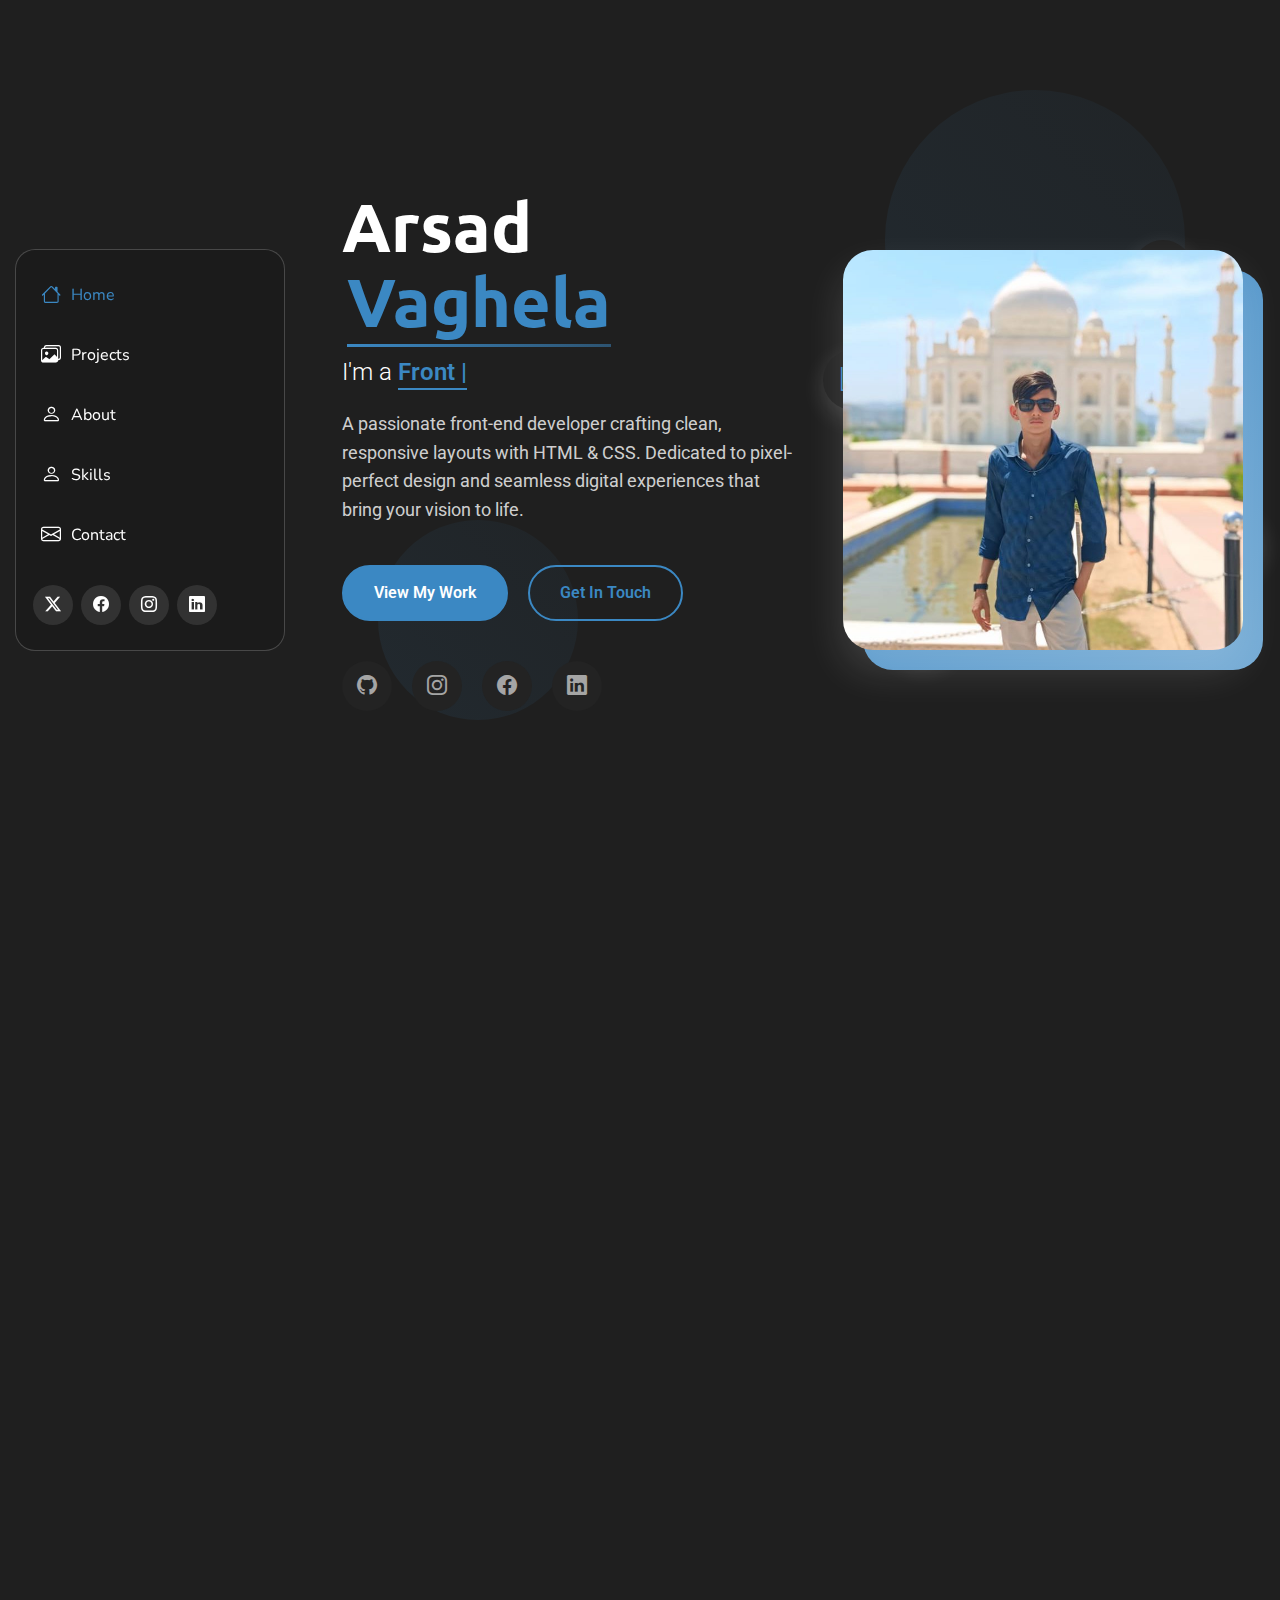
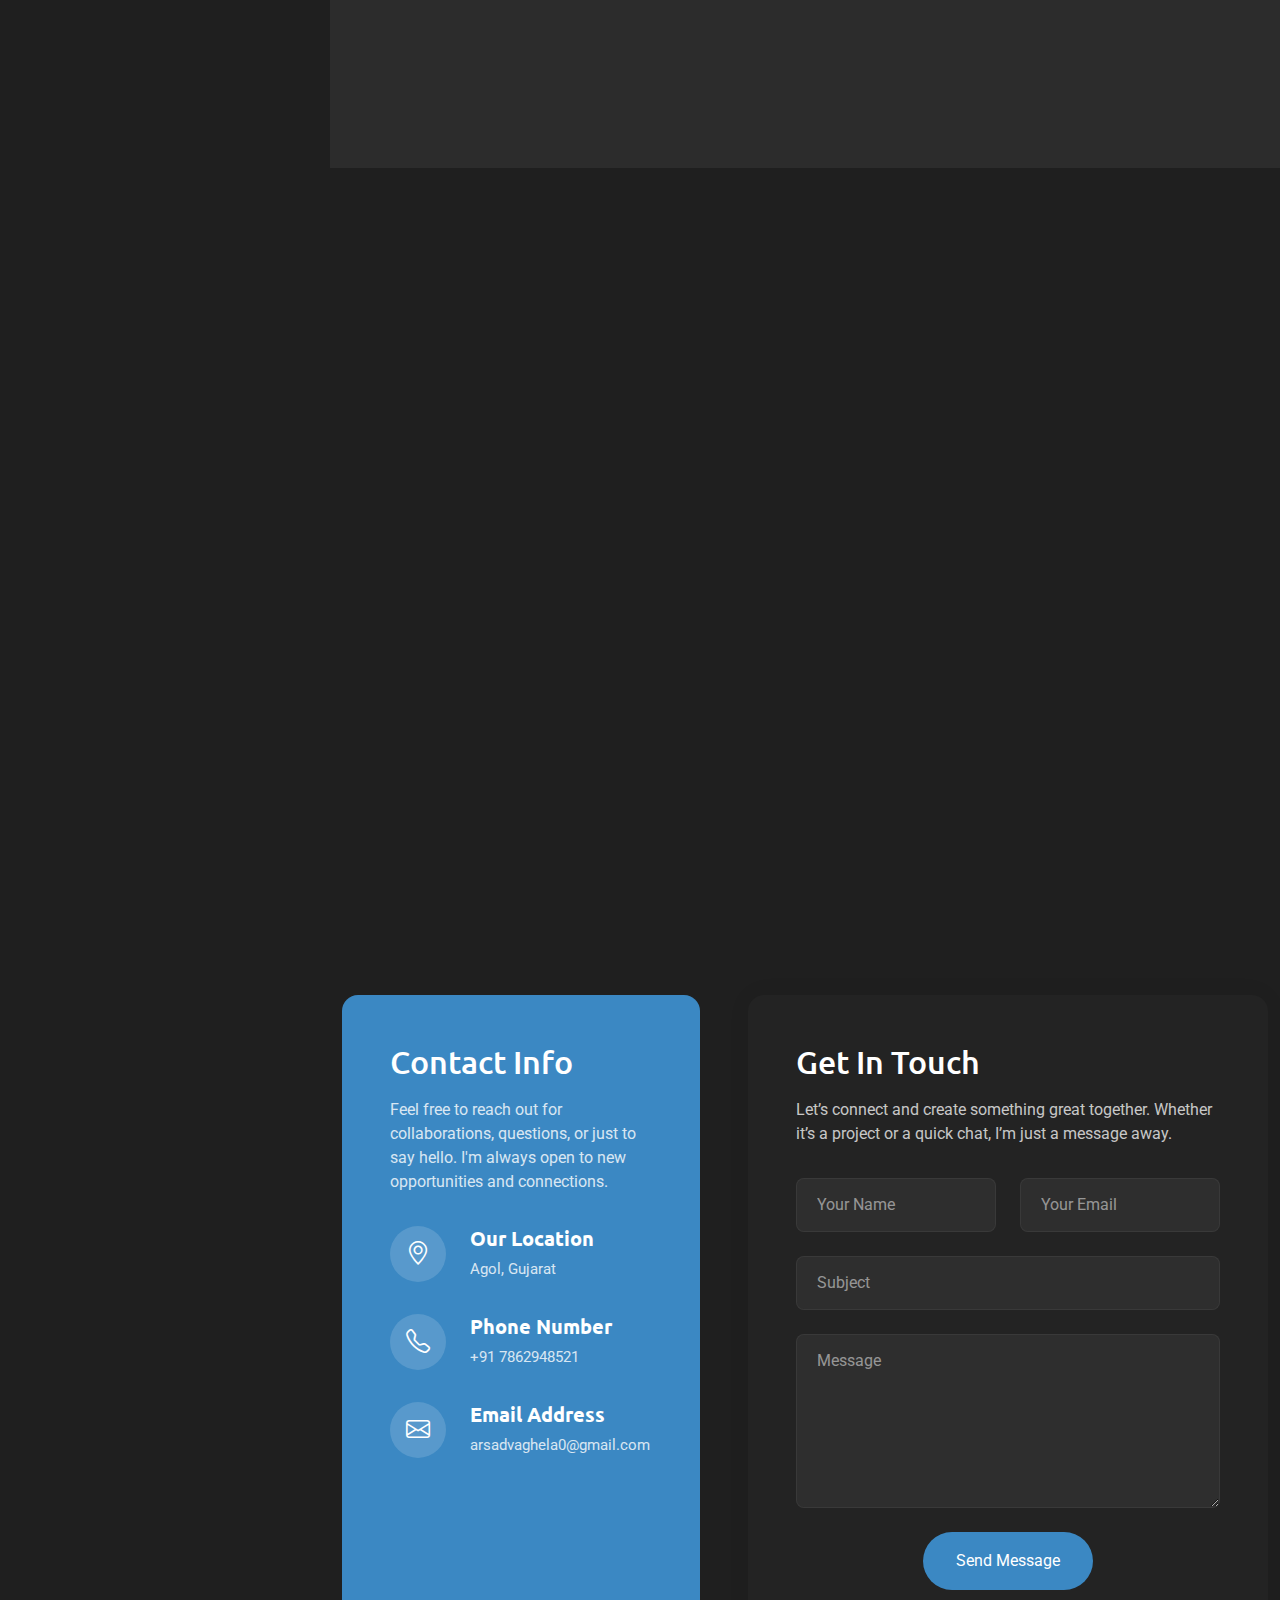
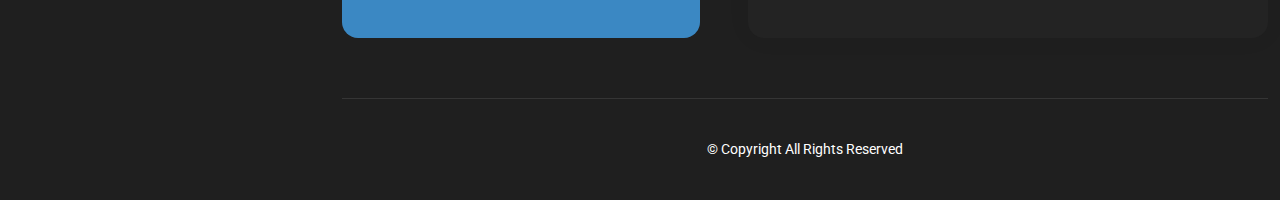
<file: index.html>
<!DOCTYPE html>
<html lang="en">

<head>
  <meta charset="utf-8">
  <meta content="width=device-width, initial-scale=1.0" name="viewport">
  <title>Arsad | Portfolio</title>
  <meta name="description" content="">
  <meta name="keywords" content="">

  <link href="assets/img/favicon.png" rel="icon" />

  <link href="https://fonts.googleapis.com" rel="preconnect">
  <link href="https://fonts.gstatic.com" rel="preconnect" crossorigin>
  <link
    href="https://fonts.googleapis.com/css2?family=Roboto:ital,wght@0,100;0,300;0,400;0,500;0,700;0,900;1,100;1,300;1,400;1,500;1,700;1,900&family=Ubuntu:ital,wght@0,300;0,400;0,500;0,700;1,300;1,400;1,500;1,700&family=Nunito:ital,wght@0,200;0,300;0,400;0,500;0,600;0,700;0,800;0,900;1,200;1,300;1,400;1,500;1,600;1,700;1,800;1,900&display=swap"
    rel="stylesheet">

  <link href="assets/vendor/bootstrap/css/bootstrap.min.css" rel="stylesheet">
  <link href="assets/vendor/bootstrap-icons/bootstrap-icons.css" rel="stylesheet">
  <link href="assets/vendor/aos/aos.css" rel="stylesheet">
  <link href="assets/vendor/glightbox/css/glightbox.min.css" rel="stylesheet">
  <link href="assets/vendor/swiper/swiper-bundle.min.css" rel="stylesheet">

  <link href="assets/css/main.css" rel="stylesheet">

</head>

<body class="index-page">

  <header id="header" class="header dark-background d-flex flex-column justify-content-center">
    <i class="header-toggle d-xl-none bi bi-list"></i>

    <div class="header-container d-flex flex-column align-items-start">
      <nav id="navmenu" class="navmenu">
        <ul>
          <li><a href="#hero" class="active"><i class="bi bi-house navicon"></i>Home</a></li>
          <li><a href="#projects"><i class="bi bi-images navicon"></i> Projects</a></li>
          <li><a href="#about"><i class="bi bi-person navicon"></i> About</a></li>
          <li><a href="#skills"><i class="bi bi-person navicon"></i> Skills</a></li>
          <li><a href="#contact"><i class="bi bi-envelope navicon"></i> Contact</a></li>
        </ul>
      </nav>

      <div class="social-links text-center">
        <a target="_blank" href="#" class="twitter"><i class="bi bi-twitter-x"></i></a>
        <a target="_blank" href="https://www.facebook.com/arsad.vaghela" class="facebook"><i
            class="bi bi-facebook"></i></a>
        <a target="_blank" href="https://www.instagram.com/arsad_vaghela_" class="instagram"><i
            class="bi bi-instagram"></i></a>
        <a target="_blank" href="#" class="linkedin"><i class="bi bi-linkedin"></i></a>
      </div>

    </div>

  </header>

  <main class="main">
    <section id="hero" class="hero section">

      <div class="background-elements">
        <div class="bg-circle circle-1"></div>
        <div class="bg-circle circle-2"></div>
      </div>

      <div class="hero-content">

        <div class="container">
          <div class="row align-items-center">

            <div class="col-lg-6" data-aos="fade-right" data-aos-delay="100">
              <div class="hero-text">
                <h1>Arsad <span class="accent-text">Vaghela</span></h1>
                <p class="lead">I'm a <span class="typed" data-typed-items="Front End Developer,UI Developer"></span>
                </p>
                <p class="description">A passionate front-end developer crafting clean, responsive layouts with HTML &
                  CSS. Dedicated to pixel-perfect design and seamless digital experiences that bring your vision to
                  life.</p>

                <div class="hero-actions">
                  <a href="#portfolio" class="btn btn-primary">View My Work</a>
                  <a href="#contact" class="btn btn-outline">Get In Touch</a>
                </div>

                <div class="social-links">
                  <a target="_blank" href="https://github.com/arsadvaghela"><i class="bi bi-github"></i></a>
                  <a target="_blank" href="https://www.instagram.com/arsad_vaghela_"><i class="bi bi-instagram"></i></a>
                  <a target="_blank" href="https://www.facebook.com/arsad.vaghela"><i class="bi bi-facebook"></i></a>
                  <a target="_blank" href="#"><i class="bi bi-linkedin"></i></a>
                </div>
              </div>
            </div>

            <div class="col-lg-6" data-aos="fade-left" data-aos-delay="200">
              <div class="hero-visual">
                <div class="profile-container">
                  <div class="profile-background"></div>
                  <img src="assets/img/profile/profile.jpeg" alt="Arsad Vaghela" class="profile-image">
                  <div class="floating-elements">
                    <div class="floating-icon icon-1"><i class="bi bi-palette"></i></div>
                    <div class="floating-icon icon-2"><i class="bi bi-code-slash"></i></div>
                    <div class="floating-icon icon-3"><i class="bi bi-lightbulb"></i></div>
                    <div class="floating-icon icon-4"><i class="bi bi-graph-up"></i></div>
                  </div>
                </div>
              </div>
            </div>

          </div>
        </div>
      </div>

    </section>
    <section id="projects" class="portfolio section">
      <div class="container section-title" data-aos="fade-up">
        <h2>Projects</h2>
      </div>
      <div class="container" data-aos="fade-up" data-aos-delay="100">
        <div class="isotope-layout" data-default-filter="*" data-layout="masonry" data-sort="original-order">
          <div class="row gy-4 portfolio-container isotope-container" data-aos="fade-up" data-aos-delay="200">
            <div class="col-lg-6 col-md-6 portfolio-item isotope-item filter-photography">
              <div class="portfolio-wrap">
                <img src="assets/img/portfolio/avengers.png" class="img-fluid" alt="Portfolio Image" loading="lazy">
                <div class="portfolio-info">
                  <div class="content">
                    <span class="category">HTML/CSS</span>
                    <h4>Avengers</h4>
                    <div class="portfolio-links">
                      <a target="_blank" href="http://avengers-eight.vercel.app/" title="More Details"><i
                          class="bi bi-arrow-right"></i></a>
                    </div>
                  </div>
                </div>
              </div>
            </div>
            <div class="col-lg-6 col-md-6 portfolio-item isotope-item filter-design">
              <div class="portfolio-wrap">
                <img src="image.png" class="img-fluid" alt="Portfolio Image" loading="lazy">
                <div class="portfolio-info">
                  <div class="content">
                    <span class="category">Gym</span>
                    <h4>Sk Fitness Gym</h4>
                    <div class="portfolio-links">

                      <a href="https://sk-fitness-gym.vercel.app/" target="_blank" title="More Details"><i
                          class="bi bi-arrow-right"></i></a>
                    </div>
                  </div>
                </div>
              </div>
            </div>
            <div class="col-lg-6 col-md-6 portfolio-item isotope-item filter-automotive">
              <div class="portfolio-wrap">
                <img src="assets/img/portfolio/portfolio-portrait-2.webp" class="img-fluid" alt="Portfolio Image"
                  loading="lazy">
                <div class="portfolio-info">
                  <div class="content">
                    <span class="category">Automotive</span>
                    <h4>Classic Beauty</h4>
                    <div class="portfolio-links">
                      <a href="assets/img/portfolio/portfolio-portrait-2.webp" class="glightbox"
                        title="Classic Beauty"><i class="bi bi-plus-lg"></i></a>
                      <a href="portfolio-details.html" title="More Details"><i class="bi bi-arrow-right"></i></a>
                    </div>
                  </div>
                </div>
              </div>
            </div>
            <div class="col-lg-6 col-md-6 portfolio-item isotope-item filter-nature">
              <div class="portfolio-wrap">
                <img src="assets/img/portfolio/portfolio-portrait-4.webp" class="img-fluid" alt="Portfolio Image"
                  loading="lazy">
                <div class="portfolio-info">
                  <div class="content">
                    <span class="category">Nature</span>
                    <h4>Natural Growth</h4>
                    <div class="portfolio-links">
                      <a href="assets/img/portfolio/portfolio-portrait-4.webp" class="glightbox"
                        title="Natural Growth"><i class="bi bi-plus-lg"></i></a>
                      <a href="portfolio-details.html" title="More Details"><i class="bi bi-arrow-right"></i></a>
                    </div>
                  </div>
                </div>
              </div>
            </div>
            <div class="col-lg-6 col-md-6 portfolio-item isotope-item filter-photography">
              <div class="portfolio-wrap">
                <img src="assets/img/portfolio/portfolio-5.webp" class="img-fluid" alt="Portfolio Image" loading="lazy">
                <div class="portfolio-info">
                  <div class="content">
                    <span class="category">Photography</span>
                    <h4>Urban Stories</h4>
                    <div class="portfolio-links">
                      <a href="assets/img/portfolio/portfolio-5.webp" class="glightbox" title="Urban Stories"><i
                          class="bi bi-plus-lg"></i></a>
                      <a href="portfolio-details.html" title="More Details"><i class="bi bi-arrow-right"></i></a>
                    </div>
                  </div>
                </div>
              </div>
            </div>
            <div class="col-lg-6 col-md-6 portfolio-item isotope-item filter-design">
              <div class="portfolio-wrap">
                <img src="assets/img/portfolio/portfolio-6.webp" class="img-fluid" alt="Portfolio Image" loading="lazy">
                <div class="portfolio-info">
                  <div class="content">
                    <span class="category">Web Design</span>
                    <h4>Digital Experience</h4>
                    <div class="portfolio-links">
                      <a href="assets/img/portfolio/portfolio-6.webp" class="glightbox" title="Digital Experience"><i
                          class="bi bi-plus-lg"></i></a>
                      <a href="portfolio-details.html" title="More Details"><i class="bi bi-arrow-right"></i></a>
                    </div>
                  </div>
                </div>
              </div>
            </div>
          </div>
        </div>
      </div>
    </section>
    <section id="about" class="about section">

      <div class="container" data-aos="fade-up" data-aos-delay="100">

        <div class="row">
          <div class="col-lg-5" data-aos="zoom-in" data-aos-delay="200">
            <div class="profile-card">
              <div class="profile-header">
                <div class="profile-image">
                  <img src="assets/img/profile/profile.jpeg" alt="Profile Image" class="img-fluid">
                </div>
                <div class="profile-badge">
                  <i class="bi bi-check-circle-fill"></i>
                </div>
              </div>

              <div class="profile-content">
                <h3>Arsad Vaghela</h3>
                <p class="profession">Front End &amp; Developer</p>

                <div class="contact-links">
                  <a href="mailto:arsadvaghela0@gmail.com" class="contact-item">
                    <i class="bi bi-envelope"></i>
                    arsadvaghela0@gmail.com
                  </a>
                  <a href="tel:+917862948521" class="contact-item">
                    <i class="bi bi-telephone"></i>
                    +91 786 294 8521
                  </a>
                  <a href="#" class="contact-item">
                    <i class="bi bi-geo-alt"></i>
                    Agol, Gujarat
                  </a>
                </div>
              </div>
            </div>
          </div>

          <div class="col-lg-7" data-aos="fade-left" data-aos-delay="300">
            <div class="about-content">
              <div class="section-header">
                <span class="badge-text">Get to Know Me</span>
                <h2>Passionate About Creating Attractive Website</h2>
              </div>

              <!-- <div class="description">
                <p>A passionate developer who recently mastered HTML & CSS, building clean, responsive layouts. Focused
                  on delivering pixel-perfect designs, ensuring every element aligns flawlessly across all devices and
                  screen sizes.</p>
              </div> -->

              <div class="stats-grid">
                <div class="stat-item">
                  <div class="stat-number">10+</div>
                  <div class="stat-label">Projects Completed</div>
                </div>
                <div class="stat-item">
                  <div class="stat-number">5+</div>
                  <div class="stat-label">Months Experience</div>
                </div>
                <div class="stat-item">
                  <div class="stat-number">98%</div>
                  <div class="stat-label">Pixel Perfect Design</div>
                </div>
              </div>

              <div class="details-grid">
                <div class="detail-row">
                  <div class="detail-item">
                    <span class="detail-label">Specialization</span>
                    <span class="detail-value">Front End &amp; Development</span>
                  </div>
                  <div class="detail-item">
                    <span class="detail-label">Experience Level</span>
                    <span class="detail-value">Entry Level</span>
                  </div>
                </div>
                <div class="detail-row">
                  <div class="detail-item">
                    <span class="detail-label">Education</span>
                    <span class="detail-value">Bachelor of Computer Applications</span>
                  </div>
                  <div class="detail-item">
                    <span class="detail-label">Languages</span>
                    <span class="detail-value">English, Gujarati, Hindi</span>
                  </div>
                </div>
              </div>

              <div class="cta-section">
                <a href="#" class="btn btn-primary">
                  <i class="bi bi-chat-dots"></i>
                  Let's Talk
                </a>
              </div>
            </div>
          </div>
        </div>

      </div>

    </section>
    <section id="stats" class="stats section light-background">

      <div class="container" data-aos="fade-up" data-aos-delay="100">

        <div class="row justify-content-center">
          <div class="col-lg-10">
            <div class="stats-wrapper">
              <div class="stats-item" data-aos="zoom-in" data-aos-delay="150">
                <div class="icon-wrapper">
                  <i class="bi bi-emoji-smile"></i>
                </div>
                <span data-purecounter-start="0" data-purecounter-end="15" data-purecounter-duration="1"
                  class="purecounter"></span>
                <p>Happy Clients</p>
              </div><!-- End Stats Item -->

              <div class="stats-item" data-aos="zoom-in" data-aos-delay="200">
                <div class="icon-wrapper">
                  <i class="bi bi-journal-richtext"></i>
                </div>
                <span data-purecounter-start="0" data-purecounter-end="12" data-purecounter-duration="1"
                  class="purecounter"></span>
                <p>Projects</p>
              </div><!-- End Stats Item -->

              <div class="stats-item" data-aos="zoom-in" data-aos-delay="250">
                <div class="icon-wrapper">
                  <i class="bi bi-headset"></i>
                </div>
                <span data-purecounter-start="0" data-purecounter-end="120" data-purecounter-duration="1"
                  class="purecounter"></span>
                <p>Hours Spent</p>
              </div><!-- End Stats Item -->

              <div class="stats-item" data-aos="zoom-in" data-aos-delay="300">
                <div class="icon-wrapper">
                  <i class="bi bi-people"></i>
                </div>
                <span data-purecounter-start="0" data-purecounter-end="15" data-purecounter-duration="1"
                  class="purecounter"></span>
                <p>Hard Workers</p>
              </div><!-- End Stats Item -->
            </div>
          </div>
        </div>

      </div>

    </section>
    <section id="skills" class="skills section">

      <!-- Section Title -->
      <div class="container section-title" data-aos="fade-up">
        <h2>Skills</h2>
      </div><!-- End Section Title -->

      <div class="container" data-aos="fade-up" data-aos-delay="100">

        <div class="row">
          <div class="col-lg-6">
            <div class="skills-category" data-aos="fade-up" data-aos-delay="200">
              <h3>Front-end Development</h3>
              <div class="skills-animation">
                <div class="skill-item">
                  <div class="d-flex justify-content-between align-items-center">
                    <h4>HTML/CSS</h4>
                    <span class="skill-percentage">95%</span>
                  </div>
                  <div class="progress">
                    <div class="progress-bar" role="progressbar" aria-valuenow="95" aria-valuemin="0"
                      aria-valuemax="100"></div>
                  </div>
                  <div class="skill-tooltip">Expert level knowledge of semantic HTML5 and modern CSS3 techniques</div>
                </div>

                <div class="skill-item">
                  <div class="d-flex justify-content-between align-items-center">
                    <h4>JavaScript</h4>
                    <span class="skill-percentage">85%</span>
                  </div>
                  <div class="progress">
                    <div class="progress-bar" role="progressbar" aria-valuenow="85" aria-valuemin="0"
                      aria-valuemax="100"></div>
                  </div>
                  <div class="skill-tooltip">Strong proficiency in ES6+, DOM manipulation, and modern frameworks</div>
                </div>

                <div class="skill-item">
                  <div class="d-flex justify-content-between align-items-center">
                    <h4>React</h4>
                    <span class="skill-percentage">80%</span>
                  </div>
                  <div class="progress">
                    <div class="progress-bar" role="progressbar" aria-valuenow="80" aria-valuemin="0"
                      aria-valuemax="100"></div>
                  </div>
                  <div class="skill-tooltip">Experience with React hooks, state management, and component architecture
                  </div>
                </div>
              </div>
            </div><!-- End Frontend Skills -->
          </div>

          <div class="col-lg-6">
            <div class="skills-category" data-aos="fade-up" data-aos-delay="300">
              <h3>Back-end Development</h3>
              <div class="skills-animation">
                <div class="skill-item">
                  <div class="d-flex justify-content-between align-items-center">
                    <h4>Node.js</h4>
                    <span class="skill-percentage">75%</span>
                  </div>
                  <div class="progress">
                    <div class="progress-bar" role="progressbar" aria-valuenow="75" aria-valuemin="0"
                      aria-valuemax="100"></div>
                  </div>
                  <div class="skill-tooltip">Server-side JavaScript development with Express and REST APIs</div>
                </div>

                <div class="skill-item">
                  <div class="d-flex justify-content-between align-items-center">
                    <h4>Python</h4>
                    <span class="skill-percentage">70%</span>
                  </div>
                  <div class="progress">
                    <div class="progress-bar" role="progressbar" aria-valuenow="70" aria-valuemin="0"
                      aria-valuemax="100"></div>
                  </div>
                  <div class="skill-tooltip">Python development with Django and data analysis tools</div>
                </div>

                <div class="skill-item">
                  <div class="d-flex justify-content-between align-items-center">
                    <h4>SQL</h4>
                    <span class="skill-percentage">65%</span>
                  </div>
                  <div class="progress">
                    <div class="progress-bar" role="progressbar" aria-valuenow="65" aria-valuemin="0"
                      aria-valuemax="100"></div>
                  </div>
                  <div class="skill-tooltip">Database design, optimization, and complex queries</div>
                </div>
              </div>
            </div>
          </div>
        </div>
      </div>
    </section>
    <section id="contact" class="contact section">

      <!-- Section Title -->
      <div class="container section-title" data-aos="fade-up">
        <h2>Contact</h2>
      </div><!-- End Section Title -->

      <div class="container">

        <div class="row g-4 g-lg-5">
          <div class="col-lg-5">
            <div class="info-box">
              <h3>Contact Info</h3>
              <p>Feel free to reach out for collaborations, questions, or just to say hello. I'm always open to new
                opportunities and connections.</p>

              <div class="info-item">
                <div class="icon-box">
                  <i class="bi bi-geo-alt"></i>
                </div>
                <div class="content">
                  <h4>Our Location</h4>
                  <p>Agol, Gujarat</p>
                </div>
              </div>

              <div class="info-item">
                <div class="icon-box">
                  <i class="bi bi-telephone"></i>
                </div>
                <div class="content">
                  <h4>Phone Number</h4>
                  <p>+91 7862948521</p>
                </div>
              </div>

              <div class="info-item">
                <div class="icon-box">
                  <i class="bi bi-envelope"></i>
                </div>
                <div class="content">
                  <h4>Email Address</h4>
                  <p>arsadvaghela0@gmail.com</p>
                </div>
              </div>
            </div>
          </div>

          <div class="col-lg-7">
            <div class="contact-form">
              <h3>Get In Touch</h3>
              <p>Let’s connect and create something great together. Whether it’s a project or a quick chat, I’m just a
                message away.</p>

              <form action="forms/contact.php" method="post" class="php-email-form">
                <div class="row gy-4">

                  <div class="col-md-6">
                    <input type="text" name="name" class="form-control" placeholder="Your Name" required="">
                  </div>

                  <div class="col-md-6 ">
                    <input type="email" class="form-control" name="email" placeholder="Your Email" required="">
                  </div>

                  <div class="col-12">
                    <input type="text" class="form-control" name="subject" placeholder="Subject" required="">
                  </div>

                  <div class="col-12">
                    <textarea class="form-control" name="message" rows="6" placeholder="Message" required=""></textarea>
                  </div>

                  <div class="col-12 text-center">
                    <div class="loading">Loading</div>
                    <div class="error-message"></div>
                    <div class="sent-message">Your message has been sent. Thank you!</div>

                    <button type="submit" class="btn">Send Message</button>
                  </div>

                </div>
              </form>

            </div>
          </div>

        </div>

      </div>

    </section>
  </main>

  <footer id="footer" class="footer position-relative">

    <div class="container">
      <div class="copyright text-center ">
        <p>© <span>Copyright</span> All Rights Reserved</span>
        </p>
      </div>
    </div>

  </footer>

  <!-- Scroll Top -->
  <a href="#" id="scroll-top" class="scroll-top d-flex align-items-center justify-content-center"><i
      class="bi bi-arrow-up-short"></i></a>

  <!-- Preloader -->
  <div id="preloader"></div>

  <!-- Vendor JS Files -->
  <script src="assets/vendor/bootstrap/js/bootstrap.bundle.min.js"></script>
  <script src="assets/vendor/php-email-form/validate.js"></script>
  <script src="assets/vendor/aos/aos.js"></script>
  <script src="assets/vendor/typed.js/typed.umd.js"></script>
  <script src="assets/vendor/purecounter/purecounter_vanilla.js"></script>
  <script src="assets/vendor/waypoints/noframework.waypoints.js"></script>
  <script src="assets/vendor/isotope-layout/isotope.pkgd.min.js"></script>
  <script src="assets/vendor/imagesloaded/imagesloaded.pkgd.min.js"></script>
  <script src="assets/vendor/glightbox/js/glightbox.min.js"></script>
  <script src="assets/vendor/swiper/swiper-bundle.min.js"></script>

  <!-- Main JS File -->
  <script src="assets/js/main.js"></script>

</body>

</html>
</file>
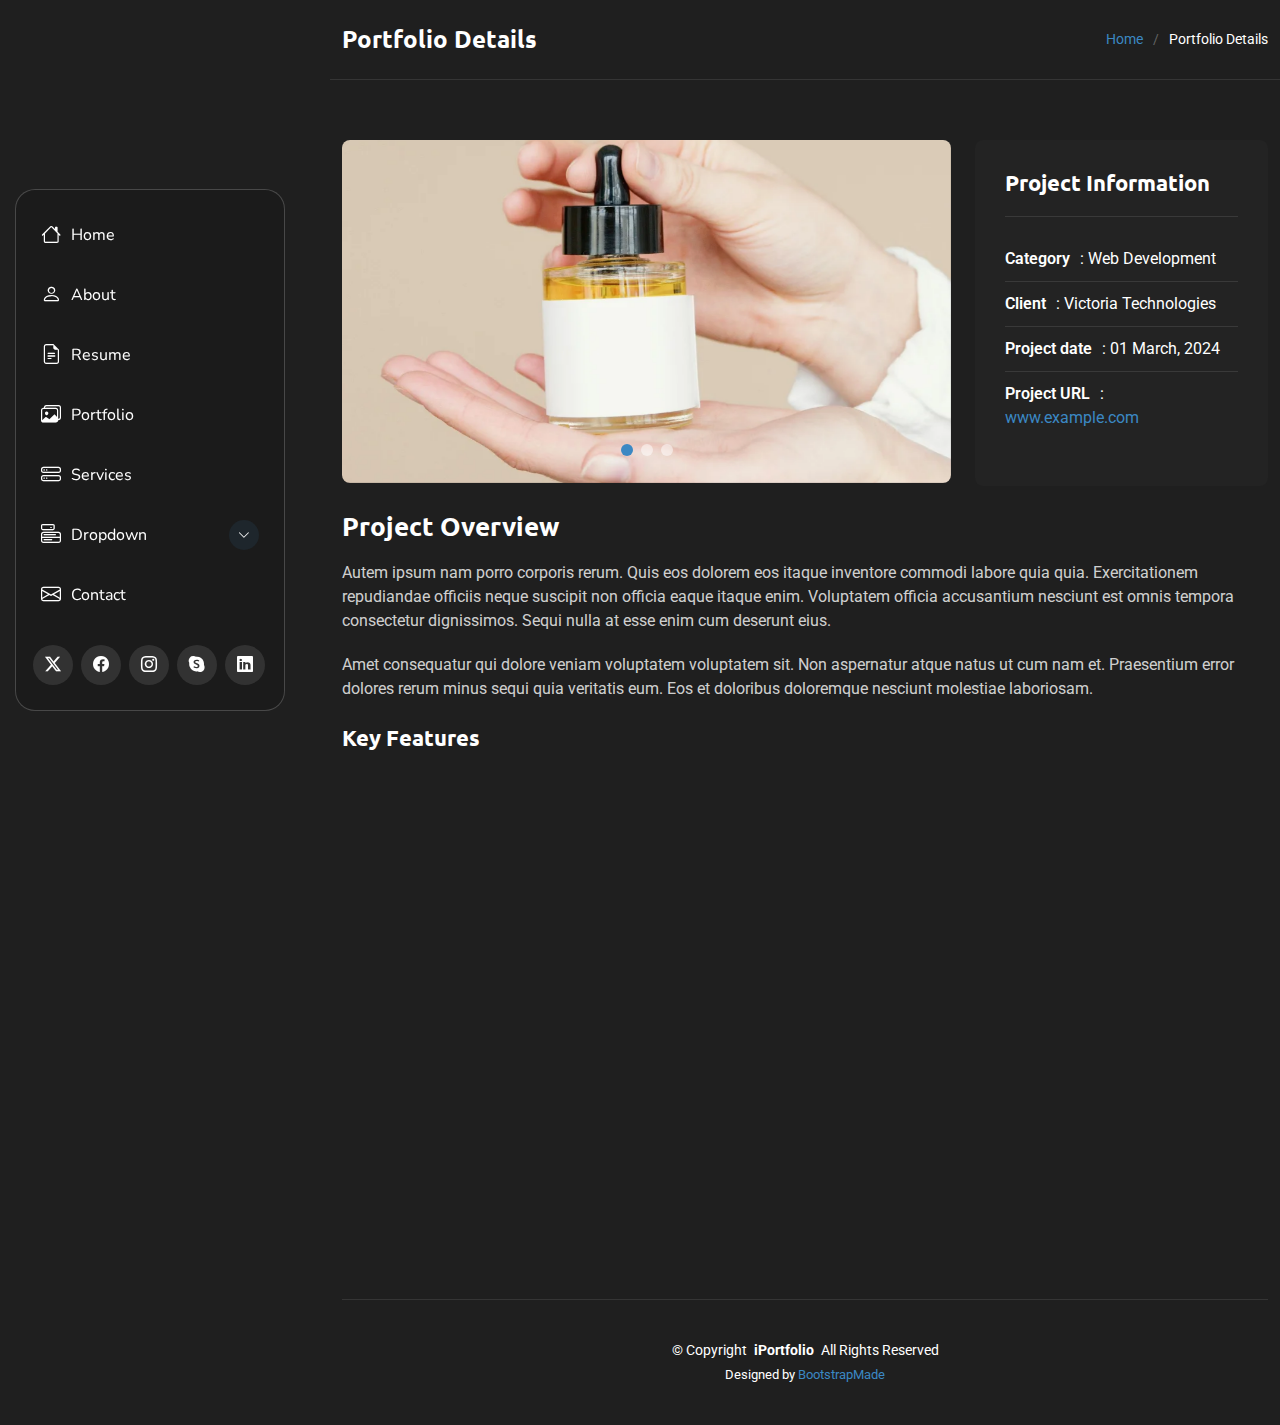
<file: portfolio-details.html>
<!DOCTYPE html>
<html lang="en">

<head>
  <meta charset="utf-8">
  <meta content="width=device-width, initial-scale=1.0" name="viewport">
  <title>Portfolio Details - SnapFolio Bootstrap Template</title>
  <meta name="description" content="">
  <meta name="keywords" content="">

  <!-- Favicons -->
  <link href="assets/img/favicon.png" rel="icon">
  <link href="assets/img/apple-touch-icon.png" rel="apple-touch-icon">

  <!-- Fonts -->
  <link href="https://fonts.googleapis.com" rel="preconnect">
  <link href="https://fonts.gstatic.com" rel="preconnect" crossorigin>
  <link href="https://fonts.googleapis.com/css2?family=Roboto:ital,wght@0,100;0,300;0,400;0,500;0,700;0,900;1,100;1,300;1,400;1,500;1,700;1,900&family=Ubuntu:ital,wght@0,300;0,400;0,500;0,700;1,300;1,400;1,500;1,700&family=Nunito:ital,wght@0,200;0,300;0,400;0,500;0,600;0,700;0,800;0,900;1,200;1,300;1,400;1,500;1,600;1,700;1,800;1,900&display=swap" rel="stylesheet">

  <!-- Vendor CSS Files -->
  <link href="assets/vendor/bootstrap/css/bootstrap.min.css" rel="stylesheet">
  <link href="assets/vendor/bootstrap-icons/bootstrap-icons.css" rel="stylesheet">
  <link href="assets/vendor/aos/aos.css" rel="stylesheet">
  <link href="assets/vendor/glightbox/css/glightbox.min.css" rel="stylesheet">
  <link href="assets/vendor/swiper/swiper-bundle.min.css" rel="stylesheet">

  <!-- Main CSS File -->
  <link href="assets/css/main.css" rel="stylesheet">

  <!-- =======================================================
  * Template Name: SnapFolio
  * Template URL: https://bootstrapmade.com/snapfolio-bootstrap-portfolio-template/
  * Updated: Jun 13 2025 with Bootstrap v5.3.6
  * Author: BootstrapMade.com
  * License: https://bootstrapmade.com/license/
  ======================================================== -->
</head>

<body class="portfolio-details-page">

  <header id="header" class="header dark-background d-flex flex-column justify-content-center">
    <i class="header-toggle d-xl-none bi bi-list"></i>

    <div class="header-container d-flex flex-column align-items-start">
      <nav id="navmenu" class="navmenu">
        <ul>
          <li><a href="#hero"><i class="bi bi-house navicon"></i>Home</a></li>
          <li><a href="#about"><i class="bi bi-person navicon"></i> About</a></li>
          <li><a href="#resume"><i class="bi bi-file-earmark-text navicon"></i> Resume</a></li>
          <li><a href="#portfolio"><i class="bi bi-images navicon"></i> Portfolio</a></li>
          <li><a href="#services"><i class="bi bi-hdd-stack navicon"></i> Services</a></li>
          <li class="dropdown"><a href="#"><i class="bi bi-menu-button navicon"></i> <span>Dropdown</span> <i class="bi bi-chevron-down toggle-dropdown"></i></a>
            <ul>
              <li><a href="#">Dropdown 1</a></li>
              <li class="dropdown"><a href="#"><span>Deep Dropdown</span> <i class="bi bi-chevron-down toggle-dropdown"></i></a>
                <ul>
                  <li><a href="#">Deep Dropdown 1</a></li>
                  <li><a href="#">Deep Dropdown 2</a></li>
                  <li><a href="#">Deep Dropdown 3</a></li>
                  <li><a href="#">Deep Dropdown 4</a></li>
                  <li><a href="#">Deep Dropdown 5</a></li>
                </ul>
              </li>
              <li><a href="#">Dropdown 2</a></li>
              <li><a href="#">Dropdown 3</a></li>
              <li><a href="#">Dropdown 4</a></li>
            </ul>
          </li>
          <li><a href="#contact"><i class="bi bi-envelope navicon"></i> Contact</a></li>
        </ul>
      </nav>

      <div class="social-links text-center">
        <a href="#" class="twitter"><i class="bi bi-twitter-x"></i></a>
        <a href="#" class="facebook"><i class="bi bi-facebook"></i></a>
        <a href="#" class="instagram"><i class="bi bi-instagram"></i></a>
        <a href="#" class="google-plus"><i class="bi bi-skype"></i></a>
        <a href="#" class="linkedin"><i class="bi bi-linkedin"></i></a>
      </div>

    </div>

  </header>

  <main class="main">

    <!-- Page Title -->
    <div class="page-title dark-background">
      <div class="container d-lg-flex justify-content-between align-items-center">
        <h1 class="mb-2 mb-lg-0">Portfolio Details</h1>
        <nav class="breadcrumbs">
          <ol>
            <li><a href="index.html">Home</a></li>
            <li class="current">Portfolio Details</li>
          </ol>
        </nav>
      </div>
    </div><!-- End Page Title -->

    <!-- Portfolio Details Section -->
    <section id="portfolio-details" class="portfolio-details section">

      <div class="container" data-aos="fade-up" data-aos-delay="100">

        <div class="row gy-4">

          <div class="col-lg-8">
            <div class="portfolio-details-slider swiper init-swiper">

              <script type="application/json" class="swiper-config">
                {
                  "loop": true,
                  "speed": 600,
                  "autoplay": {
                    "delay": 5000
                  },
                  "slidesPerView": "auto",
                  "pagination": {
                    "el": ".swiper-pagination",
                    "type": "bullets",
                    "clickable": true
                  }
                }
              </script>

              <div class="swiper-wrapper align-items-center">

                <div class="swiper-slide">
                  <img src="assets/img/portfolio/portfolio-1.webp" alt="Portfolio Image" class="img-fluid" loading="lazy">
                </div>

                <div class="swiper-slide">
                  <img src="assets/img/portfolio/portfolio-10.webp" alt="Portfolio Image" class="img-fluid" loading="lazy">
                </div>

                <div class="swiper-slide">
                  <img src="assets/img/portfolio/portfolio-7.webp" alt="Portfolio Image" class="img-fluid" loading="lazy">
                </div>

              </div>
              <div class="swiper-pagination"></div>
            </div>
          </div>

          <div class="col-lg-4">
            <div class="portfolio-info" data-aos="fade-left" data-aos-delay="200">
              <h3>Project Information</h3>
              <ul>
                <li><strong>Category</strong>: Web Development</li>
                <li><strong>Client</strong>: Victoria Technologies</li>
                <li><strong>Project date</strong>: 01 March, 2024</li>
                <li><strong>Project URL</strong>: <a href="#" target="_blank">www.example.com</a></li>
              </ul>
            </div>
          </div>

          <div class="col-lg-12">
            <div class="portfolio-description" data-aos="fade-up" data-aos-delay="300">
              <h2>Project Overview</h2>
              <p>
                Autem ipsum nam porro corporis rerum. Quis eos dolorem eos itaque inventore commodi labore quia quia. Exercitationem repudiandae officiis neque suscipit non officia eaque itaque enim. Voluptatem officia accusantium nesciunt est omnis tempora consectetur dignissimos. Sequi nulla at esse enim cum deserunt eius.
              </p>
              <p>
                Amet consequatur qui dolore veniam voluptatem voluptatem sit. Non aspernatur atque natus ut cum nam et. Praesentium error dolores rerum minus sequi quia veritatis eum. Eos et doloribus doloremque nesciunt molestiae laboriosam.
              </p>

              <div class="features mt-4">
                <h3>Key Features</h3>
                <div class="row gy-3">
                  <div class="col-md-6">
                    <div class="feature-item" data-aos="fade-up" data-aos-delay="400">
                      <i class="bi bi-check-circle-fill"></i>
                      <h4>Responsive Design</h4>
                      <p>Voluptatum deleniti atque corrupti quos dolores et quas molestias excepturi sint occaecati cupiditate non provident</p>
                    </div>
                  </div>

                  <div class="col-md-6">
                    <div class="feature-item" data-aos="fade-up" data-aos-delay="500">
                      <i class="bi bi-shield-check"></i>
                      <h4>Advanced Security</h4>
                      <p>Minim veniam, quis nostrud exercitation ullamco laboris nisi ut aliquip ex ea commodo consequat tarad limino ata</p>
                    </div>
                  </div>

                  <div class="col-md-6">
                    <div class="feature-item" data-aos="fade-up" data-aos-delay="600">
                      <i class="bi bi-graph-up"></i>
                      <h4>Performance Optimization</h4>
                      <p>Duis aute irure dolor in reprehenderit in voluptate velit esse cillum dolore eu fugiat nulla pariatur</p>
                    </div>
                  </div>

                  <div class="col-md-6">
                    <div class="feature-item" data-aos="fade-up" data-aos-delay="700">
                      <i class="bi bi-gear"></i>
                      <h4>Easy Integration</h4>
                      <p>Excepteur sint occaecat cupidatat non proident, sunt in culpa qui officia deserunt mollit anim id est laborum</p>
                    </div>
                  </div>
                </div>
              </div>
            </div>
          </div>

        </div>

      </div>

    </section><!-- /Portfolio Details Section -->

  </main>

  <footer id="footer" class="footer position-relative">

    <div class="container">
      <div class="copyright text-center ">
        <p>© <span>Copyright</span> <strong class="px-1 sitename">iPortfolio</strong> <span>All Rights Reserved</span></p>
      </div>
      <div class="credits">
        <!-- All the links in the footer should remain intact. -->
        <!-- You can delete the links only if you've purchased the pro version. -->
        <!-- Licensing information: https://bootstrapmade.com/license/ -->
        <!-- Purchase the pro version with working PHP/AJAX contact form: [buy-url] -->
        Designed by <a href="https://bootstrapmade.com/">BootstrapMade</a>
      </div>
    </div>

  </footer>

  <!-- Scroll Top -->
  <a href="#" id="scroll-top" class="scroll-top d-flex align-items-center justify-content-center"><i class="bi bi-arrow-up-short"></i></a>

  <!-- Preloader -->
  <div id="preloader"></div>

  <!-- Vendor JS Files -->
  <script src="assets/vendor/bootstrap/js/bootstrap.bundle.min.js"></script>
  <script src="assets/vendor/php-email-form/validate.js"></script>
  <script src="assets/vendor/aos/aos.js"></script>
  <script src="assets/vendor/typed.js/typed.umd.js"></script>
  <script src="assets/vendor/purecounter/purecounter_vanilla.js"></script>
  <script src="assets/vendor/waypoints/noframework.waypoints.js"></script>
  <script src="assets/vendor/isotope-layout/isotope.pkgd.min.js"></script>
  <script src="assets/vendor/imagesloaded/imagesloaded.pkgd.min.js"></script>
  <script src="assets/vendor/glightbox/js/glightbox.min.js"></script>
  <script src="assets/vendor/swiper/swiper-bundle.min.js"></script>

  <!-- Main JS File -->
  <script src="assets/js/main.js"></script>

</body>

</html>
</file>
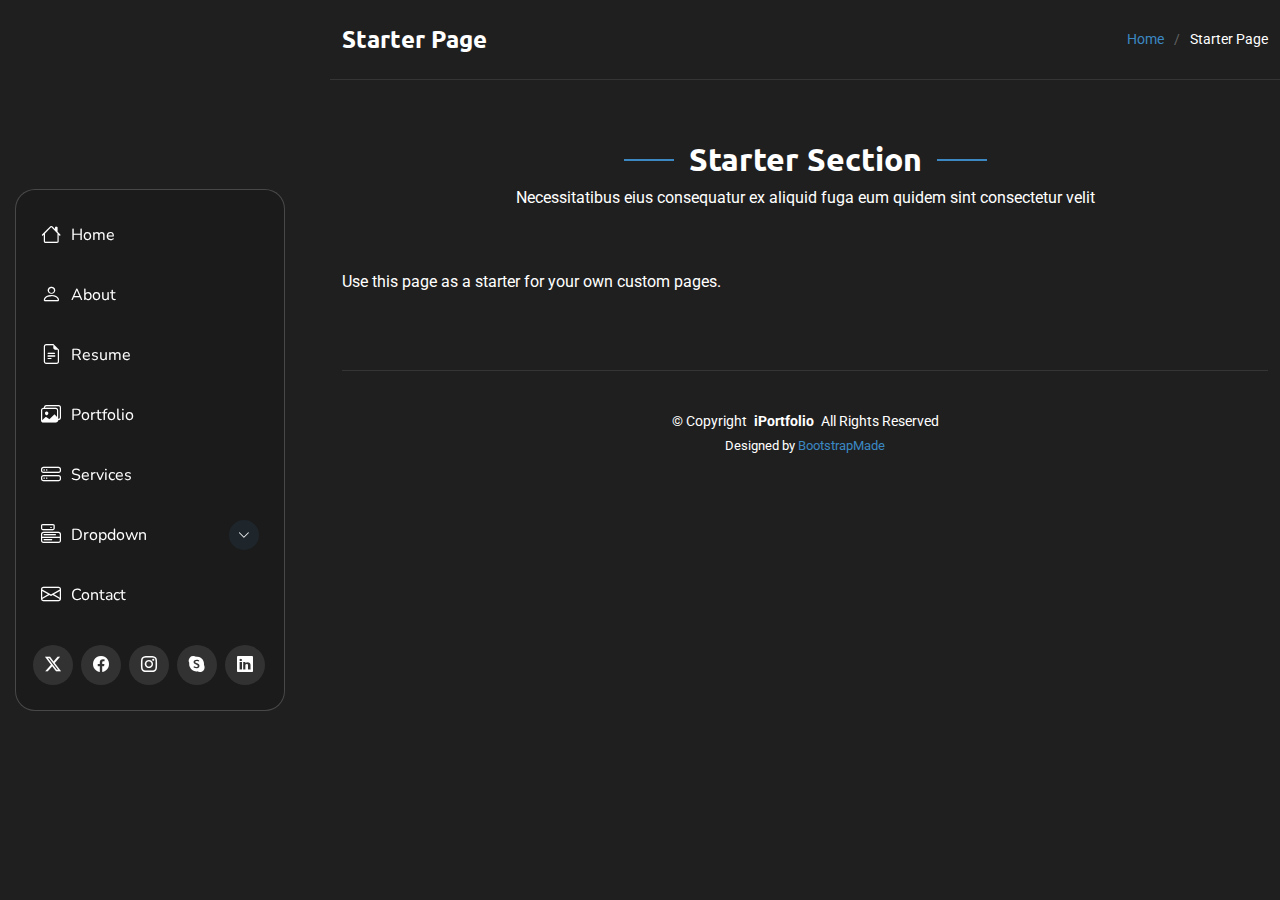
<file: starter-page.html>
<!DOCTYPE html>
<html lang="en">

<head>
  <meta charset="utf-8">
  <meta content="width=device-width, initial-scale=1.0" name="viewport">
  <title>Starter Page - SnapFolio Bootstrap Template</title>
  <meta name="description" content="">
  <meta name="keywords" content="">

  <!-- Favicons -->
  <link href="assets/img/favicon.png" rel="icon">
  <link href="assets/img/apple-touch-icon.png" rel="apple-touch-icon">

  <!-- Fonts -->
  <link href="https://fonts.googleapis.com" rel="preconnect">
  <link href="https://fonts.gstatic.com" rel="preconnect" crossorigin>
  <link href="https://fonts.googleapis.com/css2?family=Roboto:ital,wght@0,100;0,300;0,400;0,500;0,700;0,900;1,100;1,300;1,400;1,500;1,700;1,900&family=Ubuntu:ital,wght@0,300;0,400;0,500;0,700;1,300;1,400;1,500;1,700&family=Nunito:ital,wght@0,200;0,300;0,400;0,500;0,600;0,700;0,800;0,900;1,200;1,300;1,400;1,500;1,600;1,700;1,800;1,900&display=swap" rel="stylesheet">

  <!-- Vendor CSS Files -->
  <link href="assets/vendor/bootstrap/css/bootstrap.min.css" rel="stylesheet">
  <link href="assets/vendor/bootstrap-icons/bootstrap-icons.css" rel="stylesheet">
  <link href="assets/vendor/aos/aos.css" rel="stylesheet">
  <link href="assets/vendor/glightbox/css/glightbox.min.css" rel="stylesheet">
  <link href="assets/vendor/swiper/swiper-bundle.min.css" rel="stylesheet">

  <!-- Main CSS File -->
  <link href="assets/css/main.css" rel="stylesheet">

  <!-- =======================================================
  * Template Name: SnapFolio
  * Template URL: https://bootstrapmade.com/snapfolio-bootstrap-portfolio-template/
  * Updated: Jun 13 2025 with Bootstrap v5.3.6
  * Author: BootstrapMade.com
  * License: https://bootstrapmade.com/license/
  ======================================================== -->
</head>

<body class="starter-page-page">

  <header id="header" class="header dark-background d-flex flex-column justify-content-center">
    <i class="header-toggle d-xl-none bi bi-list"></i>

    <div class="header-container d-flex flex-column align-items-start">
      <nav id="navmenu" class="navmenu">
        <ul>
          <li><a href="#hero"><i class="bi bi-house navicon"></i>Home</a></li>
          <li><a href="#about"><i class="bi bi-person navicon"></i> About</a></li>
          <li><a href="#resume"><i class="bi bi-file-earmark-text navicon"></i> Resume</a></li>
          <li><a href="#portfolio"><i class="bi bi-images navicon"></i> Portfolio</a></li>
          <li><a href="#services"><i class="bi bi-hdd-stack navicon"></i> Services</a></li>
          <li class="dropdown"><a href="#"><i class="bi bi-menu-button navicon"></i> <span>Dropdown</span> <i class="bi bi-chevron-down toggle-dropdown"></i></a>
            <ul>
              <li><a href="#">Dropdown 1</a></li>
              <li class="dropdown"><a href="#"><span>Deep Dropdown</span> <i class="bi bi-chevron-down toggle-dropdown"></i></a>
                <ul>
                  <li><a href="#">Deep Dropdown 1</a></li>
                  <li><a href="#">Deep Dropdown 2</a></li>
                  <li><a href="#">Deep Dropdown 3</a></li>
                  <li><a href="#">Deep Dropdown 4</a></li>
                  <li><a href="#">Deep Dropdown 5</a></li>
                </ul>
              </li>
              <li><a href="#">Dropdown 2</a></li>
              <li><a href="#">Dropdown 3</a></li>
              <li><a href="#">Dropdown 4</a></li>
            </ul>
          </li>
          <li><a href="#contact"><i class="bi bi-envelope navicon"></i> Contact</a></li>
        </ul>
      </nav>

      <div class="social-links text-center">
        <a href="#" class="twitter"><i class="bi bi-twitter-x"></i></a>
        <a href="#" class="facebook"><i class="bi bi-facebook"></i></a>
        <a href="#" class="instagram"><i class="bi bi-instagram"></i></a>
        <a href="#" class="google-plus"><i class="bi bi-skype"></i></a>
        <a href="#" class="linkedin"><i class="bi bi-linkedin"></i></a>
      </div>

    </div>

  </header>

  <main class="main">

    <!-- Page Title -->
    <div class="page-title dark-background">
      <div class="container d-lg-flex justify-content-between align-items-center">
        <h1 class="mb-2 mb-lg-0">Starter Page</h1>
        <nav class="breadcrumbs">
          <ol>
            <li><a href="index.html">Home</a></li>
            <li class="current">Starter Page</li>
          </ol>
        </nav>
      </div>
    </div><!-- End Page Title -->

    <!-- Starter Section Section -->
    <section id="starter-section" class="starter-section section">

      <!-- Section Title -->
      <div class="container section-title" data-aos="fade-up">
        <h2>Starter Section</h2>
        <p>Necessitatibus eius consequatur ex aliquid fuga eum quidem sint consectetur velit</p>
      </div><!-- End Section Title -->

      <div class="container" data-aos="fade-up">
        <p>Use this page as a starter for your own custom pages.</p>
      </div>

    </section><!-- /Starter Section Section -->

  </main>

  <footer id="footer" class="footer position-relative">

    <div class="container">
      <div class="copyright text-center ">
        <p>© <span>Copyright</span> <strong class="px-1 sitename">iPortfolio</strong> <span>All Rights Reserved</span></p>
      </div>
      <div class="credits">
        <!-- All the links in the footer should remain intact. -->
        <!-- You can delete the links only if you've purchased the pro version. -->
        <!-- Licensing information: https://bootstrapmade.com/license/ -->
        <!-- Purchase the pro version with working PHP/AJAX contact form: [buy-url] -->
        Designed by <a href="https://bootstrapmade.com/">BootstrapMade</a>
      </div>
    </div>

  </footer>

  <!-- Scroll Top -->
  <a href="#" id="scroll-top" class="scroll-top d-flex align-items-center justify-content-center"><i class="bi bi-arrow-up-short"></i></a>

  <!-- Preloader -->
  <div id="preloader"></div>

  <!-- Vendor JS Files -->
  <script src="assets/vendor/bootstrap/js/bootstrap.bundle.min.js"></script>
  <script src="assets/vendor/php-email-form/validate.js"></script>
  <script src="assets/vendor/aos/aos.js"></script>
  <script src="assets/vendor/typed.js/typed.umd.js"></script>
  <script src="assets/vendor/purecounter/purecounter_vanilla.js"></script>
  <script src="assets/vendor/waypoints/noframework.waypoints.js"></script>
  <script src="assets/vendor/isotope-layout/isotope.pkgd.min.js"></script>
  <script src="assets/vendor/imagesloaded/imagesloaded.pkgd.min.js"></script>
  <script src="assets/vendor/glightbox/js/glightbox.min.js"></script>
  <script src="assets/vendor/swiper/swiper-bundle.min.js"></script>

  <!-- Main JS File -->
  <script src="assets/js/main.js"></script>

</body>

</html>
</file>
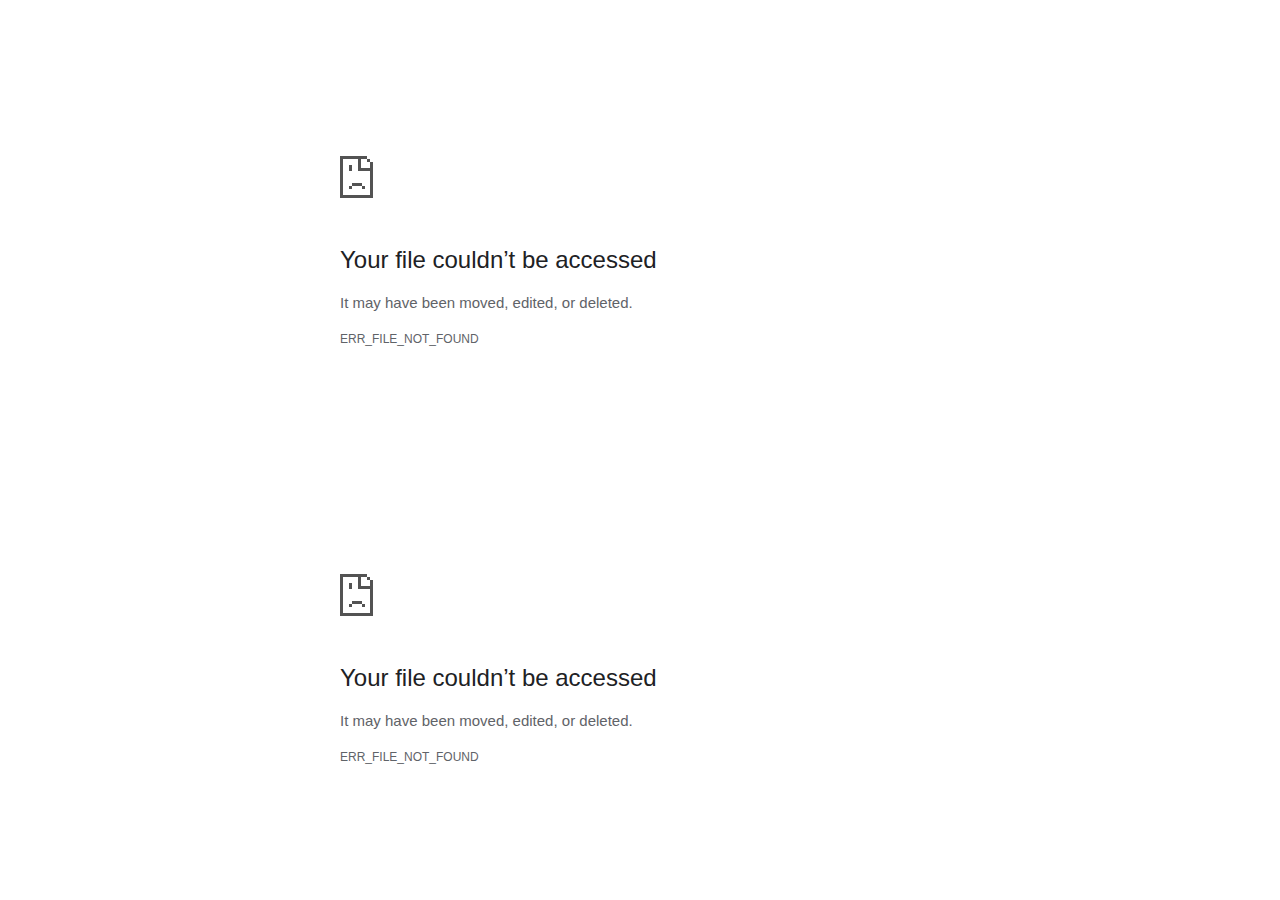
<file: assets/img/Thor-man.html>
<!DOCTYPE html>
<!-- saved from url=(0029)chrome-error://chromewebdata/ -->
<html dir="ltr" lang="en"><head><meta http-equiv="Content-Type" content="text/html; charset=UTF-8">
  
  <meta name="color-scheme" content="light dark">
  <meta name="theme-color" content="#fff">
  <meta name="viewport" content="width=device-width, initial-scale=1.0,
                                 maximum-scale=1.0, user-scalable=no">
  <title>file:///D:/Projects/avengers/Thor-man.html</title>
  <style>/* Copyright 2017 The Chromium Authors
 * Use of this source code is governed by a BSD-style license that can be
 * found in the LICENSE file. */

a {
  color: var(--link-color);
}

body {
  --background-color: #fff;
  --error-code-color: var(--google-gray-700);
  --google-blue-50: rgb(232, 240, 254);
  --google-blue-100: rgb(210, 227, 252);
  --google-blue-300: rgb(138, 180, 248);
  --google-blue-600: rgb(26, 115, 232);
  --google-blue-700: rgb(25, 103, 210);
  --google-gray-100: rgb(241, 243, 244);
  --google-gray-300: rgb(218, 220, 224);
  --google-gray-500: rgb(154, 160, 166);
  --google-gray-50: rgb(248, 249, 250);
  --google-gray-600: rgb(128, 134, 139);
  --google-gray-700: rgb(95, 99, 104);
  --google-gray-800: rgb(60, 64, 67);
  --google-gray-900: rgb(32, 33, 36);
  --heading-color: var(--google-gray-900);
  --link-color: rgb(88, 88, 88);
  --primary-button-fill-color-active: var(--google-blue-700);
  --primary-button-fill-color: var(--google-blue-600);
  --primary-button-text-color: #fff;
  --quiet-background-color: rgb(247, 247, 247);
  --secondary-button-border-color: var(--google-gray-500);
  --secondary-button-fill-color: #fff;
  --secondary-button-hover-border-color: var(--google-gray-600);
  --secondary-button-hover-fill-color: var(--google-gray-50);
  --secondary-button-text-color: var(--google-gray-700);
  --small-link-color: var(--google-gray-700);
  --text-color: var(--google-gray-700);
  background: var(--background-color);
  color: var(--text-color);
  word-wrap: break-word;
}

.nav-wrapper .secondary-button {
  background: var(--secondary-button-fill-color);
  border: 1px solid var(--secondary-button-border-color);
  color: var(--secondary-button-text-color);
  float: none;
  margin: 0;
  padding: 8px 16px;
}

.hidden {
  display: none;
}

html {
  -webkit-text-size-adjust: 100%;
  font-size: 125%;
}

.icon {
  background-repeat: no-repeat;
  background-size: 100%;
}

@media (prefers-color-scheme: dark) {
  body {
    --background-color: var(--google-gray-900);
    --error-code-color: var(--google-gray-500);
    --heading-color: var(--google-gray-500);
    --link-color: var(--google-blue-300);
    --primary-button-fill-color-active: rgb(129, 162, 208);
    --primary-button-fill-color: var(--google-blue-300);
    --primary-button-text-color: var(--google-gray-900);
    --quiet-background-color: var(--background-color);
    --secondary-button-border-color: var(--google-gray-700);
    --secondary-button-fill-color: var(--google-gray-900);
    --secondary-button-hover-fill-color: rgb(48, 51, 57);
    --secondary-button-text-color: var(--google-blue-300);
    --small-link-color: var(--google-blue-300);
    --text-color: var(--google-gray-500);
  }
}
</style>
  <style>/* Copyright 2014 The Chromium Authors
   Use of this source code is governed by a BSD-style license that can be
   found in the LICENSE file. */

button {
  border: 0;
  border-radius: 20px;
  box-sizing: border-box;
  color: var(--primary-button-text-color);
  cursor: pointer;
  float: right;
  font-size: .875em;
  margin: 0;
  padding: 8px 16px;
  transition: box-shadow 150ms cubic-bezier(0.4, 0, 0.2, 1);
  user-select: none;
}

[dir='rtl'] button {
  float: left;
}

.bad-clock button,
.captive-portal button,
.https-only button,
.insecure-form button,
.lookalike-url button,
.main-frame-blocked button,
.neterror button,
.pdf button,
.ssl button,
.enterprise-block button,
.enterprise-warn button,
.managed-profile-required button,
.safe-browsing-billing button,
.supervised-user-verify button,
.supervised-user-verify-subframe button {
  background: var(--primary-button-fill-color);
}

button:active {
  background: var(--primary-button-fill-color-active);
  outline: 0;
}

#debugging {
  display: inline;
  overflow: auto;
}

.debugging-content {
  line-height: 1em;
  margin-bottom: 0;
  margin-top: 1em;
}

.debugging-content-fixed-width {
  display: block;
  font-family: monospace;
  font-size: 1.2em;
  margin-top: 0.5em;
}

.debugging-title {
  font-weight: bold;
}

#details {
  margin: 0 0 50px;
}

#details p:not(:first-of-type) {
  margin-top: 20px;
}

.secondary-button:active {
  border-color: white;
  box-shadow: 0 1px 2px 0 rgba(60, 64, 67, .3),
      0 2px 6px 2px rgba(60, 64, 67, .15);
}

.secondary-button:hover {
  background: var(--secondary-button-hover-fill-color);
  border-color: var(--secondary-button-hover-border-color);
  text-decoration: none;
}

.error-code {
  color: var(--error-code-color);
  font-size: .8em;
  margin-top: 12px;
  text-transform: uppercase;
}

#error-debugging-info {
  font-size: 0.8em;
}

h1 {
  color: var(--heading-color);
  font-size: 1.6em;
  font-weight: normal;
  line-height: 1.25em;
  margin-bottom: 16px;
}

h2 {
  font-size: 1.2em;
  font-weight: normal;
}

.icon {
  height: 72px;
  margin: 0 0 40px;
  width: 72px;
}

input[type=checkbox] {
  opacity: 0;
}

input[type=checkbox]:focus ~ .checkbox::after {
  outline: -webkit-focus-ring-color auto 5px;
}

.interstitial-wrapper {
  box-sizing: border-box;
  font-size: 1em;
  line-height: 1.6em;
  margin: 14vh auto 0;
  max-width: 600px;
  width: 100%;
}

#main-message > p {
  display: inline;
}

#extended-reporting-opt-in {
  font-size: .875em;
  margin-top: 32px;
}

#extended-reporting-opt-in label {
  display: grid;
  grid-template-columns: 1.8em 1fr;
  position: relative;
}

#enhanced-protection-message {
  border-radius: 20px;
  font-size: 1em;
  margin-top: 32px;
  padding: 10px 5px;
}

#enhanced-protection-message a {
  color: var(--google-red-10);
}

#enhanced-protection-message label {
  display: grid;
  grid-template-columns: 2.5em 1fr;
  position: relative;
}

#enhanced-protection-message div {
  margin: 0.5em;
}

#enhanced-protection-message .icon {
  height: 1.5em;
  vertical-align: middle;
  width: 1.5em;
}

.nav-wrapper {
  margin-top: 51px;
}

.nav-wrapper::after {
  clear: both;
  content: '';
  display: table;
  width: 100%;
}

.small-link {
  color: var(--small-link-color);
  font-size: .875em;
}

.checkboxes {
  flex: 0 0 24px;
}

.checkbox {
  --padding: .9em;
  background: transparent;
  display: block;
  height: 1em;
  left: -1em;
  padding-inline-start: var(--padding);
  position: absolute;
  right: 0;
  top: -.5em;
  width: 1em;
}

.checkbox::after {
  border: 1px solid white;
  border-radius: 2px;
  content: '';
  height: 1em;
  left: var(--padding);
  position: absolute;
  top: var(--padding);
  width: 1em;
}

.checkbox::before {
  background: transparent;
  border: 2px solid white;
  border-inline-end-width: 0;
  border-top-width: 0;
  content: '';
  height: .2em;
  left: calc(.3em + var(--padding));
  opacity: 0;
  position: absolute;
  top: calc(.3em  + var(--padding));
  transform: rotate(-45deg);
  width: .5em;
}

input[type=checkbox]:checked ~ .checkbox::before {
  opacity: 1;
}

@media (max-width: 700px) {
  .interstitial-wrapper {
    padding: 0 10%;
  }

  #error-debugging-info {
    overflow: auto;
  }
}

@media (max-width: 420px) {
  button,
  [dir='rtl'] button,
  .small-link {
    float: none;
    font-size: .825em;
    font-weight: 500;
    margin: 0;
    width: 100%;
  }

  button {
    padding: 16px 24px;
  }

  #details {
    margin: 20px 0 20px 0;
  }

  #details p:not(:first-of-type) {
    margin-top: 10px;
  }

  .secondary-button:not(.hidden) {
    display: block;
    margin-top: 20px;
    text-align: center;
    width: 100%;
  }

  .interstitial-wrapper {
    padding: 0 5%;
  }

  #extended-reporting-opt-in {
    margin-top: 24px;
  }

  #enhanced-protection-message {
    margin-top: 24px;
  }

  .nav-wrapper {
    margin-top: 30px;
  }
}

/**
 * Mobile specific styling.
 * Navigation buttons are anchored to the bottom of the screen.
 * Details message replaces the top content in its own scrollable area.
 */

@media (max-width: 420px) {
  .nav-wrapper .secondary-button {
    border: 0;
    margin: 16px 0 0;
    margin-inline-end: 0;
    padding-bottom: 16px;
    padding-top: 16px;
  }
}

/* Fixed nav. */
@media (min-width: 240px) and (max-width: 420px) and
       (min-height: 401px),
       (min-width: 421px) and (min-height: 240px) and
       (max-height: 560px) {
  body .nav-wrapper {
    background: var(--background-color);
    bottom: 0;
    box-shadow: 0 -12px 24px var(--background-color);
    left: 0;
    margin: 0 auto;
    max-width: 736px;
    padding-inline-end: 24px;
    padding-inline-start: 24px;
    position: fixed;
    right: 0;
    width: 100%;
    z-index: 2;
  }

  .interstitial-wrapper {
    max-width: 736px;
  }

  #details,
  #main-content {
    padding-bottom: 40px;
  }

  #details {
    padding-top: 5.5vh;
  }

  button.small-link {
    color: var(--google-blue-600);
  }
}

@media (max-width: 420px) and (orientation: portrait),
       (max-height: 560px) {
  body {
    margin: 0 auto;
  }

  button,
  [dir='rtl'] button,
  button.small-link,
  .nav-wrapper .secondary-button {
    font-family: Roboto-Regular,Helvetica;
    font-size: .933em;
    margin: 6px 0;
    transform: translatez(0);
  }

  .nav-wrapper {
    box-sizing: border-box;
    padding-bottom: 8px;
    width: 100%;
  }

  #details {
    box-sizing: border-box;
    height: auto;
    margin: 0;
    opacity: 1;
    transition: opacity 250ms cubic-bezier(0.4, 0, 0.2, 1);
  }

  #details.hidden,
  #main-content.hidden {
    height: 0;
    opacity: 0;
    overflow: hidden;
    padding-bottom: 0;
    transition: none;
  }

  h1 {
    font-size: 1.5em;
    margin-bottom: 8px;
  }

  .icon {
    margin-bottom: 5.69vh;
  }

  .interstitial-wrapper {
    box-sizing: border-box;
    margin: 7vh auto 12px;
    padding: 0 24px;
    position: relative;
  }

  .interstitial-wrapper p {
    font-size: .95em;
    line-height: 1.61em;
    margin-top: 8px;
  }

  #main-content {
    margin: 0;
    transition: opacity 100ms cubic-bezier(0.4, 0, 0.2, 1);
  }

  .small-link {
    border: 0;
  }

  .suggested-left > #control-buttons,
  .suggested-right > #control-buttons {
    float: none;
    margin: 0;
  }
}

@media (min-width: 421px) and (min-height: 500px) and (max-height: 560px) {
  .interstitial-wrapper {
    margin-top: 10vh;
  }
}

@media (min-height: 400px) and (orientation:portrait) {
  .interstitial-wrapper {
    margin-bottom: 145px;
  }
}

@media (min-height: 299px) {
  .nav-wrapper {
    padding-bottom: 16px;
  }
}

@media (max-height: 560px) and (min-height: 240px) and (orientation:landscape) {
  .extended-reporting-has-checkbox #details {
    padding-bottom: 80px;
  }
}

@media (min-height: 500px) and (max-height: 650px) and (max-width: 414px) and
       (orientation: portrait) {
  .interstitial-wrapper {
    margin-top: 7vh;
  }
}

@media (min-height: 650px) and (max-width: 414px) and (orientation: portrait) {
  .interstitial-wrapper {
    margin-top: 10vh;
  }
}

/* Small mobile screens. No fixed nav. */
@media (max-height: 400px) and (orientation: portrait),
       (max-height: 239px) and (orientation: landscape),
       (max-width: 419px) and (max-height: 399px) {
  .interstitial-wrapper {
    display: flex;
    flex-direction: column;
    margin-bottom: 0;
  }

  #details {
    flex: 1 1 auto;
    order: 0;
  }

  #main-content {
    flex: 1 1 auto;
    order: 0;
  }

  .nav-wrapper {
    flex: 0 1 auto;
    margin-top: 8px;
    order: 1;
    padding-inline-end: 0;
    padding-inline-start: 0;
    position: relative;
    width: 100%;
  }

  button,
  .nav-wrapper .secondary-button {
    padding: 16px 24px;
  }

  button.small-link {
    color: var(--google-blue-600);
  }
}

@media (max-width: 239px) and (orientation: portrait) {
  .nav-wrapper {
    padding-inline-end: 0;
    padding-inline-start: 0;
  }
}
</style>
  <style>/* Copyright 2013 The Chromium Authors
 * Use of this source code is governed by a BSD-style license that can be
 * found in the LICENSE file. */

/* Don't use the main frame div when the error is in a subframe. */
html[subframe] #main-frame-error {
  display: none;
}

/* Don't use the subframe error div when the error is in a main frame. */
html:not([subframe]) #sub-frame-error {
  display: none;
}

h1 {
  margin-top: 0;
  word-wrap: break-word;
}

h1 span {
  font-weight: 500;
}

a {
  text-decoration: none;
}

.icon {
  -webkit-user-select: none;
  display: inline-block;
}

.icon-generic {
  /* Can't access chrome://theme/IDR_ERROR_NETWORK_GENERIC from an untrusted
   * renderer process, so embed the resource manually. */
  content: image-set(
      url([data-uri]) 1x,
      url([data-uri]) 2x);
}

.icon-info {
  content: image-set(
      url([data-uri]) 1x,
      url([data-uri]) 2x);
}

.icon-offline {
  content: image-set(
      url([data-uri]) 1x,
      url([data-uri]) 2x);
  position: relative;
}

.icon-disabled {
  content: image-set(
      url([data-uri]) 1x,
      url([data-uri]) 2x);
  width: 112px;
}

.hidden {
  display: none;
}

#suggestions-list a {
  color: var(--google-blue-600);
}

#suggestions-list p {
  margin-block-end: 0;
}

#suggestions-list ul {
  margin-top: 0;
}

.single-suggestion {
  list-style-type: none;
  padding-inline-start: 0;
}

.link-button {
  color: rgb(66, 133, 244);
  display: inline-block;
  font-weight: bold;
  text-transform: uppercase;
}

#sub-frame-error-details {

  color: #8F8F8F;

  /* Not done on mobile for performance reasons. */
  text-shadow: 0 1px 0 rgba(255,255,255,0.3);

}

.secondary-button {
  background: #d9d9d9;
  color: #696969;
  margin-inline-end: 16px;
}

.snackbar {
  background: #323232;
  border-radius: 2px;
  bottom: 24px;
  box-sizing: border-box;
  color: #fff;
  font-size: .87em;
  left: 24px;
  max-width: 568px;
  min-width: 288px;
  opacity: 0;
  padding: 16px 24px 12px;
  position: fixed;
  transform: translateY(90px);
  will-change: opacity, transform;
  z-index: 999;
}

.snackbar-show {
  -webkit-animation:
    show-snackbar 250ms cubic-bezier(0, 0, 0.2, 1) forwards,
    hide-snackbar 250ms cubic-bezier(0.4, 0, 1, 1) forwards 5s;
}

@-webkit-keyframes show-snackbar {
  100% {
    opacity: 1;
    transform: translateY(0);
  }
}

@-webkit-keyframes hide-snackbar {
  0% {
    opacity: 1;
    transform: translateY(0);
  }
  100% {
    opacity: 0;
    transform: translateY(90px);
  }
}

.suggestions {
  margin-top: 18px;
}

.suggestion-header {
  font-weight: bold;
  margin-bottom: 4px;
}

.suggestion-body {
  color: #777;
}

/* Decrease padding at low sizes. */
@media (max-width: 640px), (max-height: 640px) {
  h1 {
    margin: 0 0 15px;
  }
  .suggestions {
    margin-top: 10px;
  }
  .suggestion-header {
    margin-bottom: 0;
  }
}

#cancel-save-page-button {
  background-image: url([data-uri]);
  background-position: right 27px center;
  background-repeat: no-repeat;
  border: 1px solid var(--google-gray-300);
  border-radius: 5px;
  color: var(--google-gray-700);
  margin-bottom: 26px;
  padding-bottom: 16px;
  padding-inline-end: 88px;
  padding-inline-start: 16px;
  padding-top: 16px;
  text-align: start;
}

html[dir='rtl'] #cancel-save-page-button {
  background-position: left 27px center;
}

#save-page-for-later-button {
  display: flex;
  justify-content: start;
}

#save-page-for-later-button a::before {
  content: url([data-uri]);
  display: inline-block;
  margin-inline-end: 4px;
  vertical-align: -webkit-baseline-middle;
}

.hidden#save-page-for-later-button {
  display: none;
}

/* Don't allow overflow when in a subframe. */
html[subframe] body {
  overflow: hidden;
}

#sub-frame-error {
  -webkit-align-items: center;
  -webkit-flex-flow: column;
  -webkit-justify-content: center;
  background-color: #DDD;
  display: -webkit-flex;
  height: 100%;
  left: 0;
  position: absolute;
  text-align: center;
  top: 0;
  transition: background-color 200ms ease-in-out;
  width: 100%;
}

#sub-frame-error:hover {
  background-color: #EEE;
}

#sub-frame-error .icon-generic {
  margin: 0 0 16px;
}

#sub-frame-error-details {
  margin: 0 10px;
  text-align: center;
  opacity: 0;
}

/* Show details only when hovering. */
#sub-frame-error:hover #sub-frame-error-details {
  opacity: 1;
}

/* If the iframe is too small, always hide the error code. */
/* TODO(mmenke): See if overflow: no-display works better, once supported. */
@media (max-width: 200px), (max-height: 95px) {
  #sub-frame-error-details {
    display: none;
  }
}

/* Adjust icon for small embedded frames in apps. */
@media (max-height: 100px) {
  #sub-frame-error .icon-generic {
    height: auto;
    margin: 0;
    padding-top: 0;
    width: 25px;
  }
}

/* details-button is special; it's a <button> element that looks like a link. */
#details-button {
  box-shadow: none;
  min-width: 0;
}

/* Styles for platform dependent separation of controls and details button. */
.suggested-left > #control-buttons,
.suggested-right > #details-button {
  float: left;
}

.suggested-right > #control-buttons,
.suggested-left > #details-button {
  float: right;
}

.suggested-left .secondary-button {
  margin-inline-end: 0;
  margin-inline-start: 16px;
}

#details-button.singular {
  float: none;
}

/* download-button shows both icon and text. */
#download-button {
  padding-bottom: 4px;
  padding-top: 4px;
  position: relative;
}

#download-button::before {
  background: image-set(
      url([data-uri]) 1x,
      url([data-uri]) 2x)
    no-repeat;
  content: '';
  display: inline-block;
  height: 24px;
  margin-inline-end: 4px;
  margin-inline-start: -4px;
  vertical-align: middle;
  width: 24px;
}

#download-button:disabled {
  background: rgb(180, 206, 249);
  color: rgb(255, 255, 255);
}

#buttons::after {
  clear: both;
  content: '';
  display: block;
  width: 100%;
}

/* Offline page */
html[dir='rtl'] .runner-container,
html[dir='rtl'].offline .icon-offline {
  transform: scaleX(-1);
}

.offline {
  transition: filter 1.5s cubic-bezier(0.65, 0.05, 0.36, 1),
              background-color 1.5s cubic-bezier(0.65, 0.05, 0.36, 1);

  will-change: filter, background-color;

}

.offline body {
  transition: background-color 1.5s cubic-bezier(0.65, 0.05, 0.36, 1);
}

.offline #main-message > p {
  display: none;
}

.offline.inverted {
  background-color: #fff;
  filter: invert(1);
}

.offline.inverted body {
  background-color: #fff;
}

.offline .interstitial-wrapper {
  color: var(--text-color);
  font-size: 1em;
  line-height: 1.55;
  margin: 0 auto;
  max-width: 600px;
  padding-top: 100px;
  position: relative;
  width: 100%;
}

.offline .runner-container {
  direction: ltr;
  height: 150px;
  max-width: 600px;
  overflow: hidden;
  position: absolute;
  top: 35px;
  width: 44px;
}

.offline .runner-container:focus {
  outline: none;
}

.offline .runner-container:focus-visible {
  outline: 3px solid var(--google-blue-300);
}

.offline .runner-canvas {
  height: 150px;
  max-width: 600px;
  opacity: 1;
  overflow: hidden;
  position: absolute;
  top: 0;
  z-index: 10;
}

.offline .controller {
  height: 100vh;
  left: 0;
  position: absolute;
  top: 0;
  width: 100vw;
  z-index: 9;
}

#offline-resources {
  display: none;
}

#offline-instruction {
  image-rendering: pixelated;
  left: 0;
  margin: auto;
  position: absolute;
  right: 0;
  top: 60px;
  width: fit-content;
}

.offline-runner-live-region {
  bottom: 0;
  clip-path: polygon(0 0, 0 0, 0 0);
  color: var(--background-color);
  display: block;
  font-size: xx-small;
  overflow: hidden;
  position: absolute;
  text-align: center;
  transition: color 1.5s cubic-bezier(0.65, 0.05, 0.36, 1);
  user-select: none;
}

/* Custom toggle */
.slow-speed-option {
  align-items: center;
  background: var(--google-gray-50);
  border-radius: 24px/50%;
  bottom: 0;
  color: var(--error-code-color);
  display: inline-flex;
  font-size: 1em;
  left: 0;
  line-height: 1.1em;
  margin: 5px auto;
  padding: 2px 12px 3px 20px;
  position: absolute;
  right: 0;
  width: max-content;
  z-index: 999;
}

.slow-speed-option.hidden {
  display: none;
}

.slow-speed-option [type=checkbox] {
  opacity: 0;
  pointer-events: none;
  position: absolute;
}

.slow-speed-option .slow-speed-toggle {
  cursor: pointer;
  margin-inline-start: 8px;
  padding: 8px 4px;
  position: relative;
}

.slow-speed-option [type=checkbox]:disabled ~ .slow-speed-toggle {
  cursor: default;
}

.slow-speed-option-label [type=checkbox] {
  opacity: 0;
  pointer-events: none;
  position: absolute;
}

.slow-speed-option .slow-speed-toggle::before,
.slow-speed-option .slow-speed-toggle::after {
  content: '';
  display: block;
  margin: 0 3px;
  transition: all 100ms cubic-bezier(0.4, 0, 1, 1);
}

.slow-speed-option .slow-speed-toggle::before {
  background: rgb(189,193,198);
  border-radius: 0.65em;
  height: 0.9em;
  width: 2em;
}

.slow-speed-option .slow-speed-toggle::after {
  background: #fff;
  border-radius: 50%;
  box-shadow: 0 1px 3px 0 rgb(0 0 0 / 40%);
  height: 1.2em;
  position: absolute;
  top: 51%;
  transform: translate(-20%, -50%);
  width: 1.1em;
}

.slow-speed-option [type=checkbox]:focus + .slow-speed-toggle {
  box-shadow: 0 0 8px rgb(94, 158, 214);
  outline: 1px solid rgb(93, 157, 213);
}

.slow-speed-option [type=checkbox]:checked + .slow-speed-toggle::before {
  background: var(--google-blue-600);
  opacity: 0.5;
}

.slow-speed-option [type=checkbox]:checked + .slow-speed-toggle::after {
  background: var(--google-blue-600);
  transform: translate(calc(2em - 90%), -50%);
}

.slow-speed-option [type=checkbox]:checked:disabled +
  .slow-speed-toggle::before {
  background: rgb(189,193,198);
}

.slow-speed-option [type=checkbox]:checked:disabled +
  .slow-speed-toggle::after {
  background: var(--google-gray-50);
}

@media (max-width: 420px) {
  #download-button {
    padding-bottom: 12px;
    padding-top: 12px;
  }

  .suggested-left > #control-buttons,
  .suggested-right > #control-buttons {
    float: none;
  }

  .snackbar {
    border-radius: 0;
    bottom: 0;
    left: 0;
    width: 100%;
  }
}

@media (max-height: 350px) {
  h1 {
    margin: 0 0 15px;
  }

  .icon-offline {
    margin: 0 0 10px;
  }

  .interstitial-wrapper {
    margin-top: 5%;
  }

  .nav-wrapper {
    margin-top: 30px;
  }
}

@media (min-width: 420px) and (max-width: 736px) and
       (min-height: 240px) and (max-height: 420px) and
       (orientation:landscape) {
  .interstitial-wrapper {
    margin-bottom: 100px;
  }
}

@media (max-width: 360px) and (max-height: 480px) {
  .offline .interstitial-wrapper {
    padding-top: 60px;
  }

  .offline .runner-container {
    top: 8px;
  }
}

@media (min-height: 240px) and (orientation: landscape) {
  .offline .interstitial-wrapper {
    margin-bottom: 90px;
  }

  .icon-offline {
    margin-bottom: 20px;
  }
}

@media (max-height: 320px) and (orientation: landscape) {
  .icon-offline {
    margin-bottom: 0;
  }

  .offline .runner-container {
    top: 10px;
  }
}

@media (max-width: 240px) {
  button {
    padding-inline-end: 12px;
    padding-inline-start: 12px;
  }

  .interstitial-wrapper {
    overflow: inherit;
    padding: 0 8px;
  }
}

@media (max-width: 120px) {
  button {
    width: auto;
  }
}

.arcade-mode,
.arcade-mode .runner-container,
.arcade-mode .runner-canvas {
  image-rendering: pixelated;
  max-width: 100%;
  overflow: hidden;
}

.arcade-mode #buttons,
.arcade-mode #main-content {
  opacity: 0;
  overflow: hidden;
}

.arcade-mode .interstitial-wrapper {
  height: 100vh;
  max-width: 100%;
  overflow: hidden;
}

.arcade-mode .runner-container {
  left: 0;
  margin: auto;
  right: 0;
  transform-origin: top center;
  transition: transform 250ms cubic-bezier(0.4, 0, 1, 1) 400ms;
  z-index: 2;
}

@media (prefers-color-scheme: dark) {
  .icon {
    filter: invert(1);
  }

  .offline .runner-canvas {
    filter: invert(1);
  }

  .offline.inverted {
    background-color: var(--background-color);
    filter: invert(0);
  }

  .offline.inverted body {
    background-color: #fff;
  }

  .offline.inverted .offline-runner-live-region {
    color: #fff;
  }

  #suggestions-list a {
    color: var(--link-color);
  }

  .slow-speed-option {
    background: var(--google-gray-800);
    color: var(--google-gray-100);
  }

  .slow-speed-option .slow-speed-toggle::before,
  .slow-speed-option [type=checkbox]:checked:disabled +
    .slow-speed-toggle::before {
     background: rgb(189,193,198);
  }

  .slow-speed-option [type=checkbox]:checked + .slow-speed-toggle::after,
  .slow-speed-option [type=checkbox]:checked + .slow-speed-toggle::before {
    background: var(--google-blue-300);
  }
}

#main-frame-error:not(.showing-details) #details {
  display: none;
}

@media (min-width: 240px) and (max-width: 420px) and (min-height: 401px),
       (min-height: 240px) and (max-height: 560px) and (min-width: 421px) {
  #main-frame-error.showing-details #main-content,
  #main-frame-error.showing-details .runner-container {
    display: none;
  }
}
</style>


  <script>// Copyright 2022 The Chromium Authors
// Use of this source code is governed by a BSD-style license that can be
// found in the LICENSE file.
function assert(value,message){if(value){return}throw new Error("Assertion failed"+(message?`: ${message}`:""))}
// Copyright 2022 The Chromium Authors
// Use of this source code is governed by a BSD-style license that can be
// found in the LICENSE file.
class LoadTimeData{data_=null;set data(value){assert(!this.data_,"Re-setting data.");this.data_=value}valueExists(id){assert(this.data_,"No data. Did you remember to include strings.js?");return id in this.data_}getValue(id){assert(this.data_,"No data. Did you remember to include strings.js?");const value=this.data_[id];assert(typeof value!=="undefined","Could not find value for "+id);return value}getString(id){const value=this.getValue(id);assert(typeof value==="string",`[${value}] (${id}) is not a string`);return value}getStringF(id,...args){const value=this.getString(id);if(!value){return""}return this.substituteString(value,...args)}substituteString(label,...args){return label.replace(/\$(.|$|\n)/g,(function(m){assert(m.match(/\$[$1-9]/),"Unescaped $ found in localized string.");if(m==="$$"){return"$"}const substitute=args[Number(m[1])-1];if(substitute===undefined||substitute===null){return""}return substitute.toString()}))}getSubstitutedStringPieces(label,...args){const pieces=(label.match(/(\$[1-9])|(([^$]|\$([^1-9]|$))+)/g)||[]).map((function(p){if(!p.match(/^\$[1-9]$/)){assert((p.match(/\$/g)||[]).length%2===0,"Unescaped $ found in localized string.");return{value:p.replace(/\$\$/g,"$"),arg:null}}const substitute=args[Number(p[1])-1];if(substitute===undefined||substitute===null){return{value:"",arg:p}}return{value:substitute.toString(),arg:p}}));return pieces}getBoolean(id){const value=this.getValue(id);assert(typeof value==="boolean",`[${value}] (${id}) is not a boolean`);return value}getInteger(id){const value=this.getValue(id);assert(typeof value==="number",`[${value}] (${id}) is not a number`);assert(value===Math.floor(value),"Number isn't integer: "+value);return value}overrideValues(replacements){assert(typeof replacements==="object","Replacements must be a dictionary object.");assert(this.data_,"Data must exist before being overridden");for(const key in replacements){this.data_[key]=replacements[key]}}resetForTesting(newData=null){this.data_=newData}isInitialized(){return this.data_!==null}}const loadTimeData=new LoadTimeData;
// Copyright 2022 The Chromium Authors
// Use of this source code is governed by a BSD-style license that can be
// found in the LICENSE file.
function getRequiredElement(id){const el=document.querySelector(`#${id}`);assert(el);assert(el instanceof HTMLElement);return el}
/**
 * @license
 * Copyright 2019 Google LLC
 * SPDX-License-Identifier: BSD-3-Clause
 */const t$3=globalThis,e$3=t$3.ShadowRoot&&(void 0===t$3.ShadyCSS||t$3.ShadyCSS.nativeShadow)&&"adoptedStyleSheets"in Document.prototype&&"replace"in CSSStyleSheet.prototype,s$3=Symbol(),o$4=new WeakMap;let n$3=class n{constructor(t,e,o){if(this._$cssResult$=!0,o!==s$3)throw Error("CSSResult is not constructable. Use `unsafeCSS` or `css` instead.");this.cssText=t,this.t=e}get styleSheet(){let t=this.o;const s=this.t;if(e$3&&void 0===t){const e=void 0!==s&&1===s.length;e&&(t=o$4.get(s)),void 0===t&&((this.o=t=new CSSStyleSheet).replaceSync(this.cssText),e&&o$4.set(s,t))}return t}toString(){return this.cssText}};const r$3=t=>new n$3("string"==typeof t?t:t+"",void 0,s$3),S$1=(s,o)=>{if(e$3)s.adoptedStyleSheets=o.map((t=>t instanceof CSSStyleSheet?t:t.styleSheet));else for(const e of o){const o=document.createElement("style"),n=t$3.litNonce;void 0!==n&&o.setAttribute("nonce",n),o.textContent=e.cssText,s.appendChild(o)}},c$3=e$3?t=>t:t=>t instanceof CSSStyleSheet?(t=>{let e="";for(const s of t.cssRules)e+=s.cssText;return r$3(e)})(t):t
/**
 * @license
 * Copyright 2017 Google LLC
 * SPDX-License-Identifier: BSD-3-Clause
 */;const{is:i$3,defineProperty:e$2,getOwnPropertyDescriptor:h$2,getOwnPropertyNames:r$2,getOwnPropertySymbols:o$3,getPrototypeOf:n$2}=Object,a$1=globalThis,c$2=a$1.trustedTypes,l$1=c$2?c$2.emptyScript:"",p$1=a$1.reactiveElementPolyfillSupport,d$1=(t,s)=>t,u$1={toAttribute(t,s){switch(s){case Boolean:t=t?l$1:null;break;case Object:case Array:t=null==t?t:JSON.stringify(t)}return t},fromAttribute(t,s){let i=t;switch(s){case Boolean:i=null!==t;break;case Number:i=null===t?null:Number(t);break;case Object:case Array:try{i=JSON.parse(t)}catch(t){i=null}}return i}},f$3=(t,s)=>!i$3(t,s),b={attribute:!0,type:String,converter:u$1,reflect:!1,useDefault:!1,hasChanged:f$3};Symbol.metadata??=Symbol("metadata"),a$1.litPropertyMetadata??=new WeakMap;let y$1=class y extends HTMLElement{static addInitializer(t){this._$Ei(),(this.l??=[]).push(t)}static get observedAttributes(){return this.finalize(),this._$Eh&&[...this._$Eh.keys()]}static createProperty(t,s=b){if(s.state&&(s.attribute=!1),this._$Ei(),this.prototype.hasOwnProperty(t)&&((s=Object.create(s)).wrapped=!0),this.elementProperties.set(t,s),!s.noAccessor){const i=Symbol(),h=this.getPropertyDescriptor(t,i,s);void 0!==h&&e$2(this.prototype,t,h)}}static getPropertyDescriptor(t,s,i){const{get:e,set:r}=h$2(this.prototype,t)??{get(){return this[s]},set(t){this[s]=t}};return{get:e,set(s){const h=e?.call(this);r?.call(this,s),this.requestUpdate(t,h,i)},configurable:!0,enumerable:!0}}static getPropertyOptions(t){return this.elementProperties.get(t)??b}static _$Ei(){if(this.hasOwnProperty(d$1("elementProperties")))return;const t=n$2(this);t.finalize(),void 0!==t.l&&(this.l=[...t.l]),this.elementProperties=new Map(t.elementProperties)}static finalize(){if(this.hasOwnProperty(d$1("finalized")))return;if(this.finalized=!0,this._$Ei(),this.hasOwnProperty(d$1("properties"))){const t=this.properties,s=[...r$2(t),...o$3(t)];for(const i of s)this.createProperty(i,t[i])}const t=this[Symbol.metadata];if(null!==t){const s=litPropertyMetadata.get(t);if(void 0!==s)for(const[t,i]of s)this.elementProperties.set(t,i)}this._$Eh=new Map;for(const[t,s]of this.elementProperties){const i=this._$Eu(t,s);void 0!==i&&this._$Eh.set(i,t)}this.elementStyles=this.finalizeStyles(this.styles)}static finalizeStyles(s){const i=[];if(Array.isArray(s)){const e=new Set(s.flat(1/0).reverse());for(const s of e)i.unshift(c$3(s))}else void 0!==s&&i.push(c$3(s));return i}static _$Eu(t,s){const i=s.attribute;return!1===i?void 0:"string"==typeof i?i:"string"==typeof t?t.toLowerCase():void 0}constructor(){super(),this._$Ep=void 0,this.isUpdatePending=!1,this.hasUpdated=!1,this._$Em=null,this._$Ev()}_$Ev(){this._$ES=new Promise((t=>this.enableUpdating=t)),this._$AL=new Map,this._$E_(),this.requestUpdate(),this.constructor.l?.forEach((t=>t(this)))}addController(t){(this._$EO??=new Set).add(t),void 0!==this.renderRoot&&this.isConnected&&t.hostConnected?.()}removeController(t){this._$EO?.delete(t)}_$E_(){const t=new Map,s=this.constructor.elementProperties;for(const i of s.keys())this.hasOwnProperty(i)&&(t.set(i,this[i]),delete this[i]);t.size>0&&(this._$Ep=t)}createRenderRoot(){const t=this.shadowRoot??this.attachShadow(this.constructor.shadowRootOptions);return S$1(t,this.constructor.elementStyles),t}connectedCallback(){this.renderRoot??=this.createRenderRoot(),this.enableUpdating(!0),this._$EO?.forEach((t=>t.hostConnected?.()))}enableUpdating(t){}disconnectedCallback(){this._$EO?.forEach((t=>t.hostDisconnected?.()))}attributeChangedCallback(t,s,i){this._$AK(t,i)}_$ET(t,s){const i=this.constructor.elementProperties.get(t),e=this.constructor._$Eu(t,i);if(void 0!==e&&!0===i.reflect){const h=(void 0!==i.converter?.toAttribute?i.converter:u$1).toAttribute(s,i.type);this._$Em=t,null==h?this.removeAttribute(e):this.setAttribute(e,h),this._$Em=null}}_$AK(t,s){const i=this.constructor,e=i._$Eh.get(t);if(void 0!==e&&this._$Em!==e){const t=i.getPropertyOptions(e),h="function"==typeof t.converter?{fromAttribute:t.converter}:void 0!==t.converter?.fromAttribute?t.converter:u$1;this._$Em=e,this[e]=h.fromAttribute(s,t.type)??this._$Ej?.get(e)??null,this._$Em=null}}requestUpdate(t,s,i){if(void 0!==t){const e=this.constructor,h=this[t];if(i??=e.getPropertyOptions(t),!((i.hasChanged??f$3)(h,s)||i.useDefault&&i.reflect&&h===this._$Ej?.get(t)&&!this.hasAttribute(e._$Eu(t,i))))return;this.C(t,s,i)}!1===this.isUpdatePending&&(this._$ES=this._$EP())}C(t,s,{useDefault:i,reflect:e,wrapped:h},r){i&&!(this._$Ej??=new Map).has(t)&&(this._$Ej.set(t,r??s??this[t]),!0!==h||void 0!==r)||(this._$AL.has(t)||(this.hasUpdated||i||(s=void 0),this._$AL.set(t,s)),!0===e&&this._$Em!==t&&(this._$Eq??=new Set).add(t))}async _$EP(){this.isUpdatePending=!0;try{await this._$ES}catch(t){Promise.reject(t)}const t=this.scheduleUpdate();return null!=t&&await t,!this.isUpdatePending}scheduleUpdate(){return this.performUpdate()}performUpdate(){if(!this.isUpdatePending)return;if(!this.hasUpdated){if(this.renderRoot??=this.createRenderRoot(),this._$Ep){for(const[t,s]of this._$Ep)this[t]=s;this._$Ep=void 0}const t=this.constructor.elementProperties;if(t.size>0)for(const[s,i]of t){const{wrapped:t}=i,e=this[s];!0!==t||this._$AL.has(s)||void 0===e||this.C(s,void 0,i,e)}}let t=!1;const s=this._$AL;try{t=this.shouldUpdate(s),t?(this.willUpdate(s),this._$EO?.forEach((t=>t.hostUpdate?.())),this.update(s)):this._$EM()}catch(s){throw t=!1,this._$EM(),s}t&&this._$AE(s)}willUpdate(t){}_$AE(t){this._$EO?.forEach((t=>t.hostUpdated?.())),this.hasUpdated||(this.hasUpdated=!0,this.firstUpdated(t)),this.updated(t)}_$EM(){this._$AL=new Map,this.isUpdatePending=!1}get updateComplete(){return this.getUpdateComplete()}getUpdateComplete(){return this._$ES}shouldUpdate(t){return!0}update(t){this._$Eq&&=this._$Eq.forEach((t=>this._$ET(t,this[t]))),this._$EM()}updated(t){}firstUpdated(t){}};y$1.elementStyles=[],y$1.shadowRootOptions={mode:"open"},y$1[d$1("elementProperties")]=new Map,y$1[d$1("finalized")]=new Map,p$1?.({ReactiveElement:y$1}),(a$1.reactiveElementVersions??=[]).push("2.1.0");
/**
 * @license
 * Copyright 2017 Google LLC
 * SPDX-License-Identifier: BSD-3-Clause
 */const t$2=globalThis,i$2=t$2.trustedTypes,s$2=i$2?i$2.createPolicy("lit-html-desktop",{createHTML:t=>t}):void 0,e$1="$lit$",h$1=`lit$${Math.random().toFixed(9).slice(2)}$`,o$2="?"+h$1,n$1=`<${o$2}>`,r$1=document,l=()=>r$1.createComment(""),c$1=t=>null===t||"object"!=typeof t&&"function"!=typeof t,a=Array.isArray,u=t=>a(t)||"function"==typeof t?.[Symbol.iterator],d="[ \t\n\f\r]",f$2=/<(?:(!--|\/[^a-zA-Z])|(\/?[a-zA-Z][^>\s]*)|(\/?$))/g,v=/-->/g,_=/>/g,m=RegExp(`>|${d}(?:([^\\s"'>=/]+)(${d}*=${d}*(?:[^ \t\n\f\r"'\`<>=]|("|')|))|$)`,"g"),p=/'/g,g=/"/g,$=/^(?:script|style|textarea|title)$/i,y=t=>(i,...s)=>({_$litType$:t,strings:i,values:s}),x=y(1),T=Symbol.for("lit-noChange"),E=Symbol.for("lit-nothing"),A=new WeakMap,C=r$1.createTreeWalker(r$1,129);function P(t,i){if(!a(t)||!t.hasOwnProperty("raw"))throw Error("invalid template strings array");return void 0!==s$2?s$2.createHTML(i):i}const V=(t,i)=>{const s=t.length-1,o=[];let r,l=2===i?"<svg>":3===i?"<math>":"",c=f$2;for(let i=0;i<s;i++){const s=t[i];let a,u,d=-1,y=0;for(;y<s.length&&(c.lastIndex=y,u=c.exec(s),null!==u);)y=c.lastIndex,c===f$2?"!--"===u[1]?c=v:void 0!==u[1]?c=_:void 0!==u[2]?($.test(u[2])&&(r=RegExp("</"+u[2],"g")),c=m):void 0!==u[3]&&(c=m):c===m?">"===u[0]?(c=r??f$2,d=-1):void 0===u[1]?d=-2:(d=c.lastIndex-u[2].length,a=u[1],c=void 0===u[3]?m:'"'===u[3]?g:p):c===g||c===p?c=m:c===v||c===_?c=f$2:(c=m,r=void 0);const x=c===m&&t[i+1].startsWith("/>")?" ":"";l+=c===f$2?s+n$1:d>=0?(o.push(a),s.slice(0,d)+e$1+s.slice(d)+h$1+x):s+h$1+(-2===d?i:x)}return[P(t,l+(t[s]||"<?>")+(2===i?"</svg>":3===i?"</math>":"")),o]};class N{constructor({strings:t,_$litType$:s},n){let r;this.parts=[];let c=0,a=0;const u=t.length-1,d=this.parts,[f,v]=V(t,s);if(this.el=N.createElement(f,n),C.currentNode=this.el.content,2===s||3===s){const t=this.el.content.firstChild;t.replaceWith(...t.childNodes)}for(;null!==(r=C.nextNode())&&d.length<u;){if(1===r.nodeType){if(r.hasAttributes())for(const t of r.getAttributeNames())if(t.endsWith(e$1)){const i=v[a++],s=r.getAttribute(t).split(h$1),e=/([.?@])?(.*)/.exec(i);d.push({type:1,index:c,name:e[2],strings:s,ctor:"."===e[1]?H:"?"===e[1]?I:"@"===e[1]?L:k}),r.removeAttribute(t)}else t.startsWith(h$1)&&(d.push({type:6,index:c}),r.removeAttribute(t));if($.test(r.tagName)){const t=r.textContent.split(h$1),s=t.length-1;if(s>0){r.textContent=i$2?i$2.emptyScript:"";for(let i=0;i<s;i++)r.append(t[i],l()),C.nextNode(),d.push({type:2,index:++c});r.append(t[s],l())}}}else if(8===r.nodeType)if(r.data===o$2)d.push({type:2,index:c});else{let t=-1;for(;-1!==(t=r.data.indexOf(h$1,t+1));)d.push({type:7,index:c}),t+=h$1.length-1}c++}}static createElement(t,i){const s=r$1.createElement("template");return s.innerHTML=t,s}}function S(t,i,s=t,e){if(i===T)return i;let h=void 0!==e?s._$Co?.[e]:s._$Cl;const o=c$1(i)?void 0:i._$litDirective$;return h?.constructor!==o&&(h?._$AO?.(!1),void 0===o?h=void 0:(h=new o(t),h._$AT(t,s,e)),void 0!==e?(s._$Co??=[])[e]=h:s._$Cl=h),void 0!==h&&(i=S(t,h._$AS(t,i.values),h,e)),i}class M{constructor(t,i){this._$AV=[],this._$AN=void 0,this._$AD=t,this._$AM=i}get parentNode(){return this._$AM.parentNode}get _$AU(){return this._$AM._$AU}u(t){const{el:{content:i},parts:s}=this._$AD,e=(t?.creationScope??r$1).importNode(i,!0);C.currentNode=e;let h=C.nextNode(),o=0,n=0,l=s[0];for(;void 0!==l;){if(o===l.index){let i;2===l.type?i=new R(h,h.nextSibling,this,t):1===l.type?i=new l.ctor(h,l.name,l.strings,this,t):6===l.type&&(i=new z(h,this,t)),this._$AV.push(i),l=s[++n]}o!==l?.index&&(h=C.nextNode(),o++)}return C.currentNode=r$1,e}p(t){let i=0;for(const s of this._$AV)void 0!==s&&(void 0!==s.strings?(s._$AI(t,s,i),i+=s.strings.length-2):s._$AI(t[i])),i++}}class R{get _$AU(){return this._$AM?._$AU??this._$Cv}constructor(t,i,s,e){this.type=2,this._$AH=E,this._$AN=void 0,this._$AA=t,this._$AB=i,this._$AM=s,this.options=e,this._$Cv=e?.isConnected??!0}get parentNode(){let t=this._$AA.parentNode;const i=this._$AM;return void 0!==i&&11===t?.nodeType&&(t=i.parentNode),t}get startNode(){return this._$AA}get endNode(){return this._$AB}_$AI(t,i=this){t=S(this,t,i),c$1(t)?t===E||null==t||""===t?(this._$AH!==E&&this._$AR(),this._$AH=E):t!==this._$AH&&t!==T&&this._(t):void 0!==t._$litType$?this.$(t):void 0!==t.nodeType?this.T(t):u(t)?this.k(t):this._(t)}O(t){return this._$AA.parentNode.insertBefore(t,this._$AB)}T(t){this._$AH!==t&&(this._$AR(),this._$AH=this.O(t))}_(t){this._$AH!==E&&c$1(this._$AH)?this._$AA.nextSibling.data=t:this.T(r$1.createTextNode(t)),this._$AH=t}$(t){const{values:i,_$litType$:s}=t,e="number"==typeof s?this._$AC(t):(void 0===s.el&&(s.el=N.createElement(P(s.h,s.h[0]),this.options)),s);if(this._$AH?._$AD===e)this._$AH.p(i);else{const t=new M(e,this),s=t.u(this.options);t.p(i),this.T(s),this._$AH=t}}_$AC(t){let i=A.get(t.strings);return void 0===i&&A.set(t.strings,i=new N(t)),i}k(t){a(this._$AH)||(this._$AH=[],this._$AR());const i=this._$AH;let s,e=0;for(const h of t)e===i.length?i.push(s=new R(this.O(l()),this.O(l()),this,this.options)):s=i[e],s._$AI(h),e++;e<i.length&&(this._$AR(s&&s._$AB.nextSibling,e),i.length=e)}_$AR(t=this._$AA.nextSibling,i){for(this._$AP?.(!1,!0,i);t&&t!==this._$AB;){const i=t.nextSibling;t.remove(),t=i}}setConnected(t){void 0===this._$AM&&(this._$Cv=t,this._$AP?.(t))}}class k{get tagName(){return this.element.tagName}get _$AU(){return this._$AM._$AU}constructor(t,i,s,e,h){this.type=1,this._$AH=E,this._$AN=void 0,this.element=t,this.name=i,this._$AM=e,this.options=h,s.length>2||""!==s[0]||""!==s[1]?(this._$AH=Array(s.length-1).fill(new String),this.strings=s):this._$AH=E}_$AI(t,i=this,s,e){const h=this.strings;let o=!1;if(void 0===h)t=S(this,t,i,0),o=!c$1(t)||t!==this._$AH&&t!==T,o&&(this._$AH=t);else{const e=t;let n,r;for(t=h[0],n=0;n<h.length-1;n++)r=S(this,e[s+n],i,n),r===T&&(r=this._$AH[n]),o||=!c$1(r)||r!==this._$AH[n],r===E?t=E:t!==E&&(t+=(r??"")+h[n+1]),this._$AH[n]=r}o&&!e&&this.j(t)}j(t){t===E?this.element.removeAttribute(this.name):this.element.setAttribute(this.name,t??"")}}class H extends k{constructor(){super(...arguments),this.type=3}j(t){this.element[this.name]=t===E?void 0:t}}class I extends k{constructor(){super(...arguments),this.type=4}j(t){this.element.toggleAttribute(this.name,!!t&&t!==E)}}class L extends k{constructor(t,i,s,e,h){super(t,i,s,e,h),this.type=5}_$AI(t,i=this){if((t=S(this,t,i,0)??E)===T)return;const s=this._$AH,e=t===E&&s!==E||t.capture!==s.capture||t.once!==s.once||t.passive!==s.passive,h=t!==E&&(s===E||e);e&&this.element.removeEventListener(this.name,this,s),h&&this.element.addEventListener(this.name,this,t),this._$AH=t}handleEvent(t){"function"==typeof this._$AH?this._$AH.call(this.options?.host??this.element,t):this._$AH.handleEvent(t)}}class z{constructor(t,i,s){this.element=t,this.type=6,this._$AN=void 0,this._$AM=i,this.options=s}get _$AU(){return this._$AM._$AU}_$AI(t){S(this,t)}}const j=t$2.litHtmlPolyfillSupport;j?.(N,R),(t$2.litHtmlVersions??=[]).push("3.3.0");const B=(t,i,s)=>{const e=s?.renderBefore??i;let h=e._$litPart$;if(void 0===h){const t=s?.renderBefore??null;e._$litPart$=h=new R(i.insertBefore(l(),t),t,void 0,s??{})}return h._$AI(t),h
/**
 * @license
 * Copyright 2017 Google LLC
 * SPDX-License-Identifier: BSD-3-Clause
 */};const s$1=globalThis;let i$1=class i extends y$1{constructor(){super(...arguments),this.renderOptions={host:this},this._$Do=void 0}createRenderRoot(){const t=super.createRenderRoot();return this.renderOptions.renderBefore??=t.firstChild,t}update(t){const r=this.render();this.hasUpdated||(this.renderOptions.isConnected=this.isConnected),super.update(t),this._$Do=B(r,this.renderRoot,this.renderOptions)}connectedCallback(){super.connectedCallback(),this._$Do?.setConnected(!0)}disconnectedCallback(){super.disconnectedCallback(),this._$Do?.setConnected(!1)}render(){return T}};i$1._$litElement$=!0,i$1["finalized"]=!0,s$1.litElementHydrateSupport?.({LitElement:i$1});const o$1=s$1.litElementPolyfillSupport;o$1?.({LitElement:i$1});(s$1.litElementVersions??=[]).push("4.2.0");
// Copyright 2023 The Chromium Authors
// Use of this source code is governed by a BSD-style license that can be
// found in the LICENSE file.
const HIDDEN_CLASS="hidden";
// Copyright 2024 The Chromium Authors
// Use of this source code is governed by a BSD-style license that can be
// found in the LICENSE file.
const IS_IOS=/CriOS/.test(window.navigator.userAgent);const IS_HIDPI=window.devicePixelRatio>1;const IS_MOBILE=/Android/.test(window.navigator.userAgent)||IS_IOS;const IS_RTL=document.documentElement.dir==="rtl";const FPS=60;
// Copyright 2025 The Chromium Authors
// Use of this source code is governed by a BSD-style license that can be
// found in the LICENSE file.
function getRandomNum(min,max){return Math.floor(Math.random()*(max-min+1))+min}function getTimeStamp(){return IS_IOS?(new Date).getTime():performance.now()}function getRunnerImageSprite(){if("imageSprite"in Runner){return Runner.imageSprite}return null}function getRunnerAltGameImageSprite(){if("altGameImageSprite"in Runner){return Runner.altGameImageSprite}return null}function getRunnerAltCommonImageSprite(){if("altCommonImageSprite"in Runner){return Runner.altCommonImageSprite}return null}function getRunnerOrigImageSprite(){if("origImageSprite"in Runner){return Runner.origImageSprite}return null}function getRunnerSlowdown(){if("slowDown"in Runner&&typeof Runner.slowDown==="boolean"){return Runner.slowDown}return null}function getRunnerAudioCues(){if("audioCues"in Runner&&typeof Runner.audioCues==="boolean"){return Runner.audioCues}return null}
// Copyright 2024 The Chromium Authors
// Use of this source code is governed by a BSD-style license that can be
// found in the LICENSE file.
class DistanceMeter{constructor(canvas,spritePos,canvasWidth){this.canvas=canvas;this.canvasCtx=canvas.getContext("2d");this.image=Runner.imageSprite;this.spritePos=spritePos;this.x=0;this.y=5;this.currentDistance=0;this.maxScore=0;this.highScore="0";this.container=null;this.digits=[];this.achievement=false;this.defaultString="";this.flashTimer=0;this.flashIterations=0;this.invertTrigger=false;this.flashingRafId=null;this.highScoreBounds={};this.highScoreFlashing=false;this.config=DistanceMeter.config;this.maxScoreUnits=this.config.MAX_DISTANCE_UNITS;this.canvasWidth=canvasWidth;this.init(canvasWidth)}init(width){let maxDistanceStr="";this.calcXPos(width);this.maxScore=this.maxScoreUnits;for(let i=0;i<this.maxScoreUnits;i++){this.draw(i,0);this.defaultString+="0";maxDistanceStr+="9"}this.maxScore=parseInt(maxDistanceStr,10)}calcXPos(canvasWidth){this.x=canvasWidth-DistanceMeter.dimensions.DEST_WIDTH*(this.maxScoreUnits+1)}draw(digitPos,value,opt_highScore){let sourceWidth=DistanceMeter.dimensions.WIDTH;let sourceHeight=DistanceMeter.dimensions.HEIGHT;let sourceX=DistanceMeter.dimensions.WIDTH*value;let sourceY=0;const targetX=digitPos*DistanceMeter.dimensions.DEST_WIDTH;const targetY=this.y;const targetWidth=DistanceMeter.dimensions.WIDTH;const targetHeight=DistanceMeter.dimensions.HEIGHT;if(IS_HIDPI){sourceWidth*=2;sourceHeight*=2;sourceX*=2}sourceX+=this.spritePos.x;sourceY+=this.spritePos.y;this.canvasCtx.save();if(IS_RTL){if(opt_highScore){this.canvasCtx.translate(this.canvasWidth-DistanceMeter.dimensions.WIDTH*(this.maxScoreUnits+3),this.y)}else{this.canvasCtx.translate(this.canvasWidth-DistanceMeter.dimensions.WIDTH,this.y)}this.canvasCtx.scale(-1,1)}else{const highScoreX=this.x-this.maxScoreUnits*2*DistanceMeter.dimensions.WIDTH;if(opt_highScore){this.canvasCtx.translate(highScoreX,this.y)}else{this.canvasCtx.translate(this.x,this.y)}}this.canvasCtx.drawImage(this.image,sourceX,sourceY,sourceWidth,sourceHeight,targetX,targetY,targetWidth,targetHeight);this.canvasCtx.restore()}getActualDistance(distance){return distance?Math.round(distance*this.config.COEFFICIENT):0}update(deltaTime,distance){let paint=true;let playSound=false;if(!this.achievement){distance=this.getActualDistance(distance);if(distance>this.maxScore&&this.maxScoreUnits===this.config.MAX_DISTANCE_UNITS){this.maxScoreUnits++;this.maxScore=parseInt(this.maxScore+"9",10)}else{this.distance=0}if(distance>0){if(distance%this.config.ACHIEVEMENT_DISTANCE===0){this.achievement=true;this.flashTimer=0;playSound=true}const distanceStr=(this.defaultString+distance).substr(-this.maxScoreUnits);this.digits=distanceStr.split("")}else{this.digits=this.defaultString.split("")}}else{if(this.flashIterations<=this.config.FLASH_ITERATIONS){this.flashTimer+=deltaTime;if(this.flashTimer<this.config.FLASH_DURATION){paint=false}else if(this.flashTimer>this.config.FLASH_DURATION*2){this.flashTimer=0;this.flashIterations++}}else{this.achievement=false;this.flashIterations=0;this.flashTimer=0}}if(paint){for(let i=this.digits.length-1;i>=0;i--){this.draw(i,parseInt(this.digits[i],10))}}this.drawHighScore();return playSound}drawHighScore(){if(parseInt(this.highScore,10)>0){this.canvasCtx.save();this.canvasCtx.globalAlpha=.8;for(let i=this.highScore.length-1;i>=0;i--){this.draw(i,parseInt(this.highScore[i],10),true)}this.canvasCtx.restore()}}setHighScore(distance){distance=this.getActualDistance(distance);const highScoreStr=(this.defaultString+distance).substr(-this.maxScoreUnits);this.highScore=["10","11",""].concat(highScoreStr.split(""))}hasClickedOnHighScore(e){let x=0;let y=0;if(e.touches){const canvasBounds=this.canvas.getBoundingClientRect();x=e.touches[0].clientX-canvasBounds.left;y=e.touches[0].clientY-canvasBounds.top}else{x=e.offsetX;y=e.offsetY}this.highScoreBounds=this.getHighScoreBounds();return x>=this.highScoreBounds.x&&x<=this.highScoreBounds.x+this.highScoreBounds.width&&y>=this.highScoreBounds.y&&y<=this.highScoreBounds.y+this.highScoreBounds.height}getHighScoreBounds(){return{x:this.x-this.maxScoreUnits*2*DistanceMeter.dimensions.WIDTH-DistanceMeter.config.HIGH_SCORE_HIT_AREA_PADDING,y:this.y,width:DistanceMeter.dimensions.WIDTH*(this.highScore.length+1)+DistanceMeter.config.HIGH_SCORE_HIT_AREA_PADDING,height:DistanceMeter.dimensions.HEIGHT+DistanceMeter.config.HIGH_SCORE_HIT_AREA_PADDING*2}}flashHighScore(){const now=getTimeStamp();const deltaTime=now-(this.frameTimeStamp||now);let paint=true;this.frameTimeStamp=now;if(this.flashIterations>this.config.FLASH_ITERATIONS*2){this.cancelHighScoreFlashing();return}this.flashTimer+=deltaTime;if(this.flashTimer<this.config.FLASH_DURATION){paint=false}else if(this.flashTimer>this.config.FLASH_DURATION*2){this.flashTimer=0;this.flashIterations++}if(paint){this.drawHighScore()}else{this.clearHighScoreBounds()}this.flashingRafId=requestAnimationFrame(this.flashHighScore.bind(this))}clearHighScoreBounds(){this.canvasCtx.save();this.canvasCtx.fillStyle="#fff";this.canvasCtx.rect(this.highScoreBounds.x,this.highScoreBounds.y,this.highScoreBounds.width,this.highScoreBounds.height);this.canvasCtx.fill();this.canvasCtx.restore()}startHighScoreFlashing(){this.highScoreFlashing=true;this.flashHighScore()}isHighScoreFlashing(){return this.highScoreFlashing}cancelHighScoreFlashing(){if(this.flashingRafId){cancelAnimationFrame(this.flashingRafId)}this.flashIterations=0;this.flashTimer=0;this.highScoreFlashing=false;this.clearHighScoreBounds();this.drawHighScore()}resetHighScore(){this.setHighScore(0);this.cancelHighScoreFlashing()}reset(){this.update(0,0);this.achievement=false}}DistanceMeter.dimensions={WIDTH:10,HEIGHT:13,DEST_WIDTH:11};DistanceMeter.yPos=[0,13,27,40,53,67,80,93,107,120];DistanceMeter.config={MAX_DISTANCE_UNITS:5,ACHIEVEMENT_DISTANCE:100,COEFFICIENT:.025,FLASH_DURATION:1e3/4,FLASH_ITERATIONS:3,HIGH_SCORE_HIT_AREA_PADDING:4};
// Copyright 2021 The Chromium Authors
// Use of this source code is governed by a BSD-style license that can be
// found in the LICENSE file.
const GAME_TYPE=[];function CollisionBox(x,y,w,h){this.x=x;this.y=y;this.width=w;this.height=h}const spriteDefinitionByType={original:{LDPI:{BACKGROUND_EL:{x:86,y:2},CACTUS_LARGE:{x:332,y:2},CACTUS_SMALL:{x:228,y:2},OBSTACLE_2:{x:332,y:2},OBSTACLE:{x:228,y:2},CLOUD:{x:86,y:2},HORIZON:{x:2,y:54},MOON:{x:484,y:2},PTERODACTYL:{x:134,y:2},RESTART:{x:2,y:68},TEXT_SPRITE:{x:655,y:2},TREX:{x:848,y:2},STAR:{x:645,y:2},COLLECTABLE:{x:0,y:0},ALT_GAME_END:{x:32,y:0}},HDPI:{BACKGROUND_EL:{x:166,y:2},CACTUS_LARGE:{x:652,y:2},CACTUS_SMALL:{x:446,y:2},OBSTACLE_2:{x:652,y:2},OBSTACLE:{x:446,y:2},CLOUD:{x:166,y:2},HORIZON:{x:2,y:104},MOON:{x:954,y:2},PTERODACTYL:{x:260,y:2},RESTART:{x:2,y:130},TEXT_SPRITE:{x:1294,y:2},TREX:{x:1678,y:2},STAR:{x:1276,y:2},COLLECTABLE:{x:0,y:0},ALT_GAME_END:{x:64,y:0}},MAX_GAP_COEFFICIENT:1.5,MAX_OBSTACLE_LENGTH:3,HAS_CLOUDS:1,BOTTOM_PAD:10,TREX:{WAITING_1:{x:44,w:44,h:47,xOffset:0},WAITING_2:{x:0,w:44,h:47,xOffset:0},RUNNING_1:{x:88,w:44,h:47,xOffset:0},RUNNING_2:{x:132,w:44,h:47,xOffset:0},JUMPING:{x:0,w:44,h:47,xOffset:0},CRASHED:{x:220,w:44,h:47,xOffset:0},COLLISION_BOXES:[new CollisionBox(22,0,17,16),new CollisionBox(1,18,30,9),new CollisionBox(10,35,14,8),new CollisionBox(1,24,29,5),new CollisionBox(5,30,21,4),new CollisionBox(9,34,15,4)]},OBSTACLES:[{type:"CACTUS_SMALL",width:17,height:35,yPos:105,multipleSpeed:4,minGap:120,minSpeed:0,collisionBoxes:[new CollisionBox(0,7,5,27),new CollisionBox(4,0,6,34),new CollisionBox(10,4,7,14)]},{type:"CACTUS_LARGE",width:25,height:50,yPos:90,multipleSpeed:7,minGap:120,minSpeed:0,collisionBoxes:[new CollisionBox(0,12,7,38),new CollisionBox(8,0,7,49),new CollisionBox(13,10,10,38)]},{type:"PTERODACTYL",width:46,height:40,yPos:[100,75,50],yPosMobile:[100,50],multipleSpeed:999,minSpeed:8.5,minGap:150,collisionBoxes:[new CollisionBox(15,15,16,5),new CollisionBox(18,21,24,6),new CollisionBox(2,14,4,3),new CollisionBox(6,10,4,7),new CollisionBox(10,8,6,9)],numFrames:2,frameRate:1e3/6,speedOffset:.8},{type:"COLLECTABLE",width:31,height:24,yPos:104,multipleSpeed:1e3,minGap:9999,minSpeed:0,collisionBoxes:[new CollisionBox(0,0,32,25)]}],BACKGROUND_EL:{CLOUD:{height:14,maxCloudGap:400,maxSkyLevel:30,minCloudGap:100,minSkyLevel:71,offset:4,width:46,xPos:1,yPos:120}},BACKGROUND_EL_CONFIG:{maxBgEls:1,maxGap:400,minGap:100,pos:0,speed:.5,yPos:125},LINES:[{sourceX:2,sourceY:52,width:600,height:12,yPos:127}],ALT_GAME_OVER_TEXT_CONFIG:{TEXT_X:32,TEXT_Y:0,TEXT_WIDTH:246,TEXT_HEIGHT:17,FLASH_DURATION:1500,FLASHING:false}}};
// Copyright 2024 The Chromium Authors
// Use of this source code is governed by a BSD-style license that can be
// found in the LICENSE file.
class Trex{constructor(canvas,spritePos){this.canvas=canvas;this.canvasCtx=canvas.getContext("2d");this.spritePos=spritePos;this.xPos=0;this.yPos=0;this.xInitialPos=0;this.groundYPos=0;this.currentFrame=0;this.currentAnimFrames=[];this.blinkDelay=0;this.blinkCount=0;this.animStartTime=0;this.timer=0;this.msPerFrame=1e3/FPS;this.config=Object.assign(Trex.config,Trex.normalJumpConfig);this.status=Trex.status.WAITING;this.jumping=false;this.ducking=false;this.jumpVelocity=0;this.reachedMinHeight=false;this.speedDrop=false;this.jumpCount=0;this.jumpspotX=0;this.altGameModeEnabled=false;this.flashing=false;this.init()}init(){this.groundYPos=Runner.defaultDimensions.height-this.config.HEIGHT-Runner.config.BOTTOM_PAD;this.yPos=this.groundYPos;this.minJumpHeight=this.groundYPos-this.config.MIN_JUMP_HEIGHT;this.draw(0,0);this.update(0,Trex.status.WAITING)}enableSlowConfig(){const jumpConfig=Runner.slowDown?Trex.slowJumpConfig:Trex.normalJumpConfig;Trex.config=Object.assign(Trex.config,jumpConfig);this.adjustAltGameConfigForSlowSpeed()}enableAltGameMode(spritePos){this.altGameModeEnabled=true;this.spritePos=spritePos;const spriteDefinition=Runner.spriteDefinition["TREX"];Trex.animFrames.RUNNING.frames=[spriteDefinition.RUNNING_1.x,spriteDefinition.RUNNING_2.x];Trex.animFrames.CRASHED.frames=[spriteDefinition.CRASHED.x];if(typeof spriteDefinition.JUMPING.x==="object"){Trex.animFrames.JUMPING.frames=spriteDefinition.JUMPING.x}else{Trex.animFrames.JUMPING.frames=[spriteDefinition.JUMPING.x]}Trex.animFrames.DUCKING.frames=[spriteDefinition.DUCKING_1.x,spriteDefinition.DUCKING_2.x];Trex.config.GRAVITY=spriteDefinition.GRAVITY||Trex.config.GRAVITY;Trex.config.HEIGHT=spriteDefinition.RUNNING_1.h,Trex.config.INITIAL_JUMP_VELOCITY=spriteDefinition.INITIAL_JUMP_VELOCITY;Trex.config.MAX_JUMP_HEIGHT=spriteDefinition.MAX_JUMP_HEIGHT;Trex.config.MIN_JUMP_HEIGHT=spriteDefinition.MIN_JUMP_HEIGHT;Trex.config.WIDTH=spriteDefinition.RUNNING_1.w;Trex.config.WIDTH_CRASHED=spriteDefinition.CRASHED.w;Trex.config.WIDTH_JUMP=spriteDefinition.JUMPING.w;Trex.config.INVERT_JUMP=spriteDefinition.INVERT_JUMP;this.adjustAltGameConfigForSlowSpeed(spriteDefinition.GRAVITY);this.config=Trex.config;this.groundYPos=Runner.defaultDimensions.height-this.config.HEIGHT-Runner.spriteDefinition["BOTTOM_PAD"];this.yPos=this.groundYPos;this.reset()}adjustAltGameConfigForSlowSpeed(opt_gravityValue){if(Runner.slowDown){if(opt_gravityValue){Trex.config.GRAVITY=opt_gravityValue/1.5}Trex.config.MIN_JUMP_HEIGHT*=1.5;Trex.config.MAX_JUMP_HEIGHT*=1.5;Trex.config.INITIAL_JUMP_VELOCITY=Trex.config.INITIAL_JUMP_VELOCITY*1.5}}setFlashing(status){this.flashing=status}setJumpVelocity(setting){this.config.INITIAL_JUMP_VELOCITY=-setting;this.config.DROP_VELOCITY=-setting/2}update(deltaTime,opt_status){this.timer+=deltaTime;if(opt_status){this.status=opt_status;this.currentFrame=0;this.msPerFrame=Trex.animFrames[opt_status].msPerFrame;this.currentAnimFrames=Trex.animFrames[opt_status].frames;if(opt_status===Trex.status.WAITING){this.animStartTime=getTimeStamp();this.setBlinkDelay()}}if(this.playingIntro&&this.xPos<this.config.START_X_POS){this.xPos+=Math.round(this.config.START_X_POS/this.config.INTRO_DURATION*deltaTime);this.xInitialPos=this.xPos}if(this.status===Trex.status.WAITING){this.blink(getTimeStamp())}else{this.draw(this.currentAnimFrames[this.currentFrame],0)}if(!this.flashing&&this.timer>=this.msPerFrame){this.currentFrame=this.currentFrame===this.currentAnimFrames.length-1?0:this.currentFrame+1;this.timer=0}if(this.speedDrop&&this.yPos===this.groundYPos){this.speedDrop=false;this.setDuck(true)}}draw(x,y){let sourceX=x;let sourceY=y;let sourceWidth=this.ducking&&this.status!==Trex.status.CRASHED?this.config.WIDTH_DUCK:this.config.WIDTH;let sourceHeight=this.config.HEIGHT;const outputHeight=sourceHeight;const outputWidth=this.altGameModeEnabled&&this.status===Trex.status.CRASHED?this.config.WIDTH_CRASHED:this.config.WIDTH;let jumpOffset=Runner.spriteDefinition.TREX.JUMPING.xOffset;if(this.altGameModeEnabled){if(this.jumping&&this.status!==Trex.status.CRASHED){sourceWidth=this.config.WIDTH_JUMP}else if(this.status===Trex.status.CRASHED){sourceWidth=this.config.WIDTH_CRASHED}}if(IS_HIDPI){sourceX*=2;sourceY*=2;sourceWidth*=2;sourceHeight*=2;jumpOffset*=2}sourceX+=this.spritePos.x;sourceY+=this.spritePos.y;if(this.flashing){if(this.timer<this.config.FLASH_ON){this.canvasCtx.globalAlpha=.5}else if(this.timer>this.config.FLASH_OFF){this.timer=0}}if(this.ducking&&this.status!==Trex.status.CRASHED){this.canvasCtx.drawImage(Runner.imageSprite,sourceX,sourceY,sourceWidth,sourceHeight,this.xPos,this.yPos,this.config.WIDTH_DUCK,outputHeight)}else if(this.altGameModeEnabled&&this.jumping&&this.status!==Trex.status.CRASHED){this.canvasCtx.drawImage(Runner.imageSprite,sourceX,sourceY,sourceWidth,sourceHeight,this.xPos-jumpOffset,this.yPos,this.config.WIDTH_JUMP,outputHeight)}else{if(this.ducking&&this.status===Trex.status.CRASHED){this.xPos++}this.canvasCtx.drawImage(Runner.imageSprite,sourceX,sourceY,sourceWidth,sourceHeight,this.xPos,this.yPos,outputWidth,outputHeight)}this.canvasCtx.globalAlpha=1}setBlinkDelay(){this.blinkDelay=Math.ceil(Math.random()*Trex.BLINK_TIMING)}blink(time){const deltaTime=time-this.animStartTime;if(deltaTime>=this.blinkDelay){this.draw(this.currentAnimFrames[this.currentFrame],0);if(this.currentFrame===1){this.setBlinkDelay();this.animStartTime=time;this.blinkCount++}}}startJump(speed){if(!this.jumping){this.update(0,Trex.status.JUMPING);this.jumpVelocity=this.config.INITIAL_JUMP_VELOCITY-speed/10;this.jumping=true;this.reachedMinHeight=false;this.speedDrop=false;if(this.config.INVERT_JUMP){this.minJumpHeight=this.groundYPos+this.config.MIN_JUMP_HEIGHT}}}endJump(){if(this.reachedMinHeight&&this.jumpVelocity<this.config.DROP_VELOCITY){this.jumpVelocity=this.config.DROP_VELOCITY}}updateJump(deltaTime){const msPerFrame=Trex.animFrames[this.status].msPerFrame;const framesElapsed=deltaTime/msPerFrame;if(this.speedDrop){this.yPos+=Math.round(this.jumpVelocity*this.config.SPEED_DROP_COEFFICIENT*framesElapsed)}else if(this.config.INVERT_JUMP){this.yPos-=Math.round(this.jumpVelocity*framesElapsed)}else{this.yPos+=Math.round(this.jumpVelocity*framesElapsed)}this.jumpVelocity+=this.config.GRAVITY*framesElapsed;if(this.config.INVERT_JUMP&&this.yPos>this.minJumpHeight||!this.config.INVERT_JUMP&&this.yPos<this.minJumpHeight||this.speedDrop){this.reachedMinHeight=true}if(this.config.INVERT_JUMP&&this.yPos>-this.config.MAX_JUMP_HEIGHT||!this.config.INVERT_JUMP&&this.yPos<this.config.MAX_JUMP_HEIGHT||this.speedDrop){this.endJump()}if((this.config.INVERT_JUMP&&this.yPos)<this.groundYPos||(!this.config.INVERT_JUMP&&this.yPos)>this.groundYPos){this.reset();this.jumpCount++;if(Runner.audioCues){Runner.generatedSoundFx.loopFootSteps()}}}setSpeedDrop(){this.speedDrop=true;this.jumpVelocity=1}setDuck(isDucking){if(isDucking&&this.status!==Trex.status.DUCKING){this.update(0,Trex.status.DUCKING);this.ducking=true}else if(this.status===Trex.status.DUCKING){this.update(0,Trex.status.RUNNING);this.ducking=false}}reset(){this.xPos=this.xInitialPos;this.yPos=this.groundYPos;this.jumpVelocity=0;this.jumping=false;this.ducking=false;this.update(0,Trex.status.RUNNING);this.midair=false;this.speedDrop=false;this.jumpCount=0}}Trex.config={DROP_VELOCITY:-5,FLASH_OFF:175,FLASH_ON:100,HEIGHT:47,HEIGHT_DUCK:25,INTRO_DURATION:1500,SPEED_DROP_COEFFICIENT:3,SPRITE_WIDTH:262,START_X_POS:50,WIDTH:44,WIDTH_DUCK:59};Trex.slowJumpConfig={GRAVITY:.25,MAX_JUMP_HEIGHT:50,MIN_JUMP_HEIGHT:45,INITIAL_JUMP_VELOCITY:-20};Trex.normalJumpConfig={GRAVITY:.6,MAX_JUMP_HEIGHT:30,MIN_JUMP_HEIGHT:30,INITIAL_JUMP_VELOCITY:-10};Trex.collisionBoxes={DUCKING:[new CollisionBox(1,18,55,25)],RUNNING:[new CollisionBox(22,0,17,16),new CollisionBox(1,18,30,9),new CollisionBox(10,35,14,8),new CollisionBox(1,24,29,5),new CollisionBox(5,30,21,4),new CollisionBox(9,34,15,4)]};Trex.status={CRASHED:"CRASHED",DUCKING:"DUCKING",JUMPING:"JUMPING",RUNNING:"RUNNING",WAITING:"WAITING"};Trex.BLINK_TIMING=7e3;Trex.animFrames={WAITING:{frames:[44,0],msPerFrame:1e3/3},RUNNING:{frames:[88,132],msPerFrame:1e3/12},CRASHED:{frames:[220],msPerFrame:1e3/60},JUMPING:{frames:[0],msPerFrame:1e3/60},DUCKING:{frames:[264,323],msPerFrame:1e3/8}};
// Copyright 2024 The Chromium Authors
// Use of this source code is governed by a BSD-style license that can be
// found in the LICENSE file.
class GameOverPanel{constructor(canvas,textImgPos,restartImgPos,dimensions,opt_altGameEndImgPos,opt_altGameActive){this.canvas=canvas;this.canvasCtx=canvas.getContext("2d");this.canvasDimensions=dimensions;this.textImgPos=textImgPos;this.restartImgPos=restartImgPos;this.altGameEndImgPos=opt_altGameEndImgPos;this.altGameModeActive=opt_altGameActive;this.frameTimeStamp=0;this.animTimer=0;this.currentFrame=0;this.gameOverRafId=null;this.flashTimer=0;this.flashCounter=0;this.originalText=true}updateDimensions(width,opt_height){this.canvasDimensions.width=width;if(opt_height){this.canvasDimensions.height=opt_height}this.currentFrame=GameOverPanel.animConfig.frames.length-1}drawGameOverText(dimensions,opt_useAltText){const centerX=this.canvasDimensions.width/2;let textSourceX=dimensions.TEXT_X;let textSourceY=dimensions.TEXT_Y;let textSourceWidth=dimensions.TEXT_WIDTH;let textSourceHeight=dimensions.TEXT_HEIGHT;const textTargetX=Math.round(centerX-dimensions.TEXT_WIDTH/2);const textTargetY=Math.round((this.canvasDimensions.height-25)/3);const textTargetWidth=dimensions.TEXT_WIDTH;const textTargetHeight=dimensions.TEXT_HEIGHT;if(IS_HIDPI){textSourceY*=2;textSourceX*=2;textSourceWidth*=2;textSourceHeight*=2}if(!opt_useAltText){textSourceX+=this.textImgPos.x;textSourceY+=this.textImgPos.y}const spriteSource=opt_useAltText?Runner.altCommonImageSprite:Runner.origImageSprite;this.canvasCtx.save();if(IS_RTL){this.canvasCtx.translate(this.canvasDimensions.width,0);this.canvasCtx.scale(-1,1)}this.canvasCtx.drawImage(spriteSource,textSourceX,textSourceY,textSourceWidth,textSourceHeight,textTargetX,textTargetY,textTargetWidth,textTargetHeight);this.canvasCtx.restore()}drawAltGameElements(tRex){if(this.altGameModeActive&&Runner.spriteDefinition.ALT_GAME_END_CONFIG){const altGameEndConfig=Runner.spriteDefinition.ALT_GAME_END_CONFIG;let altGameEndSourceWidth=altGameEndConfig.WIDTH;let altGameEndSourceHeight=altGameEndConfig.HEIGHT;const altGameEndTargetX=tRex.xPos+altGameEndConfig.X_OFFSET;const altGameEndTargetY=tRex.yPos+altGameEndConfig.Y_OFFSET;if(IS_HIDPI){altGameEndSourceWidth*=2;altGameEndSourceHeight*=2}this.canvasCtx.drawImage(Runner.altCommonImageSprite,this.altGameEndImgPos.x,this.altGameEndImgPos.y,altGameEndSourceWidth,altGameEndSourceHeight,altGameEndTargetX,altGameEndTargetY,altGameEndConfig.WIDTH,altGameEndConfig.HEIGHT)}}drawRestartButton(){const dimensions=GameOverPanel.dimensions;let framePosX=GameOverPanel.animConfig.frames[this.currentFrame];let restartSourceWidth=dimensions.RESTART_WIDTH;let restartSourceHeight=dimensions.RESTART_HEIGHT;const restartTargetX=this.canvasDimensions.width/2-dimensions.RESTART_WIDTH/2;const restartTargetY=this.canvasDimensions.height/2;if(IS_HIDPI){restartSourceWidth*=2;restartSourceHeight*=2;framePosX*=2}this.canvasCtx.save();if(IS_RTL){this.canvasCtx.translate(this.canvasDimensions.width,0);this.canvasCtx.scale(-1,1)}this.canvasCtx.drawImage(Runner.origImageSprite,this.restartImgPos.x+framePosX,this.restartImgPos.y,restartSourceWidth,restartSourceHeight,restartTargetX,restartTargetY,dimensions.RESTART_WIDTH,dimensions.RESTART_HEIGHT);this.canvasCtx.restore()}draw(opt_altGameModeActive,opt_tRex){if(opt_altGameModeActive){this.altGameModeActive=opt_altGameModeActive}this.drawGameOverText(GameOverPanel.dimensions,false);this.drawRestartButton();this.drawAltGameElements(opt_tRex);this.update()}update(){const now=getTimeStamp();const deltaTime=now-(this.frameTimeStamp||now);this.frameTimeStamp=now;this.animTimer+=deltaTime;this.flashTimer+=deltaTime;if(this.currentFrame===0&&this.animTimer>GameOverPanel.LOGO_PAUSE_DURATION){this.animTimer=0;this.currentFrame++;this.drawRestartButton()}else if(this.currentFrame>0&&this.currentFrame<GameOverPanel.animConfig.frames.length){if(this.animTimer>=GameOverPanel.animConfig.msPerFrame){this.currentFrame++;this.drawRestartButton()}}else if(!this.altGameModeActive&&this.currentFrame===GameOverPanel.animConfig.frames.length){this.reset();return}if(this.altGameModeActive&&spriteDefinitionByType.original.ALT_GAME_OVER_TEXT_CONFIG){const altTextConfig=spriteDefinitionByType.original.ALT_GAME_OVER_TEXT_CONFIG;if(altTextConfig.FLASHING){if(this.flashCounter<GameOverPanel.FLASH_ITERATIONS&&this.flashTimer>altTextConfig.FLASH_DURATION){this.flashTimer=0;this.originalText=!this.originalText;this.clearGameOverTextBounds();if(this.originalText){this.drawGameOverText(GameOverPanel.dimensions,false);this.flashCounter++}else{this.drawGameOverText(altTextConfig,true)}}else if(this.flashCounter>=GameOverPanel.FLASH_ITERATIONS){this.reset();return}}else{this.clearGameOverTextBounds(altTextConfig);this.drawGameOverText(altTextConfig,true)}}this.gameOverRafId=requestAnimationFrame(this.update.bind(this))}clearGameOverTextBounds(dimensions){this.canvasCtx.save();this.canvasCtx.clearRect(Math.round(this.canvasDimensions.width/2-dimensions.TEXT_WIDTH/2),Math.round((this.canvasDimensions.height-25)/3),dimensions.TEXT_WIDTH,dimensions.TEXT_HEIGHT+4);this.canvasCtx.restore()}reset(){if(this.gameOverRafId){cancelAnimationFrame(this.gameOverRafId);this.gameOverRafId=null}this.animTimer=0;this.frameTimeStamp=0;this.currentFrame=0;this.flashTimer=0;this.flashCounter=0;this.originalText=true}}GameOverPanel.RESTART_ANIM_DURATION=875;GameOverPanel.LOGO_PAUSE_DURATION=875;GameOverPanel.FLASH_ITERATIONS=5;GameOverPanel.animConfig={frames:[0,36,72,108,144,180,216,252],msPerFrame:GameOverPanel.RESTART_ANIM_DURATION/8};GameOverPanel.dimensions={TEXT_X:0,TEXT_Y:13,TEXT_WIDTH:191,TEXT_HEIGHT:11,RESTART_WIDTH:36,RESTART_HEIGHT:32};
// Copyright 2024 The Chromium Authors
// Use of this source code is governed by a BSD-style license that can be
// found in the LICENSE file.
class GeneratedSoundFx{constructor(){this.context=new AudioContext;if(IS_IOS){this.context.onstatechange=()=>{if(this.context.state!=="running"){this.context.resume()}};this.context.resume()}this.panner=this.context.createStereoPanner?this.context.createStereoPanner():null}context;panner=null;bgSoundIntervalId=null;stopAll(){this.cancelFootSteps()}playNote(frequency,startTime,duration,vol=.01,pan=0){const osc1=this.context.createOscillator();const osc2=this.context.createOscillator();const volume=this.context.createGain();osc1.type="triangle";osc2.type="triangle";volume.gain.value=.1;if(this.panner){this.panner.pan.value=pan;osc1.connect(volume).connect(this.panner);osc2.connect(volume).connect(this.panner);this.panner.connect(this.context.destination)}else{osc1.connect(volume);osc2.connect(volume);volume.connect(this.context.destination)}osc1.frequency.value=frequency+1;osc2.frequency.value=frequency-2;volume.gain.setValueAtTime(vol,startTime+duration-.05);volume.gain.linearRampToValueAtTime(1e-5,startTime+duration);osc1.start(startTime);osc2.start(startTime);osc1.stop(startTime+duration);osc2.stop(startTime+duration)}background(){const now=this.context.currentTime;this.playNote(493.883,now,.116);this.playNote(659.255,now+.116,.232);this.loopFootSteps()}loopFootSteps(){if(!this.bgSoundIntervalId){this.bgSoundIntervalId=setInterval((()=>{this.playNote(73.42,this.context.currentTime,.05,.16);this.playNote(69.3,this.context.currentTime+.116,.116,.16)}),280)}}cancelFootSteps(){if(this.bgSoundIntervalId){clearInterval(this.bgSoundIntervalId);this.bgSoundIntervalId=null;this.playNote(103.83,this.context.currentTime,.232,.02);this.playNote(116.54,this.context.currentTime+.116,.232,.02)}}collect(){this.cancelFootSteps();const now=this.context.currentTime;this.playNote(830.61,now,.116);this.playNote(1318.51,now+.116,.232)}jump(){const now=this.context.currentTime;this.playNote(659.25,now,.116,.3,-.6);this.playNote(880,now+.116,.232,.3,-.6)}}
// Copyright 2024 The Chromium Authors
// Use of this source code is governed by a BSD-style license that can be
// found in the LICENSE file.
function getSpriteConfigForType(type){if("spriteDefinition"in Runner){const spriteDefinition=Runner.spriteDefinition;if(spriteDefinition){if(spriteDefinition.BACKGROUND_EL[type]){return spriteDefinition.BACKGROUND_EL[type]}}}return null}let globalConfig={maxBgEls:0,maxGap:0,minGap:0,msPerFrame:0,pos:0,speed:0,yPos:0};function getGlobalConfig(){return globalConfig}function setGlobalConfig(config){globalConfig=config}class BackgroundEl{gap;xPos;canvas;canvasCtx;spritePos;yPos=0;remove=false;type;animTimer=0;spriteConfig;switchFrames=false;constructor(canvas,spritePos,containerWidth,type){this.canvas=canvas;const canvasContext=this.canvas.getContext("2d");assert(canvasContext);this.canvasCtx=canvasContext;this.spritePos=spritePos;this.xPos=containerWidth;this.type=type;this.gap=getRandomNum(getGlobalConfig().minGap,getGlobalConfig().maxGap);const spriteConfig=getSpriteConfigForType(this.type);assert(spriteConfig);this.spriteConfig=spriteConfig;this.init()}init(){if(this.spriteConfig.fixed){this.xPos=this.spriteConfig.fixedXPos}this.yPos=getGlobalConfig().yPos-this.spriteConfig.height+this.spriteConfig.offset;this.draw()}draw(){this.canvasCtx.save();let sourceWidth=this.spriteConfig.width;let sourceHeight=this.spriteConfig.height;let sourceX=this.spriteConfig.xPos;const outputWidth=sourceWidth;const outputHeight=sourceHeight;const imageSprite=getRunnerImageSprite();assert(imageSprite);if(IS_HIDPI){sourceWidth*=2;sourceHeight*=2;sourceX*=2}this.canvasCtx.drawImage(imageSprite,sourceX,this.spritePos.y,sourceWidth,sourceHeight,this.xPos,this.yPos,outputWidth,outputHeight);this.canvasCtx.restore()}update(speed){if(!this.remove){if(this.spriteConfig.fixed){const globalConfig=getGlobalConfig();assert(globalConfig.msPerFrame);this.animTimer+=speed;if(this.animTimer>globalConfig.msPerFrame){this.animTimer=0;this.switchFrames=!this.switchFrames}if(this.spriteConfig.fixedYPos1&&this.spriteConfig.fixedYPos2){this.yPos=this.switchFrames?this.spriteConfig.fixedYPos1:this.spriteConfig.fixedYPos2}}else{this.xPos-=getGlobalConfig().speed}this.draw();if(!this.isVisible()){this.remove=true}}}isVisible(){return this.xPos+this.spriteConfig.width>0}}
// Copyright 2025 The Chromium Authors
// Use of this source code is governed by a BSD-style license that can be
// found in the LICENSE file.
class Cloud{xPos;yPos=0;canvasCtx;remove=false;spritePos;constructor(canvas,spritePos,containerWidth){const canvasContext=canvas.getContext("2d");assert(canvasContext);this.canvasCtx=canvasContext;this.xPos=containerWidth;this.spritePos=spritePos;this.init()}init(){this.yPos=getRandomNum(Config$1.MAX_SKY_LEVEL,Config$1.MIN_SKY_LEVEL);this.draw()}draw(){const runnerImageSprite=getRunnerImageSprite();assert(runnerImageSprite);this.canvasCtx.save();let sourceWidth=Config$1.WIDTH;let sourceHeight=Config$1.HEIGHT;const outputWidth=sourceWidth;const outputHeight=sourceHeight;if(IS_HIDPI){sourceWidth=sourceWidth*2;sourceHeight=sourceHeight*2}this.canvasCtx.drawImage(runnerImageSprite,this.spritePos.x,this.spritePos.y,sourceWidth,sourceHeight,this.xPos,this.yPos,outputWidth,outputHeight);this.canvasCtx.restore()}update(speed){if(!this.remove){this.xPos-=Math.ceil(speed);this.draw();if(!this.isVisible()){this.remove=true}}}isVisible(){return this.xPos+Config$1.WIDTH>0}}var Config$1;(function(Config){Config[Config["HEIGHT"]=14]="HEIGHT";Config[Config["MAX_CLOUD_GAP"]=400]="MAX_CLOUD_GAP";Config[Config["MAX_SKY_LEVEL"]=30]="MAX_SKY_LEVEL";Config[Config["MIN_CLOUD_GAP"]=100]="MIN_CLOUD_GAP";Config[Config["MIN_SKY_LEVEL"]=71]="MIN_SKY_LEVEL";Config[Config["WIDTH"]=46]="WIDTH"})(Config$1||(Config$1={}));
// Copyright 2024 The Chromium Authors
// Use of this source code is governed by a BSD-style license that can be
// found in the LICENSE file.
class HorizonLine{canvasCtx;xPos;yPos=0;bumpThreshold=.5;sourceXPos;spritePos;sourceDimensions;dimensions;constructor(canvas,lineConfig){let sourceX=lineConfig.sourceX;let sourceY=lineConfig.sourceY;if(IS_HIDPI){sourceX*=2;sourceY*=2}this.spritePos={x:sourceX,y:sourceY};const canvasContext=canvas.getContext("2d");assert(canvasContext);this.canvasCtx=canvasContext;this.dimensions={width:lineConfig.width,height:lineConfig.height};this.sourceXPos=[this.spritePos.x,this.spritePos.x+this.dimensions.width];this.xPos=[0,this.dimensions.width];this.yPos=lineConfig.yPos;this.sourceDimensions={height:lineConfig.height,width:lineConfig.width};if(IS_HIDPI){this.sourceDimensions.width=lineConfig.width*2;this.sourceDimensions.height=lineConfig.height*2}this.draw()}getRandomType(){return Math.random()>this.bumpThreshold?this.dimensions.width:0}draw(){const runnerImageSprite=getRunnerImageSprite();assert(runnerImageSprite);this.canvasCtx.drawImage(runnerImageSprite,this.sourceXPos[0],this.spritePos.y,this.sourceDimensions.width,this.sourceDimensions.height,this.xPos[0],this.yPos,this.dimensions.width,this.dimensions.height);this.canvasCtx.drawImage(runnerImageSprite,this.sourceXPos[1],this.spritePos.y,this.sourceDimensions.width,this.sourceDimensions.height,this.xPos[1],this.yPos,this.dimensions.width,this.dimensions.height)}updatexPos(pos,increment){const line1=pos;const line2=pos===0?1:0;this.xPos[line1]-=increment;this.xPos[line2]=this.xPos[line1]+this.dimensions.width;if(this.xPos[line1]<=-this.dimensions.width){this.xPos[line1]+=this.dimensions.width*2;this.xPos[line2]=this.xPos[line1]-this.dimensions.width;this.sourceXPos[line1]=this.getRandomType()+this.spritePos.x}}update(deltaTime,speed){const increment=Math.floor(speed*(FPS/1e3)*deltaTime);this.updatexPos(this.xPos[0]<=0?0:1,increment);this.draw()}reset(){this.xPos[0]=0;this.xPos[1]=this.dimensions.width}}
// Copyright 2024 The Chromium Authors
// Use of this source code is governed by a BSD-style license that can be
// found in the LICENSE file.
const PHASES=[140,120,100,60,40,20,0];var Config;(function(Config){Config[Config["FADE_SPEED"]=.035]="FADE_SPEED";Config[Config["HEIGHT"]=40]="HEIGHT";Config[Config["MOON_SPEED"]=.25]="MOON_SPEED";Config[Config["NUM_STARS"]=2]="NUM_STARS";Config[Config["STAR_SIZE"]=9]="STAR_SIZE";Config[Config["STAR_SPEED"]=.3]="STAR_SPEED";Config[Config["STAR_MAX_Y"]=70]="STAR_MAX_Y";Config[Config["WIDTH"]=20]="WIDTH"})(Config||(Config={}));class NightMode{spritePos;canvasCtx;xPos=0;yPos=30;currentPhase=0;opacity=0;containerWidth;stars=new Array(Config.NUM_STARS);drawStars=false;constructor(canvas,spritePos,containerWidth){this.spritePos=spritePos;const canvasContext=canvas.getContext("2d");assert(canvasContext);this.canvasCtx=canvasContext;this.containerWidth=containerWidth;this.placeStars()}update(activated){if(activated&&this.opacity===0){this.currentPhase++;if(this.currentPhase>=PHASES.length){this.currentPhase=0}}if(activated&&(this.opacity<1||this.opacity===0)){this.opacity+=Config.FADE_SPEED}else if(this.opacity>0){this.opacity-=Config.FADE_SPEED}if(this.opacity>0){this.xPos=this.updateXpos(this.xPos,Config.MOON_SPEED);if(this.drawStars){for(let i=0;i<Config.NUM_STARS;i++){const star=this.stars[i];assert(star);star.x=this.updateXpos(star.x,Config.STAR_SPEED)}}this.draw()}else{this.opacity=0;this.placeStars()}this.drawStars=true}updateXpos(currentPos,speed){if(currentPos<-Config.WIDTH){currentPos=this.containerWidth}else{currentPos-=speed}return currentPos}draw(){let moonSourceWidth=this.currentPhase===3?Config.WIDTH*2:Config.WIDTH;let moonSourceHeight=Config.HEIGHT;const currentPhaseSpritePosition=PHASES[this.currentPhase];assert(currentPhaseSpritePosition!==undefined);let moonSourceX=this.spritePos.x+currentPhaseSpritePosition;const moonOutputWidth=moonSourceWidth;let starSize=Config.STAR_SIZE;let starSourceX=spriteDefinitionByType.original.LDPI.STAR.x;const runnerOrigImageSprite=getRunnerOrigImageSprite();assert(runnerOrigImageSprite);if(IS_HIDPI){moonSourceWidth*=2;moonSourceHeight*=2;moonSourceX=this.spritePos.x+currentPhaseSpritePosition*2;starSize*=2;starSourceX=spriteDefinitionByType.original.HDPI.STAR.x}this.canvasCtx.save();this.canvasCtx.globalAlpha=this.opacity;if(this.drawStars){for(const star of this.stars){this.canvasCtx.drawImage(runnerOrigImageSprite,starSourceX,star.sourceY,starSize,starSize,Math.round(star.x),star.y,Config.STAR_SIZE,Config.STAR_SIZE)}}this.canvasCtx.drawImage(runnerOrigImageSprite,moonSourceX,this.spritePos.y,moonSourceWidth,moonSourceHeight,Math.round(this.xPos),this.yPos,moonOutputWidth,Config.HEIGHT);this.canvasCtx.globalAlpha=1;this.canvasCtx.restore()}placeStars(){const segmentSize=Math.round(this.containerWidth/Config.NUM_STARS);for(let i=0;i<Config.NUM_STARS;i++){const starPosition={x:getRandomNum(segmentSize*i,segmentSize*(i+1)),y:getRandomNum(0,Config.STAR_MAX_Y),sourceY:0};if(IS_HIDPI){starPosition.sourceY=spriteDefinitionByType.original.HDPI.STAR.y+Config.STAR_SIZE*2*i}else{starPosition.sourceY=spriteDefinitionByType.original.LDPI.STAR.y+Config.STAR_SIZE*i}this.stars[i]=starPosition}}reset(){this.currentPhase=0;this.opacity=0;this.update(false)}}
// Copyright 2024 The Chromium Authors
// Use of this source code is governed by a BSD-style license that can be
// found in the LICENSE file.
let maxGapCoefficient=1.5;let maxObstacleLength=3;function setMaxGapCoefficient(coefficient){maxGapCoefficient=coefficient}function setMaxObstacleLength(length){maxObstacleLength=length}class Obstacle{collisionBoxes=[];followingObstacleCreated=false;gap=0;jumpAlerted=false;remove=false;size;width=0;xPos;yPos=0;canvasCtx;typeConfig;spritePos;gapCoefficient;speedOffset=0;altGameModeActive;imageSprite;currentFrame=0;timer=0;constructor(canvasCtx,type,spriteImgPos,dimensions,gapCoefficient,speed,xOffset=0,isAltGameMode=false){this.canvasCtx=canvasCtx;this.spritePos=spriteImgPos;this.typeConfig=type;this.gapCoefficient=getRunnerSlowdown()?gapCoefficient*2:gapCoefficient;this.size=getRandomNum(1,maxObstacleLength);this.xPos=dimensions.width+xOffset;this.altGameModeActive=isAltGameMode;const imageSprite=this.typeConfig.type==="COLLECTABLE"?getRunnerAltCommonImageSprite():this.altGameModeActive?getRunnerAltGameImageSprite():getRunnerImageSprite();assert(imageSprite);this.imageSprite=imageSprite;this.init(speed)}init(speed){this.cloneCollisionBoxes();if(this.size>1&&this.typeConfig.multipleSpeed>speed){this.size=1}this.width=this.typeConfig.width*this.size;if(Array.isArray(this.typeConfig.yPos)){assert(Array.isArray(this.typeConfig.yPosMobile));const yPosConfig=IS_MOBILE?this.typeConfig.yPosMobile:this.typeConfig.yPos;const randomYPos=yPosConfig[getRandomNum(0,yPosConfig.length-1)];assert(randomYPos);this.yPos=randomYPos}else{this.yPos=this.typeConfig.yPos}this.draw();if(this.size>1){assert(this.collisionBoxes.length>=3);this.collisionBoxes[1].width=this.width-this.collisionBoxes[0].width-this.collisionBoxes[2].width;this.collisionBoxes[2].x=this.width-this.collisionBoxes[2].width}if(this.typeConfig.speedOffset){this.speedOffset=Math.random()>.5?this.typeConfig.speedOffset:-this.typeConfig.speedOffset}this.gap=this.getGap(this.gapCoefficient,speed);if(getRunnerAudioCues()){this.gap*=2}}draw(){let sourceWidth=this.typeConfig.width;let sourceHeight=this.typeConfig.height;if(IS_HIDPI){sourceWidth=sourceWidth*2;sourceHeight=sourceHeight*2}let sourceX=sourceWidth*this.size*(.5*(this.size-1))+this.spritePos.x;if(this.currentFrame>0){sourceX+=sourceWidth*this.currentFrame}this.canvasCtx.drawImage(this.imageSprite,sourceX,this.spritePos.y,sourceWidth*this.size,sourceHeight,this.xPos,this.yPos,this.typeConfig.width*this.size,this.typeConfig.height)}update(deltaTime,speed){if(!this.remove){if(this.typeConfig.speedOffset){speed+=this.speedOffset}this.xPos-=Math.floor(speed*FPS/1e3*deltaTime);if(this.typeConfig.numFrames){this.timer+=deltaTime;if(this.timer>=this.typeConfig.frameRate){this.currentFrame=this.currentFrame===this.typeConfig.numFrames-1?0:this.currentFrame+1;this.timer=0}}this.draw();if(!this.isVisible()){this.remove=true}}}getGap(gapCoefficient,speed){const minGap=Math.round(this.width*speed+this.typeConfig.minGap*gapCoefficient);const maxGap=Math.round(minGap*maxGapCoefficient);return getRandomNum(minGap,maxGap)}isVisible(){return this.xPos+this.width>0}cloneCollisionBoxes(){const collisionBoxes=this.typeConfig.collisionBoxes;for(let i=collisionBoxes.length-1;i>=0;i--){this.collisionBoxes[i]=new CollisionBox(collisionBoxes[i].x,collisionBoxes[i].y,collisionBoxes[i].width,collisionBoxes[i].height)}}}
// Copyright 2024 The Chromium Authors
// Use of this source code is governed by a BSD-style license that can be
// found in the LICENSE file.
let obstacleTypes=[];class Horizon{constructor(canvas,spritePos,dimensions,gapCoefficient){this.canvas=canvas;this.canvasCtx=this.canvas.getContext("2d");this.config=Horizon.config;this.dimensions=dimensions;this.gapCoefficient=gapCoefficient;this.obstacles=[];this.obstacleHistory=[];this.horizonOffsets=[0,0];this.cloudFrequency=this.config.CLOUD_FREQUENCY;this.spritePos=spritePos;this.nightMode=null;this.altGameModeActive=false;this.clouds=[];this.cloudSpeed=this.config.BG_CLOUD_SPEED;this.backgroundEls=[];this.lastEl=null;this.backgroundSpeed=this.config.BG_CLOUD_SPEED;this.horizonLine=null;this.horizonLines=[];this.init()}init(){obstacleTypes=spriteDefinitionByType.original.OBSTACLES;this.addCloud();for(let i=0;i<Runner.spriteDefinition.LINES.length;i++){this.horizonLines.push(new HorizonLine(this.canvas,Runner.spriteDefinition.LINES[i]))}this.nightMode=new NightMode(this.canvas,this.spritePos.MOON,this.dimensions.WIDTH)}adjustObstacleSpeed(){for(let i=0;i<obstacleTypes.length;i++){if(Runner.slowDown){obstacleTypes[i].multipleSpeed=obstacleTypes[i].multipleSpeed/2;obstacleTypes[i].minGap*=1.5;obstacleTypes[i].minSpeed=obstacleTypes[i].minSpeed/2;if(typeof obstacleTypes[i].yPos==="object"){obstacleTypes[i].yPos=obstacleTypes[i].yPos[0];obstacleTypes[i].yPosMobile=obstacleTypes[i].yPos[0]}}}}enableAltGameMode(spritePos){this.clouds=[];this.backgroundEls=[];this.altGameModeActive=true;this.spritePos=spritePos;obstacleTypes=Runner.spriteDefinition.OBSTACLES;this.adjustObstacleSpeed();setMaxGapCoefficient(Runner.spriteDefinition.MAX_GAP_COEFFICIENT);setMaxObstacleLength(Runner.spriteDefinition.MAX_OBSTACLE_LENGTH);setGlobalConfig(Runner.spriteDefinition.BACKGROUND_EL_CONFIG);this.horizonLines=[];for(let i=0;i<Runner.spriteDefinition.LINES.length;i++){this.horizonLines.push(new HorizonLine(this.canvas,Runner.spriteDefinition.LINES[i]))}this.reset()}update(deltaTime,currentSpeed,updateObstacles,showNightMode){this.runningTime+=deltaTime;if(this.altGameModeActive){this.updateBackgroundEls(deltaTime,currentSpeed)}for(let i=0;i<this.horizonLines.length;i++){this.horizonLines[i].update(deltaTime,currentSpeed)}if(!this.altGameModeActive||Runner.spriteDefinition.HAS_CLOUDS){this.nightMode.update(showNightMode);this.updateClouds(deltaTime,currentSpeed)}if(updateObstacles){this.updateObstacles(deltaTime,currentSpeed)}}updateBackgroundEl(elSpeed,bgElArray,maxBgEl,bgElAddFunction,frequency){const numElements=bgElArray.length;if(numElements){for(let i=numElements-1;i>=0;i--){bgElArray[i].update(elSpeed)}const lastEl=bgElArray[numElements-1];if(numElements<maxBgEl&&this.dimensions.WIDTH-lastEl.xPos>lastEl.gap&&frequency>Math.random()){bgElAddFunction()}}else{bgElAddFunction()}}updateClouds(deltaTime,speed){const elSpeed=this.cloudSpeed/1e3*deltaTime*speed;this.updateBackgroundEl(elSpeed,this.clouds,this.config.MAX_CLOUDS,this.addCloud.bind(this),this.cloudFrequency);this.clouds=this.clouds.filter((obj=>!obj.remove))}updateBackgroundEls(deltaTime,speed){this.updateBackgroundEl(deltaTime,this.backgroundEls,getGlobalConfig().maxBgEls,this.addBackgroundEl.bind(this),this.cloudFrequency);this.backgroundEls=this.backgroundEls.filter((obj=>!obj.remove))}updateObstacles(deltaTime,currentSpeed){const updatedObstacles=this.obstacles.slice(0);for(let i=0;i<this.obstacles.length;i++){const obstacle=this.obstacles[i];obstacle.update(deltaTime,currentSpeed);if(obstacle.remove){updatedObstacles.shift()}}this.obstacles=updatedObstacles;if(this.obstacles.length>0){const lastObstacle=this.obstacles[this.obstacles.length-1];if(lastObstacle&&!lastObstacle.followingObstacleCreated&&lastObstacle.isVisible()&&lastObstacle.xPos+lastObstacle.width+lastObstacle.gap<this.dimensions.WIDTH){this.addNewObstacle(currentSpeed);lastObstacle.followingObstacleCreated=true}}else{this.addNewObstacle(currentSpeed)}}removeFirstObstacle(){this.obstacles.shift()}addNewObstacle(currentSpeed){const obstacleCount=obstacleTypes[obstacleTypes.length-1].type!=="COLLECTABLE"||(Runner.isAltGameModeEnabled()&&!this.altGameModeActive||this.altGameModeActive)?obstacleTypes.length-1:obstacleTypes.length-2;const obstacleTypeIndex=obstacleCount>0?getRandomNum(0,obstacleCount):0;const obstacleType=obstacleTypes[obstacleTypeIndex];if(obstacleCount>0&&this.duplicateObstacleCheck(obstacleType.type)||currentSpeed<obstacleType.minSpeed){this.addNewObstacle(currentSpeed)}else{const obstacleSpritePos=this.spritePos[obstacleType.type];this.obstacles.push(new Obstacle(this.canvasCtx,obstacleType,obstacleSpritePos,this.dimensions,this.gapCoefficient,currentSpeed,obstacleType.width,this.altGameModeActive));this.obstacleHistory.unshift(obstacleType.type);if(this.obstacleHistory.length>1){this.obstacleHistory.splice(Runner.config.MAX_OBSTACLE_DUPLICATION)}}}duplicateObstacleCheck(nextObstacleType){let duplicateCount=0;for(let i=0;i<this.obstacleHistory.length;i++){duplicateCount=this.obstacleHistory[i]===nextObstacleType?duplicateCount+1:0}return duplicateCount>=Runner.config.MAX_OBSTACLE_DUPLICATION}reset(){this.obstacles=[];for(let l=0;l<this.horizonLines.length;l++){this.horizonLines[l].reset()}this.nightMode.reset()}resize(width,height){this.canvas.width=width;this.canvas.height=height}addCloud(){this.clouds.push(new Cloud(this.canvas,this.spritePos.CLOUD,this.dimensions.WIDTH))}addBackgroundEl(){const backgroundElTypes=Object.keys(Runner.spriteDefinition.BACKGROUND_EL);if(backgroundElTypes.length>0){let index=getRandomNum(0,backgroundElTypes.length-1);let type=backgroundElTypes[index];while(type===this.lastEl&&backgroundElTypes.length>1){index=getRandomNum(0,backgroundElTypes.length-1);type=backgroundElTypes[index]}this.lastEl=type;this.backgroundEls.push(new BackgroundEl(this.canvas,this.spritePos.BACKGROUND_EL,this.dimensions.WIDTH,type))}}}Horizon.config={BG_CLOUD_SPEED:.2,BUMPY_THRESHOLD:.3,CLOUD_FREQUENCY:.5,HORIZON_HEIGHT:16,MAX_CLOUDS:6};
// Copyright 2014 The Chromium Authors
// Use of this source code is governed by a BSD-style license that can be
// found in the LICENSE file.
function Runner(outerContainerId,opt_config){if(Runner.instance_){return Runner.instance_}Runner.instance_=this;this.outerContainerEl=document.querySelector(outerContainerId);this.containerEl=null;this.snackbarEl=null;this.touchController=null;this.config=opt_config||Object.assign(Runner.config,Runner.normalConfig);this.dimensions=Runner.defaultDimensions;this.gameType=null;Runner.spriteDefinition=spriteDefinitionByType["original"];this.altGameImageSprite=null;this.altGameModeActive=false;this.altGameModeFlashTimer=null;this.fadeInTimer=0;this.canvas=null;this.canvasCtx=null;this.tRex=null;this.distanceMeter=null;this.distanceRan=0;this.highestScore=0;this.syncHighestScore=false;this.time=0;this.runningTime=0;this.msPerFrame=1e3/FPS;this.currentSpeed=this.config.SPEED;Runner.slowDown=false;this.obstacles=[];this.activated=false;this.playing=false;this.crashed=false;this.paused=false;this.inverted=false;this.invertTimer=0;this.resizeTimerId_=null;this.playCount=0;this.audioBuffer=null;this.soundFx={};this.generatedSoundFx=null;this.audioContext=null;this.images={};this.imagesLoaded=0;this.pollingGamepads=false;this.gamepadIndex=undefined;this.previousGamepad=null;if(this.isDisabled()){this.setupDisabledRunner()}else{if(Runner.isAltGameModeEnabled()){this.initAltGameType();Runner.gameType=this.gameType}this.loadImages();window["initializeEasterEggHighScore"]=this.initializeHighScore.bind(this)}}const DEFAULT_WIDTH=600;const ARCADE_MODE_URL="chrome://dino/";const RESOURCE_POSTFIX="offline-resources-";const A11Y_STRINGS={ariaLabel:"dinoGameA11yAriaLabel",description:"dinoGameA11yDescription",gameOver:"dinoGameA11yGameOver",highScore:"dinoGameA11yHighScore",jump:"dinoGameA11yJump",started:"dinoGameA11yStartGame",speedLabel:"dinoGameA11ySpeedToggle"};Runner.config={AUDIOCUE_PROXIMITY_THRESHOLD:190,AUDIOCUE_PROXIMITY_THRESHOLD_MOBILE_A11Y:250,BG_CLOUD_SPEED:.2,BOTTOM_PAD:10,CANVAS_IN_VIEW_OFFSET:-10,CLEAR_TIME:3e3,CLOUD_FREQUENCY:.5,FADE_DURATION:1,FLASH_DURATION:1e3,GAMEOVER_CLEAR_TIME:1200,INITIAL_JUMP_VELOCITY:12,INVERT_FADE_DURATION:12e3,MAX_BLINK_COUNT:3,MAX_CLOUDS:6,MAX_OBSTACLE_LENGTH:3,MAX_OBSTACLE_DUPLICATION:2,RESOURCE_TEMPLATE_ID:"audio-resources",SPEED:6,SPEED_DROP_COEFFICIENT:3,ARCADE_MODE_INITIAL_TOP_POSITION:35,ARCADE_MODE_TOP_POSITION_PERCENT:.1};Runner.normalConfig={ACCELERATION:.001,AUDIOCUE_PROXIMITY_THRESHOLD:190,AUDIOCUE_PROXIMITY_THRESHOLD_MOBILE_A11Y:250,GAP_COEFFICIENT:.6,INVERT_DISTANCE:700,MAX_SPEED:13,MOBILE_SPEED_COEFFICIENT:1.2,SPEED:6};Runner.slowConfig={ACCELERATION:5e-4,AUDIOCUE_PROXIMITY_THRESHOLD:170,AUDIOCUE_PROXIMITY_THRESHOLD_MOBILE_A11Y:220,GAP_COEFFICIENT:.3,INVERT_DISTANCE:350,MAX_SPEED:9,MOBILE_SPEED_COEFFICIENT:1.5,SPEED:4.2};Runner.defaultDimensions={width:DEFAULT_WIDTH,height:150};Runner.classes={ARCADE_MODE:"arcade-mode",CANVAS:"runner-canvas",CONTAINER:"runner-container",CRASHED:"crashed",ICON:"icon-offline",INVERTED:"inverted",SNACKBAR:"snackbar",SNACKBAR_SHOW:"snackbar-show",TOUCH_CONTROLLER:"controller"};Runner.sounds={BUTTON_PRESS:"offline-sound-press",HIT:"offline-sound-hit",SCORE:"offline-sound-reached"};Runner.keycodes={JUMP:{38:1,32:1},DUCK:{40:1},RESTART:{13:1}};Runner.events={ANIM_END:"webkitAnimationEnd",CLICK:"click",KEYDOWN:"keydown",KEYUP:"keyup",POINTERDOWN:"pointerdown",POINTERUP:"pointerup",RESIZE:"resize",TOUCHEND:"touchend",TOUCHSTART:"touchstart",VISIBILITY:"visibilitychange",BLUR:"blur",FOCUS:"focus",LOAD:"load",GAMEPADCONNECTED:"gamepadconnected"};Runner.prototype={initAltGameType(){if(GAME_TYPE.length>0){this.gameType=loadTimeData&&loadTimeData.valueExists("altGameType")?GAME_TYPE[parseInt(loadTimeData.getValue("altGameType"),10)-1]:""}},isDisabled(){return loadTimeData&&loadTimeData.valueExists("disabledEasterEgg")},setupDisabledRunner(){this.containerEl=document.createElement("div");this.containerEl.className=Runner.classes.SNACKBAR;this.containerEl.textContent=loadTimeData.getValue("disabledEasterEgg");this.outerContainerEl.appendChild(this.containerEl);document.addEventListener(Runner.events.KEYDOWN,function(e){if(Runner.keycodes.JUMP[e.keyCode]){this.containerEl.classList.add(Runner.classes.SNACKBAR_SHOW);document.querySelector(".icon").classList.add("icon-disabled")}}.bind(this))},updateConfigSetting(setting,value){if(setting in this.config&&value!==undefined){this.config[setting]=value;switch(setting){case"GRAVITY":case"MIN_JUMP_HEIGHT":case"SPEED_DROP_COEFFICIENT":this.tRex.config[setting]=value;break;case"INITIAL_JUMP_VELOCITY":this.tRex.setJumpVelocity(value);break;case"SPEED":this.setSpeed(value);break}}},createImageElement(resourceName){const imgSrc=loadTimeData&&loadTimeData.valueExists(resourceName)?loadTimeData.getString(resourceName):null;if(imgSrc){const el=document.createElement("img");el.id=resourceName;el.src=imgSrc;document.getElementById("offline-resources").appendChild(el);return el}return null},loadImages(){let scale="1x";this.spriteDef=Runner.spriteDefinition.LDPI;if(IS_HIDPI){scale="2x";this.spriteDef=Runner.spriteDefinition.HDPI}Runner.imageSprite=document.getElementById(RESOURCE_POSTFIX+scale);if(this.gameType){Runner.altGameImageSprite=this.createImageElement("altGameSpecificImage"+scale);Runner.altCommonImageSprite=this.createImageElement("altGameCommonImage"+scale)}Runner.origImageSprite=Runner.imageSprite;if(!Runner.altGameImageSprite||!Runner.altCommonImageSprite){Runner.isAltGameModeEnabled=()=>false;this.altGameModeActive=false}if(Runner.imageSprite.complete){this.init()}else{Runner.imageSprite.addEventListener(Runner.events.LOAD,this.init.bind(this))}},loadSounds(){if(!IS_IOS){this.audioContext=new AudioContext;const resourceTemplate=document.getElementById(this.config.RESOURCE_TEMPLATE_ID).content;for(const sound in Runner.sounds){let soundSrc=resourceTemplate.getElementById(Runner.sounds[sound]).src;soundSrc=soundSrc.substr(soundSrc.indexOf(",")+1);const buffer=decodeBase64ToArrayBuffer(soundSrc);this.audioContext.decodeAudioData(buffer,function(index,audioData){this.soundFx[index]=audioData}.bind(this,sound))}}},setSpeed(opt_speed){const speed=opt_speed||this.currentSpeed;if(this.dimensions.width<DEFAULT_WIDTH){const mobileSpeed=Runner.slowDown?speed:speed*this.dimensions.width/DEFAULT_WIDTH*this.config.MOBILE_SPEED_COEFFICIENT;this.currentSpeed=mobileSpeed>speed?speed:mobileSpeed}else if(opt_speed){this.currentSpeed=opt_speed}},init(){document.querySelector("."+Runner.classes.ICON).style.visibility="hidden";if(this.isArcadeMode()){document.title=document.title+" - "+getA11yString(A11Y_STRINGS.ariaLabel)}this.adjustDimensions();this.setSpeed();const ariaLabel=getA11yString(A11Y_STRINGS.ariaLabel);this.containerEl=document.createElement("div");this.containerEl.setAttribute("role",IS_MOBILE?"button":"application");this.containerEl.setAttribute("tabindex","0");this.containerEl.setAttribute("title",getA11yString(A11Y_STRINGS.description));this.containerEl.setAttribute("aria-label",ariaLabel);this.containerEl.className=Runner.classes.CONTAINER;this.canvas=createCanvas(this.containerEl,this.dimensions.width,this.dimensions.height);this.a11yStatusEl=document.createElement("span");this.a11yStatusEl.className="offline-runner-live-region";this.a11yStatusEl.setAttribute("aria-live","assertive");this.a11yStatusEl.textContent="";Runner.a11yStatusEl=this.a11yStatusEl;this.slowSpeedCheckboxLabel=document.createElement("label");this.slowSpeedCheckboxLabel.className="slow-speed-option hidden";this.slowSpeedCheckboxLabel.textContent=getA11yString(A11Y_STRINGS.speedLabel);this.slowSpeedCheckbox=document.createElement("input");this.slowSpeedCheckbox.setAttribute("type","checkbox");this.slowSpeedCheckbox.setAttribute("title",getA11yString(A11Y_STRINGS.speedLabel));this.slowSpeedCheckbox.setAttribute("tabindex","0");this.slowSpeedCheckbox.setAttribute("checked","checked");this.slowSpeedToggleEl=document.createElement("span");this.slowSpeedToggleEl.className="slow-speed-toggle";this.slowSpeedCheckboxLabel.appendChild(this.slowSpeedCheckbox);this.slowSpeedCheckboxLabel.appendChild(this.slowSpeedToggleEl);if(IS_IOS){this.outerContainerEl.appendChild(this.a11yStatusEl)}else{this.containerEl.appendChild(this.a11yStatusEl)}this.canvasCtx=this.canvas.getContext("2d");this.canvasCtx.fillStyle="#f7f7f7";this.canvasCtx.fill();Runner.updateCanvasScaling(this.canvas);this.horizon=new Horizon(this.canvas,this.spriteDef,this.dimensions,this.config.GAP_COEFFICIENT);this.distanceMeter=new DistanceMeter(this.canvas,this.spriteDef.TEXT_SPRITE,this.dimensions.width);this.tRex=new Trex(this.canvas,this.spriteDef.TREX);this.outerContainerEl.appendChild(this.containerEl);this.outerContainerEl.appendChild(this.slowSpeedCheckboxLabel);this.startListening();this.update();window.addEventListener(Runner.events.RESIZE,this.debounceResize.bind(this));const darkModeMediaQuery=window.matchMedia("(prefers-color-scheme: dark)");this.isDarkMode=darkModeMediaQuery&&darkModeMediaQuery.matches;darkModeMediaQuery.addListener((e=>{this.isDarkMode=e.matches}))},createTouchController(){this.touchController=document.createElement("div");this.touchController.className=Runner.classes.TOUCH_CONTROLLER;this.touchController.addEventListener(Runner.events.TOUCHSTART,this);this.touchController.addEventListener(Runner.events.TOUCHEND,this);this.outerContainerEl.appendChild(this.touchController)},debounceResize(){if(!this.resizeTimerId_){this.resizeTimerId_=setInterval(this.adjustDimensions.bind(this),250)}},adjustDimensions(){clearInterval(this.resizeTimerId_);this.resizeTimerId_=null;const boxStyles=window.getComputedStyle(this.outerContainerEl);const padding=Number(boxStyles.paddingLeft.substr(0,boxStyles.paddingLeft.length-2));this.dimensions.width=this.outerContainerEl.offsetWidth-padding*2;if(this.isArcadeMode()){this.dimensions.width=Math.min(DEFAULT_WIDTH,this.dimensions.width);if(this.activated){this.setArcadeModeContainerScale()}}if(this.canvas){this.canvas.width=this.dimensions.width;this.canvas.height=this.dimensions.height;Runner.updateCanvasScaling(this.canvas);this.distanceMeter.calcXPos(this.dimensions.width);this.clearCanvas();this.horizon.update(0,0,true);this.tRex.update(0);if(this.playing||this.crashed||this.paused){this.containerEl.style.width=this.dimensions.width+"px";this.containerEl.style.height=this.dimensions.height+"px";this.distanceMeter.update(0,Math.ceil(this.distanceRan));this.stop()}else{this.tRex.draw(0,0)}if(this.crashed&&this.gameOverPanel){this.gameOverPanel.updateDimensions(this.dimensions.width);this.gameOverPanel.draw(this.altGameModeActive,this.tRex)}}},playIntro(){if(!this.activated&&!this.crashed){this.playingIntro=true;this.tRex.playingIntro=true;const keyframes="@-webkit-keyframes intro { "+"from { width:"+Trex.config.WIDTH+"px }"+"to { width: "+this.dimensions.width+"px }"+"}";document.styleSheets[0].insertRule(keyframes,0);this.containerEl.addEventListener(Runner.events.ANIM_END,this.startGame.bind(this));this.containerEl.style.webkitAnimation="intro .4s ease-out 1 both";this.containerEl.style.width=this.dimensions.width+"px";this.setPlayStatus(true);this.activated=true}else if(this.crashed){this.restart()}},startGame(){if(this.isArcadeMode()){this.setArcadeMode()}this.toggleSpeed();this.runningTime=0;this.playingIntro=false;this.tRex.playingIntro=false;this.containerEl.style.webkitAnimation="";this.playCount++;if(Runner.audioCues){this.generatedSoundFx.background();this.containerEl.setAttribute("title",getA11yString(A11Y_STRINGS.jump))}document.addEventListener(Runner.events.VISIBILITY,this.onVisibilityChange.bind(this));window.addEventListener(Runner.events.BLUR,this.onVisibilityChange.bind(this));window.addEventListener(Runner.events.FOCUS,this.onVisibilityChange.bind(this))},clearCanvas(){this.canvasCtx.clearRect(0,0,this.dimensions.width,this.dimensions.height)},isCanvasInView(){return this.containerEl.getBoundingClientRect().top>Runner.config.CANVAS_IN_VIEW_OFFSET},enableAltGameMode(){Runner.imageSprite=Runner.altGameImageSprite;Runner.spriteDefinition=spriteDefinitionByType[Runner.gameType];if(IS_HIDPI){this.spriteDef=Runner.spriteDefinition.HDPI}else{this.spriteDef=Runner.spriteDefinition.LDPI}this.altGameModeActive=true;this.tRex.enableAltGameMode(this.spriteDef.TREX);this.horizon.enableAltGameMode(this.spriteDef);if(Runner.audioCues){this.generatedSoundFx.background()}},update(){this.updatePending=false;const now=getTimeStamp();let deltaTime=now-(this.time||now);if(this.altGameModeFlashTimer<0||this.altGameModeFlashTimer===0){this.altGameModeFlashTimer=null;this.tRex.setFlashing(false);this.enableAltGameMode()}else if(this.altGameModeFlashTimer>0){this.altGameModeFlashTimer-=deltaTime;this.tRex.update(deltaTime);deltaTime=0}this.time=now;if(this.playing){this.clearCanvas();if(this.altGameModeActive&&this.fadeInTimer<=this.config.FADE_DURATION){this.fadeInTimer+=deltaTime/1e3;this.canvasCtx.globalAlpha=this.fadeInTimer}else{this.canvasCtx.globalAlpha=1}if(this.tRex.jumping){this.tRex.updateJump(deltaTime)}this.runningTime+=deltaTime;const hasObstacles=this.runningTime>this.config.CLEAR_TIME;if(this.tRex.jumpCount===1&&!this.playingIntro){this.playIntro()}if(this.playingIntro){this.horizon.update(0,this.currentSpeed,hasObstacles)}else if(!this.crashed){const showNightMode=this.isDarkMode^this.inverted;deltaTime=!this.activated?0:deltaTime;this.horizon.update(deltaTime,this.currentSpeed,hasObstacles,showNightMode)}let collision=hasObstacles&&checkForCollision(this.horizon.obstacles[0],this.tRex);if(Runner.audioCues&&hasObstacles){const jumpObstacle=this.horizon.obstacles[0].typeConfig.type!=="COLLECTABLE";if(!this.horizon.obstacles[0].jumpAlerted){const threshold=Runner.isMobileMouseInput?Runner.config.AUDIOCUE_PROXIMITY_THRESHOLD_MOBILE_A11Y:Runner.config.AUDIOCUE_PROXIMITY_THRESHOLD;const adjProximityThreshold=threshold+threshold*Math.log10(this.currentSpeed/Runner.config.SPEED);if(this.horizon.obstacles[0].xPos<adjProximityThreshold){if(jumpObstacle){this.generatedSoundFx.jump()}this.horizon.obstacles[0].jumpAlerted=true}}}if(Runner.isAltGameModeEnabled()&&collision&&this.horizon.obstacles[0].typeConfig.type==="COLLECTABLE"){this.horizon.removeFirstObstacle();this.tRex.setFlashing(true);collision=false;this.altGameModeFlashTimer=this.config.FLASH_DURATION;this.runningTime=0;if(Runner.audioCues){this.generatedSoundFx.collect()}}if(!collision){this.distanceRan+=this.currentSpeed*deltaTime/this.msPerFrame;if(this.currentSpeed<this.config.MAX_SPEED){this.currentSpeed+=this.config.ACCELERATION}}else{this.gameOver()}const playAchievementSound=this.distanceMeter.update(deltaTime,Math.ceil(this.distanceRan));if(!Runner.audioCues&&playAchievementSound){this.playSound(this.soundFx.SCORE)}if(!Runner.isAltGameModeEnabled()){if(this.invertTimer>this.config.INVERT_FADE_DURATION){this.invertTimer=0;this.invertTrigger=false;this.invert(false)}else if(this.invertTimer){this.invertTimer+=deltaTime}else{const actualDistance=this.distanceMeter.getActualDistance(Math.ceil(this.distanceRan));if(actualDistance>0){this.invertTrigger=!(actualDistance%this.config.INVERT_DISTANCE);if(this.invertTrigger&&this.invertTimer===0){this.invertTimer+=deltaTime;this.invert(false)}}}}}if(this.playing||!this.activated&&this.tRex.blinkCount<Runner.config.MAX_BLINK_COUNT){this.tRex.update(deltaTime);this.scheduleNextUpdate()}},handleEvent(e){return function(evtType,events){switch(evtType){case events.KEYDOWN:case events.TOUCHSTART:case events.POINTERDOWN:this.onKeyDown(e);break;case events.KEYUP:case events.TOUCHEND:case events.POINTERUP:this.onKeyUp(e);break;case events.GAMEPADCONNECTED:this.onGamepadConnected(e);break}}.bind(this)(e.type,Runner.events)},handleCanvasKeyPress(e){if(!this.activated&&!Runner.audioCues){this.toggleSpeed();this.generatedSoundFx=new GeneratedSoundFx;Runner.audioCues=true;Runner.generatedSoundFx=this.generatedSoundFx;Runner.config.CLEAR_TIME*=1.2}else if(e.keyCode&&Runner.keycodes.JUMP[e.keyCode]){this.onKeyDown(e)}},preventScrolling(e){if(e.keyCode===32){e.preventDefault()}},toggleSpeed(){if(Runner.audioCues){const speedChange=Runner.slowDown!==this.slowSpeedCheckbox.checked;if(speedChange){Runner.slowDown=this.slowSpeedCheckbox.checked;const updatedConfig=Runner.slowDown?Runner.slowConfig:Runner.normalConfig;Runner.config=Object.assign(Runner.config,updatedConfig);this.currentSpeed=updatedConfig.SPEED;this.tRex.enableSlowConfig();this.horizon.adjustObstacleSpeed()}if(this.playing){this.disableSpeedToggle(true)}}},showSpeedToggle(e){const isFocusEvent=e&&e.type==="focus";if(Runner.audioCues||isFocusEvent){this.slowSpeedCheckboxLabel.classList.toggle(HIDDEN_CLASS,isFocusEvent?false:!this.crashed)}},disableSpeedToggle(disable){if(disable){this.slowSpeedCheckbox.setAttribute("disabled","disabled")}else{this.slowSpeedCheckbox.removeAttribute("disabled")}},startListening(){this.containerEl.addEventListener(Runner.events.KEYDOWN,this.handleCanvasKeyPress.bind(this));if(!IS_MOBILE){this.containerEl.addEventListener(Runner.events.FOCUS,this.showSpeedToggle.bind(this))}this.canvas.addEventListener(Runner.events.KEYDOWN,this.preventScrolling.bind(this));this.canvas.addEventListener(Runner.events.KEYUP,this.preventScrolling.bind(this));document.addEventListener(Runner.events.KEYDOWN,this);document.addEventListener(Runner.events.KEYUP,this);this.containerEl.addEventListener(Runner.events.TOUCHSTART,this);document.addEventListener(Runner.events.POINTERDOWN,this);document.addEventListener(Runner.events.POINTERUP,this);if(this.isArcadeMode()){window.addEventListener(Runner.events.GAMEPADCONNECTED,this)}},stopListening(){document.removeEventListener(Runner.events.KEYDOWN,this);document.removeEventListener(Runner.events.KEYUP,this);if(this.touchController){this.touchController.removeEventListener(Runner.events.TOUCHSTART,this);this.touchController.removeEventListener(Runner.events.TOUCHEND,this)}this.containerEl.removeEventListener(Runner.events.TOUCHSTART,this);document.removeEventListener(Runner.events.POINTERDOWN,this);document.removeEventListener(Runner.events.POINTERUP,this);if(this.isArcadeMode()){window.removeEventListener(Runner.events.GAMEPADCONNECTED,this)}},onKeyDown(e){if(IS_MOBILE&&this.playing){e.preventDefault()}if(this.isCanvasInView()){if(Runner.keycodes.JUMP[e.keyCode]&&e.target===this.slowSpeedCheckbox){return}if(!this.crashed&&!this.paused){const isMobileMouseInput=IS_MOBILE&&e.type===Runner.events.POINTERDOWN&&e.pointerType==="mouse"&&(e.target===this.containerEl||IS_IOS&&(e.target===this.touchController||e.target===this.canvas));if(Runner.keycodes.JUMP[e.keyCode]||e.type===Runner.events.TOUCHSTART||isMobileMouseInput){e.preventDefault();if(!this.playing){if(!this.touchController&&e.type===Runner.events.TOUCHSTART){this.createTouchController()}if(isMobileMouseInput){this.handleCanvasKeyPress(e)}this.loadSounds();this.setPlayStatus(true);this.update();if(window.errorPageController){errorPageController.trackEasterEgg()}}if(!this.tRex.jumping&&!this.tRex.ducking){if(Runner.audioCues){this.generatedSoundFx.cancelFootSteps()}else{this.playSound(this.soundFx.BUTTON_PRESS)}this.tRex.startJump(this.currentSpeed)}}else if(this.playing&&Runner.keycodes.DUCK[e.keyCode]){e.preventDefault();if(this.tRex.jumping){this.tRex.setSpeedDrop()}else if(!this.tRex.jumping&&!this.tRex.ducking){this.tRex.setDuck(true)}}}}},onKeyUp(e){const keyCode=String(e.keyCode);const isjumpKey=Runner.keycodes.JUMP[keyCode]||e.type===Runner.events.TOUCHEND||e.type===Runner.events.POINTERUP;if(this.isRunning()&&isjumpKey){this.tRex.endJump()}else if(Runner.keycodes.DUCK[keyCode]){this.tRex.speedDrop=false;this.tRex.setDuck(false)}else if(this.crashed){const deltaTime=getTimeStamp()-this.time;if(this.isCanvasInView()&&(Runner.keycodes.RESTART[keyCode]||this.isLeftClickOnCanvas(e)||deltaTime>=this.config.GAMEOVER_CLEAR_TIME&&Runner.keycodes.JUMP[keyCode])){this.handleGameOverClicks(e)}}else if(this.paused&&isjumpKey){this.tRex.reset();this.play()}},onGamepadConnected(e){if(!this.pollingGamepads){this.pollGamepadState()}},pollGamepadState(){const gamepads=navigator.getGamepads();this.pollActiveGamepad(gamepads);this.pollingGamepads=true;requestAnimationFrame(this.pollGamepadState.bind(this))},pollForActiveGamepad(gamepads){for(let i=0;i<gamepads.length;++i){if(gamepads[i]&&gamepads[i].buttons.length>0&&gamepads[i].buttons[0].pressed){this.gamepadIndex=i;this.pollActiveGamepad(gamepads);return}}},pollActiveGamepad(gamepads){if(this.gamepadIndex===undefined){this.pollForActiveGamepad(gamepads);return}const gamepad=gamepads[this.gamepadIndex];if(!gamepad){this.gamepadIndex=undefined;this.pollForActiveGamepad(gamepads);return}this.pollGamepadButton(gamepad,0,38);if(gamepad.buttons.length>=2){this.pollGamepadButton(gamepad,1,40)}if(gamepad.buttons.length>=10){this.pollGamepadButton(gamepad,9,13)}this.previousGamepad=gamepad},pollGamepadButton(gamepad,buttonIndex,keyCode){const state=gamepad.buttons[buttonIndex].pressed;let previousState=false;if(this.previousGamepad){previousState=this.previousGamepad.buttons[buttonIndex].pressed}if(state!==previousState){const e=new KeyboardEvent(state?Runner.events.KEYDOWN:Runner.events.KEYUP,{keyCode:keyCode});document.dispatchEvent(e)}},handleGameOverClicks(e){if(e.target!==this.slowSpeedCheckbox){e.preventDefault();if(this.distanceMeter.hasClickedOnHighScore(e)&&this.highestScore){if(this.distanceMeter.isHighScoreFlashing()){this.saveHighScore(0,true);this.distanceMeter.resetHighScore()}else{this.distanceMeter.startHighScoreFlashing()}}else{this.distanceMeter.cancelHighScoreFlashing();this.restart()}}},isLeftClickOnCanvas(e){return e.button!=null&&e.button<2&&e.type===Runner.events.POINTERUP&&(e.target===this.canvas||IS_MOBILE&&Runner.audioCues&&e.target===this.containerEl)},scheduleNextUpdate(){if(!this.updatePending){this.updatePending=true;this.raqId=requestAnimationFrame(this.update.bind(this))}},isRunning(){return!!this.raqId},initializeHighScore(highScore){this.syncHighestScore=true;highScore=Math.ceil(highScore);if(highScore<this.highestScore){if(window.errorPageController){errorPageController.updateEasterEggHighScore(this.highestScore)}return}this.highestScore=highScore;this.distanceMeter.setHighScore(this.highestScore)},saveHighScore(distanceRan,opt_resetScore){this.highestScore=Math.ceil(distanceRan);this.distanceMeter.setHighScore(this.highestScore);if(this.syncHighestScore&&window.errorPageController){if(opt_resetScore){errorPageController.resetEasterEggHighScore()}else{errorPageController.updateEasterEggHighScore(this.highestScore)}}},gameOver(){this.playSound(this.soundFx.HIT);vibrate(200);this.stop();this.crashed=true;this.distanceMeter.achievement=false;this.tRex.update(100,Trex.status.CRASHED);if(!this.gameOverPanel){const origSpriteDef=IS_HIDPI?spriteDefinitionByType.original.HDPI:spriteDefinitionByType.original.LDPI;if(this.canvas){if(Runner.isAltGameModeEnabled){this.gameOverPanel=new GameOverPanel(this.canvas,origSpriteDef.TEXT_SPRITE,origSpriteDef.RESTART,this.dimensions,origSpriteDef.ALT_GAME_END,this.altGameModeActive)}else{this.gameOverPanel=new GameOverPanel(this.canvas,origSpriteDef.TEXT_SPRITE,origSpriteDef.RESTART,this.dimensions)}}}this.gameOverPanel.draw(this.altGameModeActive,this.tRex);if(this.distanceRan>this.highestScore){this.saveHighScore(this.distanceRan)}this.time=getTimeStamp();if(Runner.audioCues){this.generatedSoundFx.stopAll();announcePhrase(getA11yString(A11Y_STRINGS.gameOver).replace("$1",this.distanceMeter.getActualDistance(this.distanceRan).toString())+" "+getA11yString(A11Y_STRINGS.highScore).replace("$1",this.distanceMeter.getActualDistance(this.highestScore).toString()));this.containerEl.setAttribute("title",getA11yString(A11Y_STRINGS.ariaLabel))}this.showSpeedToggle();this.disableSpeedToggle(false)},stop(){this.setPlayStatus(false);this.paused=true;cancelAnimationFrame(this.raqId);this.raqId=0;if(Runner.audioCues){this.generatedSoundFx.stopAll()}},play(){if(!this.crashed){this.setPlayStatus(true);this.paused=false;this.tRex.update(0,Trex.status.RUNNING);this.time=getTimeStamp();this.update();if(Runner.audioCues){this.generatedSoundFx.background()}}},restart(){if(!this.raqId){this.playCount++;this.runningTime=0;this.setPlayStatus(true);this.toggleSpeed();this.paused=false;this.crashed=false;this.distanceRan=0;this.setSpeed(this.config.SPEED);this.time=getTimeStamp();this.containerEl.classList.remove(Runner.classes.CRASHED);this.clearCanvas();this.distanceMeter.reset();this.horizon.reset();this.tRex.reset();this.playSound(this.soundFx.BUTTON_PRESS);this.invert(true);this.flashTimer=null;this.update();this.gameOverPanel.reset();if(Runner.audioCues){this.generatedSoundFx.background()}this.containerEl.setAttribute("title",getA11yString(A11Y_STRINGS.jump));announcePhrase(getA11yString(A11Y_STRINGS.started))}},setPlayStatus(isPlaying){if(this.touchController){this.touchController.classList.toggle(HIDDEN_CLASS,!isPlaying)}this.playing=isPlaying},isArcadeMode(){return IS_RTL?document.title.indexOf(ARCADE_MODE_URL)===1:document.title===ARCADE_MODE_URL},setArcadeMode(){document.body.classList.add(Runner.classes.ARCADE_MODE);this.setArcadeModeContainerScale()},setArcadeModeContainerScale(){const windowHeight=window.innerHeight;const scaleHeight=windowHeight/this.dimensions.height;const scaleWidth=window.innerWidth/this.dimensions.width;const scale=Math.max(1,Math.min(scaleHeight,scaleWidth));const scaledCanvasHeight=this.dimensions.height*scale;const translateY=Math.ceil(Math.max(0,(windowHeight-scaledCanvasHeight-Runner.config.ARCADE_MODE_INITIAL_TOP_POSITION)*Runner.config.ARCADE_MODE_TOP_POSITION_PERCENT))*window.devicePixelRatio;const cssScale=IS_RTL?-scale+","+scale:scale;this.containerEl.style.transform="scale("+cssScale+") translateY("+translateY+"px)"},onVisibilityChange(e){if(document.hidden||document.webkitHidden||e.type==="blur"||document.visibilityState!=="visible"){this.stop()}else if(!this.crashed){this.tRex.reset();this.play()}},playSound(soundBuffer){if(soundBuffer){const sourceNode=this.audioContext.createBufferSource();sourceNode.buffer=soundBuffer;sourceNode.connect(this.audioContext.destination);sourceNode.start(0)}},invert(reset){const htmlEl=document.firstElementChild;if(reset){htmlEl.classList.toggle(Runner.classes.INVERTED,false);this.invertTimer=0;this.inverted=false}else{this.inverted=htmlEl.classList.toggle(Runner.classes.INVERTED,this.invertTrigger)}}};Runner.updateCanvasScaling=function(canvas,opt_width,opt_height){const context=canvas.getContext("2d");const devicePixelRatio=Math.floor(window.devicePixelRatio)||1;const backingStoreRatio=Math.floor(context.webkitBackingStorePixelRatio)||1;const ratio=devicePixelRatio/backingStoreRatio;if(devicePixelRatio!==backingStoreRatio){const oldWidth=opt_width||canvas.width;const oldHeight=opt_height||canvas.height;canvas.width=oldWidth*ratio;canvas.height=oldHeight*ratio;canvas.style.width=oldWidth+"px";canvas.style.height=oldHeight+"px";context.scale(ratio,ratio);return true}else if(devicePixelRatio===1){canvas.style.width=canvas.width+"px";canvas.style.height=canvas.height+"px"}return false};Runner.isAltGameModeEnabled=function(){return loadTimeData&&loadTimeData.valueExists("enableAltGameMode")};function announcePhrase(phrase){if(Runner.a11yStatusEl){Runner.a11yStatusEl.textContent="";Runner.a11yStatusEl.textContent=phrase}}function getA11yString(stringName){return loadTimeData&&loadTimeData.valueExists(stringName)?loadTimeData.getString(stringName):""}function vibrate(duration){if(IS_MOBILE&&window.navigator.vibrate){window.navigator.vibrate(duration)}}function createCanvas(container,width,height,opt_classname){const canvas=document.createElement("canvas");canvas.className=Runner.classes.CANVAS;canvas.width=width;canvas.height=height;container.appendChild(canvas);return canvas}function decodeBase64ToArrayBuffer(base64String){const len=base64String.length/4*3;const str=atob(base64String);const arrayBuffer=new ArrayBuffer(len);const bytes=new Uint8Array(arrayBuffer);for(let i=0;i<len;i++){bytes[i]=str.charCodeAt(i)}return bytes.buffer}function checkForCollision(obstacle,tRex,opt_canvasCtx){Runner.defaultDimensions.WIDTH+obstacle.xPos;const tRexBox=new CollisionBox(tRex.xPos+1,tRex.yPos+1,tRex.config.WIDTH-2,tRex.config.HEIGHT-2);const obstacleBox=new CollisionBox(obstacle.xPos+1,obstacle.yPos+1,obstacle.typeConfig.width*obstacle.size-2,obstacle.typeConfig.height-2);if(boxCompare(tRexBox,obstacleBox)){const collisionBoxes=obstacle.collisionBoxes;let tRexCollisionBoxes=[];if(Runner.isAltGameModeEnabled()){tRexCollisionBoxes=Runner.spriteDefinition.TREX.COLLISION_BOXES}else{tRexCollisionBoxes=tRex.ducking?Trex.collisionBoxes.DUCKING:Trex.collisionBoxes.RUNNING}for(let t=0;t<tRexCollisionBoxes.length;t++){for(let i=0;i<collisionBoxes.length;i++){const adjTrexBox=createAdjustedCollisionBox(tRexCollisionBoxes[t],tRexBox);const adjObstacleBox=createAdjustedCollisionBox(collisionBoxes[i],obstacleBox);const crashed=boxCompare(adjTrexBox,adjObstacleBox);if(crashed){return[adjTrexBox,adjObstacleBox]}}}}}function createAdjustedCollisionBox(box,adjustment){return new CollisionBox(box.x+adjustment.x,box.y+adjustment.y,box.width,box.height)}function boxCompare(tRexBox,obstacleBox){let crashed=false;tRexBox.x;tRexBox.y;const obstacleBoxX=obstacleBox.x;obstacleBox.y;if(tRexBox.x<obstacleBoxX+obstacleBox.width&&tRexBox.x+tRexBox.width>obstacleBoxX&&tRexBox.y<obstacleBox.y+obstacleBox.height&&tRexBox.height+tRexBox.y>obstacleBox.y){crashed=true}return crashed}
// Copyright 2013 The Chromium Authors
// Use of this source code is governed by a BSD-style license that can be
// found in the LICENSE file.
let showingDetails=false;let lastData=null;function toggleHelpBox(){showingDetails=!showingDetails;assert(lastData);B(getHtml(lastData,showingDetails),getRequiredElement("content"))}function diagnoseErrors(){if(window.errorPageController){window.errorPageController.diagnoseErrorsButtonClick()}}function portalSignin(){if(window.errorPageController){window.errorPageController.portalSigninButtonClick()}}let isSubFrame=false;if(window.top.location!==window.location){document.documentElement.setAttribute("subframe","");isSubFrame=true}function updateForDnsProbe(newData){onTemplateDataReceived(newData)}function getMainFrameErrorCssClass(showingDetails){return showingDetails?"showing-details":""}function getMainFrameErrorIconCssClass(data){return isSubFrame?"":data.iconClass}function getSubFrameErrorIconCssClass(data){return isSubFrame?data.iconClass:""}function shouldShowSuggestionsSummaryList(data){return!!data.suggestionsSummaryList&&data.suggestionsSummaryList.length>0}function getSuggestionsSummaryItemCssClass(data){assert(data.suggestionsSummaryList);return data.suggestionsSummaryList.length===1?"single-suggestion":""}function reloadButtonClick(e){const url=e.target.dataset["url"];if(window.errorPageController){window.errorPageController.reloadButtonClick()}else{assert(url);window.location.href=url}}function downloadButtonClick(){if(window.errorPageController){window.errorPageController.downloadButtonClick();const downloadButton=getRequiredElement("download-button");downloadButton.disabled=true;downloadButton.textContent=downloadButton.disabledText}}function detailsButtonClick(){if(window.errorPageController){window.errorPageController.detailsButtonClick()}toggleHelpBox()}function setAutoFetchState(scheduled,canSchedule){getRequiredElement("cancel-save-page-button").classList.toggle(HIDDEN_CLASS,!scheduled);getRequiredElement("save-page-for-later-button").classList.toggle(HIDDEN_CLASS,!canSchedule)}function savePageLaterClick(){assert(window.errorPageController);window.errorPageController.savePageForLater()}function cancelSavePageClick(){assert(window.errorPageController);window.errorPageController.cancelSavePage();setAutoFetchState(false,true)}function shouldShowControlButtons(data){const downloadButtonVisible=!!data.downloadButton&&!!data.downloadButton.msg;const reloadButtonVisible=!!data.reloadButton&&!!data.reloadButton.msg;return reloadButtonVisible||downloadButtonVisible}function shouldShowDetailsButton(data){return!!data.suggestionsDetails&&data.suggestionsDetails.length>0}function getDetailsButtonCssClass(data){return shouldShowControlButtons(data)?"":"singular"}function getDetailsButtonText(data,showingDetails){assert(data.details);assert(data.hideDetails);return showingDetails?data.hideDetails:data.details}function getButtonsCssClass(){let primaryControlOnLeft=true;return primaryControlOnLeft?"suggested-left":"suggested-right"}function onDocumentLoad(){onTemplateDataReceived(window.loadTimeDataRaw)}function onTemplateDataReceived(newData){lastData=newData;B(getHtml(lastData,showingDetails),getRequiredElement("content"));if(!isSubFrame&&newData.iconClass==="icon-offline"){document.documentElement.classList.add("offline");loadTimeData.data=newData;new Runner(".interstitial-wrapper")}}function getHtml(data,showingDetails){return x`
    <div id="main-frame-error" class="interstitial-wrapper ${getMainFrameErrorCssClass(showingDetails)}">
      <div id="main-content">
        <div class="icon ${getMainFrameErrorIconCssClass(data)}"></div>
        <div id="main-message">
          <h1>
            <span .innerHTML="${data.heading.msg}"></span>
          </h1>
          ${data.summary?x`
            <p .innerHTML="${data.summary.msg}"></p>
          `:""}

          ${shouldShowSuggestionsSummaryList(data)?x`
            <div id="suggestions-list">
              <p>${data.suggestionsSummaryListHeader}</p>
              <ul class="${getSuggestionsSummaryItemCssClass(data)}">
                ${data.suggestionsSummaryList.map((item=>x`
                  <li .innerHTML="${item.summary}"></li>
                `))}
              </ul>
            </div>
          `:""}

          <div class="error-code">${data.errorCode}</div>

          ${data.savePageLater?x`
            <div id="save-page-for-later-button">
              <a class="link-button" @click="${savePageLaterClick}">
                ${data.savePageLater.savePageMsg}
              </a>
            </div>
            <div id="cancel-save-page-button" class="hidden"
                @click="${cancelSavePageClick}"
                .innerHTML="${data.savePageLater.cancelMsg}">
            </div>
          `:""}
        </div>
      </div>
      <div id="buttons" class="nav-wrapper ${getButtonsCssClass()}">
        <div id="control-buttons" ?hidden="${!shouldShowControlButtons(data)}">
          ${data.reloadButton?x`
            <button id="reload-button"
                class="blue-button text-button"
                @click="${reloadButtonClick}"
                data-url="${data.reloadButton.reloadUrl}">
              ${data.reloadButton.msg}
            </button>
          `:""}
          ${data.downloadButton?x`
            <button id="download-button"
                class="blue-button text-button"
                @click="${downloadButtonClick}"
                .disabledText="${data.downloadButton.disabledMsg}">
              ${data.downloadButton.msg}
            </button>
          `:""}
        </div>
        ${shouldShowDetailsButton(data)?x`
          <button id="details-button" class="secondary-button text-button
              small-link ${getDetailsButtonCssClass(data)}"
              @click="${detailsButtonClick}">
            ${getDetailsButtonText(data,showingDetails)}
          </button>
        `:""}
      </div>
      ${data.suggestionsDetails?x`
        <div id="details">
          ${data.suggestionsDetails.map((item=>x`
            <div class="suggestions">
              <div class="suggestion-header" .innerHTML="${item.header}"></div>
              <div class="suggestion-body" .innerHTML="${item.body}"></div>
            </div>
          `))}
        </div>
      `:""}
    </div>
    ${data.summary?x`
      <div id="sub-frame-error">
        <!-- Show details when hovering over the icon, in case the details are
             hidden because they're too large. -->
        <div class="icon ${getSubFrameErrorIconCssClass(data)}"></div>
        <div id="sub-frame-error-details" .innerHTML="${data.summary.msg}">
        </div>
      </div>
    `:""}
  `}Object.assign(window,{diagnoseErrors:diagnoseErrors,portalSignin:portalSignin,toggleHelpBox:toggleHelpBox,updateForDnsProbe:updateForDnsProbe});document.addEventListener("DOMContentLoaded",onDocumentLoad);</script>

</head>
<body class="neterror" style="font-family: &#39;Segoe UI&#39;, Tahoma, sans-serif; font-size: 75%">
  <div id="content"><!---->
    <div id="main-frame-error" class="interstitial-wrapper ">
      <div id="main-content">
        <div class="icon icon-generic"></div>
        <div id="main-message">
          <h1>
            <span>Your file couldn’t be accessed</span>
          </h1>
          <!--?lit$616958326$-->
            <p>It may have been moved, edited, or deleted.</p>
          

          <!--?lit$616958326$-->

          <div class="error-code"><!--?lit$616958326$-->ERR_FILE_NOT_FOUND</div>

          <!--?lit$616958326$-->
        </div>
      </div>
      <div id="buttons" class="nav-wrapper suggested-left">
        <div id="control-buttons" hidden="">
          <!--?lit$616958326$-->
          <!--?lit$616958326$-->
        </div>
        <!--?lit$616958326$-->
      </div>
      <!--?lit$616958326$-->
        <div id="details">
          <!--?lit$616958326$-->
        </div>
      
    </div>
    <!--?lit$616958326$-->
      <div id="sub-frame-error">
        <!-- Show details when hovering over the icon, in case the details are
             hidden because they're too large. -->
        <div class="icon "></div>
        <div id="sub-frame-error-details">It may have been moved, edited, or deleted.</div>
      </div>
    
  </div>
  <div id="offline-resources">
    <img id="offline-resources-1x" src="[data-uri]">
    <img id="offline-resources-2x" src="[data-uri]">
    <template id="audio-resources"></template>
  </div>


<script>var loadTimeDataRaw = {"details":"Details","errorCode":"ERR_FILE_NOT_FOUND","fontfamily":"'Segoe UI', Tahoma, sans-serif","fontfamilyMd":"'Segoe UI', Tahoma, sans-serif","fontsize":"75%","heading":{"msg":"Your file couldn’t be accessed"},"hideDetails":"Hide details","iconClass":"icon-generic","language":"en","suggestionsDetails":[],"suggestionsSummaryList":[],"summary":{"msg":"It may have been moved, edited, or deleted."},"textdirection":"ltr","title":"file:///D:/Projects/avengers/Thor-man.html"};</script></body></html>
</file>
<file: assets/css/main.css>
:root {
  --default-font: "Roboto", system-ui, -apple-system, "Segoe UI", Roboto, "Helvetica Neue", Arial, "Noto Sans", "Liberation Sans", sans-serif, "Apple Color Emoji", "Segoe UI Emoji", "Segoe UI Symbol", "Noto Color Emoji";
  --heading-font: "Ubuntu", sans-serif;
  --nav-font: "Nunito", sans-serif;
}

:root {
  --background-color: #1f1f1f;
  --default-color: #ffffff;
  --heading-color: #ffffff;
  --accent-color: #3b88c3;
  --surface-color: #232323;
  --contrast-color: #ffffff;
}

:root {
  --nav-color: #ffffff;
  --nav-hover-color: #3b88c3;
  --nav-mobile-background-color: #393939;
  --nav-dropdown-background-color: #393939;
  --nav-dropdown-color: #ffffff;
  --nav-dropdown-hover-color: #3b88c3;
}

/* Color Presets - These classes override global colors when applied to any section or element, providing reuse of the sam color scheme. */

.light-background {
  --background-color: #2c2c2c;
  --surface-color: #323232;
}

.dark-background {
  --background-color: #040b14;
  --default-color: #ffffff;
  --heading-color: #ffffff;
  --surface-color: #151f2b;
  --contrast-color: #ffffff;
}

/* Smooth scroll */
:root {
  scroll-behavior: smooth;
}

/*--------------------------------------------------------------
# General Styling & Shared Classes
--------------------------------------------------------------*/
body {
  color: var(--default-color);
  background-color: var(--background-color);
  font-family: var(--default-font);
}

a {
  color: var(--accent-color);
  text-decoration: none;
  transition: 0.3s;
}

a:hover {
  color: color-mix(in srgb, var(--accent-color), transparent 25%);
  text-decoration: none;
}

h1,
h2,
h3,
h4,
h5,
h6 {
  color: var(--heading-color);
  font-family: var(--heading-font);
}

/* PHP Email Form Messages
------------------------------*/
.php-email-form .error-message {
  display: none;
  background: #df1529;
  color: #ffffff;
  text-align: left;
  padding: 15px;
  margin-bottom: 24px;
  font-weight: 600;
}

.php-email-form .sent-message {
  display: none;
  color: #ffffff;
  background: #059652;
  text-align: center;
  padding: 15px;
  margin-bottom: 24px;
  font-weight: 600;
}

.php-email-form .loading {
  display: none;
  background: var(--surface-color);
  text-align: center;
  padding: 15px;
  margin-bottom: 24px;
}

.php-email-form .loading:before {
  content: "";
  display: inline-block;
  border-radius: 50%;
  width: 24px;
  height: 24px;
  margin: 0 10px -6px 0;
  border: 3px solid var(--accent-color);
  border-top-color: var(--surface-color);
  animation: php-email-form-loading 1s linear infinite;
}

@keyframes php-email-form-loading {
  0% {
    transform: rotate(0deg);
  }

  100% {
    transform: rotate(360deg);
  }
}

/*--------------------------------------------------------------
# Global Header
--------------------------------------------------------------*/
.header {
  --background-color: #1b1b1b;
  color: var(--default-color);
  position: fixed;
  top: 0;
  left: 0;
  bottom: 0;
  padding: 0 15px;
  width: 300px;
  transition: all ease-in-out 0.3s;
  overflow-y: auto;
  z-index: 997;
}

.header .header-container {
  border-radius: 20px;
  padding: 15px;
  background-color: var(--background-color);
  border: 1px solid color-mix(in srgb, var(--default-color), transparent 80%);
}

.header .social-links {
  margin: 0 0 10px 0;
}

.header .social-links a {
  font-size: 16px;
  display: inline-flex;
  align-items: center;
  justify-content: center;
  background: color-mix(in srgb, var(--default-color), transparent 90%);
  color: var(--default-color);
  margin: 0 2px;
  border-radius: 50%;
  text-align: center;
  width: 40px;
  height: 40px;
  transition: 0.3s;
}

.header .social-links a:hover {
  color: var(--contrast-color);
  background: var(--accent-color);
}

@media (min-width: 1200px) {

  .header~main,
  .header~#footer {
    margin-left: 330px;
  }
}

@media (max-width: 1199px) {
  .header {
    left: -100%;
  }
}

.header.header-show {
  left: 0;
}

.header .header-toggle {
  color: var(--contrast-color);
  background-color: var(--accent-color);
  font-size: 22px;
  display: flex;
  align-items: center;
  justify-content: center;
  width: 40px;
  height: 40px;
  border-radius: 50%;
  cursor: pointer;
  position: fixed;
  top: 15px;
  right: 15px;
  z-index: 9999;
  transition: background-color 0.3s;
}

.header .header-toggle:hover {
  color: var(--contrast-color);
  background-color: color-mix(in srgb, var(--accent-color) 90%, white 15%);
}

/*--------------------------------------------------------------
# Navigation Menu
--------------------------------------------------------------*/
.mobile-nav-toggle {
  display: none;
}

.navmenu {
  padding: 0;
  z-index: 9997;
  width: 100%;
}

.navmenu ul {
  list-style: none;
  padding: 0 0 20px 0;
  margin: 0;
}

.navmenu a,
.navmenu a:focus {
  color: var(--nav-color);
  padding: 15px 10px;
  font-family: var(--nav-font);
  font-size: 16px;
  font-weight: 400;
  display: flex;
  align-items: center;
  white-space: nowrap;
  transition: 0.3s;
  width: 100%;
}

.navmenu a .navicon,
.navmenu a:focus .navicon {
  font-size: 20px;
  margin-right: 10px;
}

.navmenu a .toggle-dropdown,
.navmenu a:focus .toggle-dropdown {
  font-size: 12px;
  line-height: 0;
  margin-left: auto;
  width: 30px;
  height: 30px;
  display: flex;
  align-items: center;
  justify-content: center;
  border-radius: 50%;
  transition: 0.3s;
  flex-shrink: 0;
  background-color: color-mix(in srgb, var(--accent-color), transparent 90%);
}

.navmenu a .toggle-dropdown:hover,
.navmenu a:focus .toggle-dropdown:hover {
  background-color: var(--accent-color);
  color: var(--contrast-color);
}

.navmenu a:hover,
.navmenu .active,
.navmenu .active:focus {
  color: var(--nav-hover-color);
}

.navmenu a:hover .navicon,
.navmenu .active .navicon,
.navmenu .active:focus .navicon {
  color: var(--accent-color);
}

.navmenu .active .toggle-dropdown,
.navmenu .active:focus .toggle-dropdown {
  background-color: var(--accent-color);
  color: var(--contrast-color);
  transform: rotate(180deg);
}

.navmenu .dropdown {
  display: block;
}

.navmenu .dropdown a,
.navmenu .dropdown a:focus {
  color: --nav-dropdown-color;
}

.navmenu .dropdown a:hover,
.navmenu .dropdown .active,
.navmenu .dropdown .active:focus {
  color: var(--nav-dropdown-hover-color);
}

.navmenu .dropdown ul {
  position: static;
  display: none;
  z-index: 99;
  padding: 5px 10px;
  margin: 5px 10px;
  background-color: var(--nav-dropdown-background-color);
  border: 1px solid color-mix(in srgb, var(--default-color), transparent 90%);
  box-shadow: none;
  transition: all 0.5s ease-in-out;
}

.navmenu .dropdown ul ul {
  background-color: rgba(33, 37, 41, 0.1);
}

.navmenu .dropdown>.dropdown-active {
  display: block;
  background-color: rgba(33, 37, 41, 0.03);
}

/*--------------------------------------------------------------
# Global Footer
--------------------------------------------------------------*/
.footer {
  color: var(--default-color);
  background-color: var(--background-color);
  font-size: 14px;
  padding: 0 0 40px 0;
  position: relative;
}

.footer .copyright {
  padding-top: 40px;
  border-top: 1px solid color-mix(in srgb, var(--default-color), transparent 90%);
}

.footer .copyright p {
  margin-bottom: 0;
}

.footer .credits {
  margin-top: 4px;
  font-size: 13px;
  text-align: center;
}

/*--------------------------------------------------------------
# Preloader
--------------------------------------------------------------*/
#preloader {
  position: fixed;
  inset: 0;
  z-index: 999999;
  overflow: hidden;
  background: var(--background-color);
  transition: all 0.6s ease-out;
}

#preloader:before {
  content: "";
  position: fixed;
  top: calc(50% - 30px);
  left: calc(50% - 30px);
  border: 6px solid #ffffff;
  border-color: var(--accent-color) transparent var(--accent-color) transparent;
  border-radius: 50%;
  width: 60px;
  height: 60px;
  animation: animate-preloader 1.5s linear infinite;
}

@keyframes animate-preloader {
  0% {
    transform: rotate(0deg);
  }

  100% {
    transform: rotate(360deg);
  }
}

/*--------------------------------------------------------------
# Scroll Top Button
--------------------------------------------------------------*/
.scroll-top {
  position: fixed;
  visibility: hidden;
  opacity: 0;
  right: 15px;
  bottom: -15px;
  z-index: 99999;
  background-color: var(--accent-color);
  width: 44px;
  height: 44px;
  border-radius: 50px;
  transition: all 0.4s;
}

.scroll-top i {
  font-size: 24px;
  color: var(--contrast-color);
  line-height: 0;
}

.scroll-top:hover {
  background-color: color-mix(in srgb, var(--accent-color), transparent 20%);
  color: var(--contrast-color);
}

.scroll-top.active {
  visibility: visible;
  opacity: 1;
  bottom: 15px;
}

/*--------------------------------------------------------------
# Disable aos animation delay on mobile devices
--------------------------------------------------------------*/
@media screen and (max-width: 768px) {
  [data-aos-delay] {
    transition-delay: 0 !important;
  }
}

/*--------------------------------------------------------------
# Global Page Titles & Breadcrumbs
--------------------------------------------------------------*/
.page-title {
  color: var(--default-color);
  padding: 25px 0 0 0;
  position: relative;
}

.page-title .container {
  border-bottom: 1px solid color-mix(in srgb, var(--default-color), transparent 90%);
  padding-bottom: 25px;
}

.page-title h1 {
  font-size: 24px;
  font-weight: 700;
}

.page-title .breadcrumbs ol {
  display: flex;
  flex-wrap: wrap;
  list-style: none;
  padding: 0;
  margin: 0;
  font-size: 14px;
  font-weight: 400;
}

.page-title .breadcrumbs ol li+li {
  padding-left: 10px;
}

.page-title .breadcrumbs ol li+li::before {
  content: "/";
  display: inline-block;
  padding-right: 10px;
  color: color-mix(in srgb, var(--default-color), transparent 70%);
}

/*--------------------------------------------------------------
# Global Sections
--------------------------------------------------------------*/
section,
.section {
  color: var(--default-color);
  background-color: var(--background-color);
  padding: 60px 0;
  overflow: clip;
}

/*--------------------------------------------------------------
# Global Section Titles
--------------------------------------------------------------*/
.section-title {
  text-align: center;
  padding-bottom: 60px;
  position: relative;
}

.section-title h2 {
  font-size: 32px;
  font-weight: 700;
  position: relative;
}

.section-title h2:before,
.section-title h2:after {
  content: "";
  width: 50px;
  height: 2px;
  background: var(--accent-color);
  display: inline-block;
}

.section-title h2:before {
  margin: 0 15px 10px 0;
}

.section-title h2:after {
  margin: 0 0 10px 15px;
}

.section-title p {
  margin-bottom: 0;
}

/*--------------------------------------------------------------
# Hero Section
--------------------------------------------------------------*/
.hero {
  min-height: 100vh;
  position: relative;
  overflow: hidden;
  display: flex;
  align-items: center;
}

.hero .background-elements {
  position: absolute;
  top: 0;
  left: 0;
  width: 100%;
  height: 100%;
  z-index: 1;
  overflow: hidden;
}

.hero .background-elements .bg-circle {
  position: absolute;
  border-radius: 50%;
  background: linear-gradient(45deg, color-mix(in srgb, var(--accent-color), transparent 90%), color-mix(in srgb, var(--accent-color), transparent 95%));
  animation: float 6s ease-in-out infinite;
}

.hero .background-elements .bg-circle.circle-1 {
  width: 300px;
  height: 300px;
  top: 10%;
  right: 10%;
  animation-delay: 0s;
}

.hero .background-elements .bg-circle.circle-2 {
  width: 200px;
  height: 200px;
  bottom: 20%;
  left: 5%;
  animation-delay: 2s;
}

.hero .hero-content {
  position: relative;
  width: 100%;
  z-index: 2;
}

.hero .container {
  position: relative;
  z-index: 3;
}

.hero .hero-text h1 {
  font-size: 68px;
  font-weight: 800;
  line-height: 1.1;
  margin-bottom: 15px;
  color: var(--heading-color);
}

.hero .hero-text h1 .accent-text {
  color: var(--accent-color);
  position: relative;
  margin-left: 5px;
}

.hero .hero-text h1 .accent-text::after {
  content: "";
  position: absolute;
  bottom: -5px;
  left: 0;
  width: 100%;
  height: 3px;
  background: linear-gradient(90deg, var(--accent-color), color-mix(in srgb, var(--accent-color), transparent 50%));
}

.hero .hero-text h2 {
  font-size: 32px;
  font-weight: 600;
  color: var(--heading-color);
  margin-bottom: 10px;
}

.hero .hero-text .lead {
  font-size: 24px;
  margin-bottom: 20px;
  color: var(--default-color);
}

.hero .hero-text .lead span {
  color: var(--accent-color);
  font-weight: 600;
  border-bottom: 2px solid var(--accent-color);
  padding-bottom: 2px;
}

.hero .hero-text .description {
  font-size: 18px;
  line-height: 1.6;
  color: color-mix(in srgb, var(--default-color), transparent 20%);
  margin-bottom: 40px;
  max-width: 500px;
}

.hero .hero-actions {
  display: flex;
  gap: 20px;
  margin-bottom: 40px;
  flex-wrap: wrap;
}

.hero .hero-actions .btn {
  padding: 14px 30px;
  font-size: 16px;
  font-weight: 600;
  border-radius: 50px;
  text-decoration: none;
  transition: all 0.3s ease;
  border: 2px solid;
}

.hero .hero-actions .btn.btn-primary {
  background-color: var(--accent-color);
  color: var(--contrast-color);
  border-color: var(--accent-color);
}

.hero .hero-actions .btn.btn-primary:hover {
  background-color: #3b88c3;
  transform: translateY(-2px);
  box-shadow: 0 8px 25px color-mix(in srgb, var(--accent-color), transparent 70%);
}

.hero .hero-actions .btn.btn-outline {
  background-color: transparent;
  color: var(--accent-color);
  border-color: var(--accent-color);
}

.hero .hero-actions .btn.btn-outline:hover {
  background-color: var(--accent-color);
  color: var(--contrast-color);
  transform: translateY(-2px);
}

.hero .social-links {
  display: flex;
  gap: 20px;
}

.hero .social-links a {
  width: 50px;
  height: 50px;
  display: flex;
  align-items: center;
  justify-content: center;
  background-color: var(--surface-color);
  color: color-mix(in srgb, var(--default-color), transparent 40%);
  border-radius: 50%;
  font-size: 20px;
  transition: all 0.3s ease;
}

.hero .social-links a:hover {
  color: var(--contrast-color);
  background-color: var(--accent-color);
  transform: translateY(-3px);
  box-shadow: 0 8px 25px color-mix(in srgb, var(--accent-color), transparent 70%);
}

.hero .hero-visual {
  display: flex;
  justify-content: center;
  align-items: center;
  height: 100%;
}

.hero .hero-visual .profile-container {
  position: relative;
  width: 400px;
  height: 400px;
}

.hero .hero-visual .profile-container .profile-background {
  position: absolute;
  top: 20px;
  left: 20px;
  width: 100%;
  height: 100%;
  background: linear-gradient(135deg, var(--accent-color), color-mix(in srgb, var(--accent-color), var(--heading-color) 30%));
  border-radius: 30px;
  z-index: 1;
}

.hero .hero-visual .profile-container .profile-image {
  position: relative;
  width: 100%;
  height: 100%;
  object-fit: cover;
  border-radius: 30px;
  z-index: 2;
  box-shadow: 0 20px 40px color-mix(in srgb, var(--default-color), transparent 85%);
}

.hero .hero-visual .profile-container .floating-elements .floating-icon {
  position: absolute;
  width: 60px;
  height: 60px;
  background-color: var(--surface-color);
  border-radius: 50%;
  display: flex;
  align-items: center;
  justify-content: center;
  font-size: 24px;
  color: var(--accent-color);
  box-shadow: 0 8px 25px color-mix(in srgb, var(--default-color), transparent 85%);
  animation: floatIcon 4s ease-in-out infinite;
}

.hero .hero-visual .profile-container .floating-elements .floating-icon.icon-1 {
  top: -10px;
  right: 50px;
  animation-delay: 0s;
}

.hero .hero-visual .profile-container .floating-elements .floating-icon.icon-2 {
  bottom: 80px;
  right: -20px;
  animation-delay: 1s;
}

.hero .hero-visual .profile-container .floating-elements .floating-icon.icon-3 {
  bottom: -10px;
  left: 50px;
  animation-delay: 2s;
}

.hero .hero-visual .profile-container .floating-elements .floating-icon.icon-4 {
  top: 100px;
  left: -20px;
  animation-delay: 3s;
}

@keyframes float {

  0%,
  100% {
    transform: translateY(0px);
  }

  50% {
    transform: translateY(-20px);
  }
}

@keyframes floatIcon {

  0%,
  100% {
    transform: translateY(0px) rotate(0deg);
  }

  50% {
    transform: translateY(-10px) rotate(5deg);
  }
}

@media (max-width: 992px) {
  .hero .hero-text {
    text-align: center;
    margin-bottom: 50px;
  }

  .hero .hero-text h1 {
    font-size: 56px;
  }

  .hero .hero-text h2 {
    font-size: 28px;
  }

  .hero .hero-text .lead {
    font-size: 20px;
  }

  .hero .hero-visual .profile-container {
    width: 350px;
    height: 350px;
  }
}

@media (max-width: 768px) {
  .hero .hero-text h1 {
    font-size: 42px;
  }

  .hero .hero-text h2 {
    font-size: 24px;
  }

  .hero .hero-text .lead {
    font-size: 18px;
  }

  .hero .hero-text .description {
    font-size: 16px;
  }

  .hero .hero-actions {
    justify-content: center;
  }

  .hero .hero-actions .btn {
    padding: 12px 25px;
    font-size: 14px;
  }

  .hero .hero-visual .profile-container {
    width: 300px;
    height: 300px;
  }

  .hero .hero-visual .profile-container .floating-elements .floating-icon {
    width: 50px;
    height: 50px;
    font-size: 20px;
  }

  .hero .background-elements .bg-circle.circle-1 {
    width: 200px;
    height: 200px;
  }

  .hero .background-elements .bg-circle.circle-2 {
    width: 150px;
    height: 150px;
  }

  .hero .background-elements .bg-circle.circle-3 {
    width: 100px;
    height: 100px;
  }
}

/*--------------------------------------------------------------
# About Section
--------------------------------------------------------------*/
.about .profile-card {
  background: linear-gradient(135deg, var(--surface-color) 0%, color-mix(in srgb, var(--surface-color), var(--accent-color) 5%) 100%);
  border-radius: 2rem;
  padding: 2.5rem;
  text-align: center;
  box-shadow: 0 20px 40px rgba(0, 0, 0, 0.08);
  border: 1px solid color-mix(in srgb, var(--accent-color), transparent 90%);
  position: relative;
  overflow: hidden;
}

.about .profile-card::before {
  content: "";
  position: absolute;
  top: 0;
  left: 0;
  right: 0;
  height: 4px;
  background: linear-gradient(90deg, var(--accent-color), color-mix(in srgb, var(--accent-color), var(--heading-color) 30%));
}

@media (max-width: 991px) {
  .about .profile-card {
    margin-bottom: 3rem;
  }
}

.about .profile-header {
  position: relative;
  margin-bottom: 2rem;
}

.about .profile-header .profile-image {
  width: 160px;
  height: 160px;
  margin: 0 auto 1.5rem;
  border-radius: 50%;
  overflow: hidden;
  border: 4px solid var(--accent-color);
  box-shadow: 0 10px 30px rgba(0, 0, 0, 0.15);
}

.about .profile-header .profile-image img {
  width: 100%;
  height: 100%;
  object-fit: cover;
}

.about .profile-header .profile-badge {
  position: absolute;
  bottom: 20px;
  right: calc(50% - 65px);
  width: 32px;
  height: 32px;
  background-color: var(--accent-color);
  border-radius: 50%;
  display: flex;
  align-items: center;
  justify-content: center;
  border: 3px solid var(--surface-color);
}

.about .profile-header .profile-badge i {
  color: var(--contrast-color);
  font-size: 14px;
}

.about .profile-content h3 {
  font-size: 1.5rem;
  font-weight: 700;
  margin-bottom: 0.5rem;
  color: var(--heading-color);
}

.about .profile-content .profession {
  color: var(--accent-color);
  font-weight: 500;
  margin-bottom: 2rem;
}

.about .contact-links {
  display: flex;
  flex-direction: column;
  gap: 1rem;
}

.about .contact-links .contact-item {
  display: flex;
  align-items: center;
  gap: 0.75rem;
  padding: 0.75rem 1rem;
  background-color: color-mix(in srgb, var(--surface-color), var(--background-color) 50%);
  border-radius: 0.75rem;
  text-decoration: none;
  color: var(--default-color);
  transition: all 0.3s;
  border: 1px solid color-mix(in srgb, var(--default-color), transparent 90%);
}

.about .contact-links .contact-item:hover {
  background-color: var(--accent-color);
  color: var(--contrast-color);
  transform: translateY(-2px);
  box-shadow: 0 5px 20px color-mix(in srgb, var(--accent-color), transparent 70%);
}

.about .contact-links .contact-item i {
  font-size: 1rem;
  width: 18px;
}

.about .about-content {
  padding-left: 3rem;
}

@media (max-width: 991px) {
  .about .about-content {
    padding-left: 0;
  }
}

.about .about-content .section-header {
  margin-bottom: 2rem;
}

.about .about-content .section-header .badge-text {
  display: inline-block;
  background: linear-gradient(135deg, var(--accent-color), color-mix(in srgb, var(--accent-color), var(--heading-color) 20%));
  color: var(--contrast-color);
  padding: 0.5rem 1.5rem;
  border-radius: 2rem;
  font-size: 0.875rem;
  font-weight: 600;
  letter-spacing: 0.5px;
  margin-bottom: 1.5rem;
}

.about .about-content .section-header h2 {
  font-size: 2.25rem;
  font-weight: 700;
  line-height: 1.3;
  margin: 0;
}

@media (max-width: 768px) {
  .about .about-content .section-header h2 {
    font-size: 1.875rem;
  }
}

.about .about-content .description {
  margin-bottom: 2.5rem;
}

.about .about-content .description p {
  font-size: 1.1rem;
  line-height: 1.7;
  color: color-mix(in srgb, var(--default-color), transparent 20%);
  margin-bottom: 1.5rem;
}

.about .about-content .description p:last-child {
  margin-bottom: 0;
}

.about .stats-grid {
  display: grid;
  grid-template-columns: repeat(3, 1fr);
  gap: 2rem;
  margin-bottom: 2.5rem;
  padding: 2rem;
  background-color: var(--surface-color);
  border-radius: 1.5rem;
  box-shadow: 0 10px 30px rgba(0, 0, 0, 0.05);
}

@media (max-width: 768px) {
  .about .stats-grid {
    grid-template-columns: 1fr;
    gap: 1.5rem;
    text-align: center;
  }
}

.about .stats-grid .stat-item {
  text-align: center;
}

.about .stats-grid .stat-item .stat-number {
  font-size: 2rem;
  font-weight: 700;
  color: var(--accent-color);
  display: block;
  margin-bottom: 0.5rem;
}

.about .stats-grid .stat-item .stat-label {
  font-size: 0.875rem;
  color: color-mix(in srgb, var(--default-color), transparent 40%);
  font-weight: 500;
}

.about .details-grid {
  margin-bottom: 2.5rem;
}

.about .details-grid .detail-row {
  display: grid;
  grid-template-columns: 1fr 1fr;
  gap: 2rem;
  margin-bottom: 1.5rem;
}

@media (max-width: 768px) {
  .about .details-grid .detail-row {
    grid-template-columns: 1fr;
    gap: 1rem;
  }
}

.about .details-grid .detail-row:last-child {
  margin-bottom: 0;
}

.about .details-grid .detail-item .detail-label {
  display: block;
  font-size: 0.875rem;
  color: color-mix(in srgb, var(--default-color), transparent 50%);
  margin-bottom: 0.5rem;
  font-weight: 500;
}

.about .details-grid .detail-item .detail-value {
  display: block;
  font-weight: 600;
  color: var(--heading-color);
  font-size: 1rem;
}

.about .cta-section {
  display: flex;
  gap: 1rem;
  flex-wrap: wrap;
}

.about .cta-section .btn {
  padding: 0.875rem 2rem;
  border-radius: 0.75rem;
  font-weight: 600;
  text-decoration: none;
  transition: all 0.3s;
  display: inline-flex;
  align-items: center;
  gap: 0.5rem;
  border: 2px solid transparent;
}

.about .cta-section .btn.btn-primary {
  background-color: var(--accent-color);
  color: var(--contrast-color);
}

.about .cta-section .btn.btn-primary:hover {
  background-color: color-mix(in srgb, var(--accent-color), black 15%);
  transform: translateY(-2px);
  box-shadow: 0 10px 30px color-mix(in srgb, var(--accent-color), transparent 60%);
}

.about .cta-section .btn.btn-outline {
  background-color: transparent;
  color: var(--default-color);
  border-color: color-mix(in srgb, var(--default-color), transparent 70%);
}

.about .cta-section .btn.btn-outline:hover {
  border-color: var(--accent-color);
  transform: translateY(-2px);
}

/*--------------------------------------------------------------
# Stats Section
--------------------------------------------------------------*/
.stats .stats-wrapper {
  display: grid;
  grid-template-columns: repeat(4, 1fr);
  gap: 20px;
}

@media (max-width: 992px) {
  .stats .stats-wrapper {
    grid-template-columns: repeat(2, 1fr);
  }
}

@media (max-width: 576px) {
  .stats .stats-wrapper {
    grid-template-columns: 1fr;
  }
}

.stats .stats-item {
  background: linear-gradient(135deg, color-mix(in srgb, var(--surface-color), transparent 5%), var(--surface-color));
  border-radius: 15px;
  padding: 40px 20px;
  text-align: center;
  position: relative;
  transition: transform 0.3s ease, box-shadow 0.3s ease;
  box-shadow: 0 10px 30px rgba(0, 0, 0, 0.05);
  overflow: hidden;
}

.stats .stats-item:hover {
  transform: translateY(-10px);
  box-shadow: 0 15px 35px rgba(0, 0, 0, 0.1);
}

.stats .stats-item:hover .icon-wrapper {
  transform: scale(1.1);
}

.stats .stats-item:nth-child(1) .icon-wrapper {
  background-color: color-mix(in srgb, var(--accent-color), transparent 85%);
}

.stats .stats-item:nth-child(1) .icon-wrapper i {
  color: color-mix(in srgb, var(--accent-color), transparent 10%);
}

.stats .stats-item:nth-child(2) .icon-wrapper {
  background-color: color-mix(in srgb, #ff7e00, transparent 85%);
}

.stats .stats-item:nth-child(2) .icon-wrapper i {
  color: color-mix(in srgb, #ff7e00, transparent 10%);
}

.stats .stats-item:nth-child(3) .icon-wrapper {
  background-color: color-mix(in srgb, #00c875, transparent 85%);
}

.stats .stats-item:nth-child(3) .icon-wrapper i {
  color: color-mix(in srgb, #00c875, transparent 10%);
}

.stats .stats-item:nth-child(4) .icon-wrapper {
  background-color: color-mix(in srgb, #e83e8c, transparent 85%);
}

.stats .stats-item:nth-child(4) .icon-wrapper i {
  color: color-mix(in srgb, #e83e8c, transparent 10%);
}

.stats .stats-item .icon-wrapper {
  width: 80px;
  height: 80px;
  border-radius: 50%;
  display: flex;
  align-items: center;
  justify-content: center;
  margin: 0 auto 20px;
  transition: transform 0.3s ease;
}

.stats .stats-item .icon-wrapper i {
  font-size: 36px;
}

.stats .stats-item span {
  display: block;
  font-size: 48px;
  font-weight: 700;
  color: var(--heading-color);
  margin-bottom: 10px;
  line-height: 1;
  font-family: var(--heading-font);
}

.stats .stats-item p {
  color: var(--default-color);
  font-size: 18px;
  margin: 0;
  font-weight: 500;
  font-family: var(--heading-font);
  opacity: 0.8;
}

/*--------------------------------------------------------------
# Skills Section
--------------------------------------------------------------*/
.skills .skills-category {
  background-color: var(--surface-color);
  padding: 30px;
  border-radius: 8px;
  box-shadow: 0 0 20px rgba(0, 0, 0, 0.05);
  height: 100%;
  transition: transform 0.3s;
}

.skills .skills-category:hover {
  transform: translateY(-5px);
}

.skills .skills-category h3 {
  font-size: 24px;
  margin-bottom: 25px;
  position: relative;
  padding-bottom: 15px;
}

.skills .skills-category h3:after {
  content: "";
  position: absolute;
  bottom: 0;
  left: 0;
  width: 50px;
  height: 2px;
  background-color: var(--accent-color);
}

.skills .skill-item {
  margin-bottom: 25px;
}

.skills .skill-item:last-child {
  margin-bottom: 0;
}

.skills .skill-item h4 {
  font-size: 16px;
  margin-bottom: 8px;
}

.skills .skill-item .skill-percentage {
  font-size: 14px;
  color: color-mix(in srgb, var(--heading-color), transparent 30%);
}

.skills .skill-item .progress {
  height: 8px;
  background-color: color-mix(in srgb, var(--accent-color), transparent 90%);
  border-radius: 20px;
  overflow: hidden;
  position: relative;
}

.skills .skill-item .progress .progress-bar {
  background-color: var(--accent-color);
  transition: width 1.5s ease-in-out;
  width: 0;
  height: 100%;
  border-radius: 20px;
}

.skills .skill-item .skill-tooltip {
  font-size: 14px;
  color: color-mix(in srgb, var(--default-color), transparent 30%);
  margin-top: 8px;
  opacity: 0;
  transform: translateY(-5px);
  transition: all 0.3s;
}

.skills .skill-item:hover .skill-tooltip {
  opacity: 1;
  transform: translateY(0);
}

.skills .skill-box {
  background-color: var(--surface-color);
  padding: 25px 20px;
  border-radius: 8px;
  text-align: center;
  transition: all 0.3s;
  height: 100%;
  position: relative;
  overflow: hidden;
  box-shadow: 0 0 15px rgba(0, 0, 0, 0.05);
}

.skills .skill-box:hover {
  transform: translateY(-5px);
}

.skills .skill-box:hover i {
  color: var(--accent-color);
  transform: scale(1.1);
}

.skills .skill-box:hover .skill-tooltip {
  opacity: 1;
  transform: translateY(0);
}

.skills .skill-box i {
  font-size: 36px;
  color: color-mix(in srgb, var(--accent-color), transparent 20%);
  margin-bottom: 15px;
  display: inline-block;
  transition: all 0.3s;
}

.skills .skill-box h4 {
  font-size: 18px;
  margin-bottom: 10px;
}

.skills .skill-box .skill-tooltip {
  font-size: 14px;
  color: color-mix(in srgb, var(--default-color), transparent 30%);
  opacity: 0;
  transform: translateY(5px);
  transition: all 0.3s;
}

@media (max-width: 991.98px) {
  .skills .skills-category {
    margin-bottom: 30px;
  }

  .skills .skills-category:last-child {
    margin-bottom: 0;
  }
}

@media (max-width: 767.98px) {
  .skills .skill-box {
    margin-bottom: 20px;
  }

  .skills .skill-box:last-child {
    margin-bottom: 0;
  }
}

/*--------------------------------------------------------------
# Portfolio Section
--------------------------------------------------------------*/
@media (max-width: 991px) {
  .portfolio .filter-sidebar {
    margin-bottom: 30px;
  }
}

.portfolio .filters-wrapper {
  background-color: color-mix(in srgb, var(--surface-color), var(--default-color) 3%);
  padding: 30px;
  border-radius: 10px;
  box-shadow: 0 5px 25px rgba(0, 0, 0, 0.05);
}

@media (max-width: 991px) {
  .portfolio .filters-wrapper {
    padding: 20px;
  }
}

.portfolio .portfolio-filters {
  padding: 0;
  margin: 0;
  list-style: none;
  display: flex;
  flex-direction: column;
  gap: 10px;
}

@media (max-width: 991px) {
  .portfolio .portfolio-filters {
    flex-direction: row;
    flex-wrap: wrap;
    justify-content: center;
  }
}

.portfolio .portfolio-filters li {
  cursor: pointer;
  padding: 12px 20px;
  font-size: 16px;
  font-weight: 500;
  line-height: 1;
  color: var(--default-color);
  transition: all 0.3s ease-in-out;
  border-radius: 6px;
  background: transparent;
  position: relative;
  border-left: 3px solid transparent;
}

@media (max-width: 991px) {
  .portfolio .portfolio-filters li {
    padding: 8px 16px;
    border: 1px solid color-mix(in srgb, var(--accent-color), transparent 80%);
    border-left-width: 3px;
  }
}

.portfolio .portfolio-filters li:hover {
  color: var(--accent-color);
  background-color: color-mix(in srgb, var(--accent-color), transparent 90%);
  border-left-color: color-mix(in srgb, var(--accent-color), transparent 50%);
}

.portfolio .portfolio-filters li.filter-active {
  color: var(--accent-color);
  background-color: color-mix(in srgb, var(--accent-color), transparent 90%);
  border-left-color: var(--accent-color);
  font-weight: 600;
}

.portfolio .portfolio-wrap {
  transition: 0.4s;
  position: relative;
  overflow: hidden;
  border-radius: 12px;
  box-shadow: 0 5px 20px rgba(0, 0, 0, 0.08);
  height: 100%;
}

.portfolio .portfolio-wrap img {
  transition: transform 0.6s cubic-bezier(0.215, 0.61, 0.355, 1);
  width: 100%;
  height: 350px;
  object-fit: cover;
}

.portfolio .portfolio-wrap .portfolio-info {
  position: absolute;
  bottom: 0;
  left: 0;
  right: 0;
  padding: 25px;
  background: linear-gradient(to top, rgba(0, 0, 0, 0.8) 0%, rgba(0, 0, 0, 0.4) 60%, rgba(0, 0, 0, 0) 100%);
  z-index: 3;
  transition: all 0.4s cubic-bezier(0.215, 0.61, 0.355, 1);
  transform: translateY(20px);
  opacity: 0;
}

.portfolio .portfolio-wrap .portfolio-info .content {
  transition: all 0.4s cubic-bezier(0.215, 0.61, 0.355, 1);
  transform: translateY(20px);
}

.portfolio .portfolio-wrap .portfolio-info .category {
  display: inline-block;
  color: var(--accent-color);
  font-size: 14px;
  font-weight: 500;
  text-transform: uppercase;
  letter-spacing: 1px;
  margin-bottom: 8px;
}

.portfolio .portfolio-wrap .portfolio-info h4 {
  font-size: 20px;
  color: var(--contrast-color);
  font-weight: 700;
  margin-bottom: 15px;
}

.portfolio .portfolio-wrap .portfolio-info .portfolio-links {
  display: flex;
  gap: 12px;
}

.portfolio .portfolio-wrap .portfolio-info .portfolio-links a {
  color: var(--contrast-color);
  width: 40px;
  height: 40px;
  display: flex;
  align-items: center;
  justify-content: center;
  background-color: color-mix(in srgb, var(--accent-color), transparent 30%);
  border-radius: 50%;
  font-size: 18px;
  transition: 0.3s;
}

.portfolio .portfolio-wrap .portfolio-info .portfolio-links a:hover {
  background-color: var(--accent-color);
  transform: translateY(-3px);
}

.portfolio .portfolio-wrap:hover {
  transform: translateY(-5px);
}

.portfolio .portfolio-wrap:hover img {
  transform: scale(1.08);
}

.portfolio .portfolio-wrap:hover .portfolio-info {
  transform: translateY(0);
  opacity: 1;
}

.portfolio .portfolio-wrap:hover .portfolio-info .content {
  transform: translateY(0);
}


/*--------------------------------------------------------------
# Contact Section
--------------------------------------------------------------*/
.contact .info-box {
  background-color: var(--accent-color);
  color: var(--contrast-color);
  padding: 3rem;
  border-radius: 1rem;
  height: 100%;
}

.contact .info-box h3 {
  color: var(--contrast-color);
  font-size: 2rem;
  margin-bottom: 1rem;
}

@media (max-width: 767.98px) {
  .contact .info-box h3 {
    font-size: 1.75rem;
  }
}

.contact .info-box p {
  opacity: 0.8;
  margin-bottom: 2rem;
}

.contact .info-box a {
  color: var(--contrast-color);
}

@media (max-width: 992px) {
  .contact .info-box {
    padding: 1.5rem;
  }
}

.contact .info-item {
  display: flex;
  gap: 1.5rem;
  margin-bottom: 2rem;
}

.contact .info-item:last-child {
  margin-bottom: 0;
}

.contact .info-item .icon-box {
  width: 3.5rem;
  height: 3.5rem;
  background-color: color-mix(in srgb, var(--contrast-color), transparent 85%);
  border-radius: 50%;
  display: flex;
  align-items: center;
  justify-content: center;
  flex-shrink: 0;
  transition: 0.3s;
}

.contact .info-item .icon-box i {
  font-size: 1.5rem;
  color: var(--contrast-color);
}

.contact .info-item:hover .icon-box {
  background-color: color-mix(in srgb, var(--contrast-color), transparent 70%);
}

.contact .info-item .content h4 {
  color: var(--contrast-color);
  font-size: 1.25rem;
  margin-bottom: 0.5rem;
  font-weight: 700;
}

.contact .info-item .content p {
  margin-bottom: 0.25rem;
  font-size: 0.95rem;
}

.contact .info-item .content p:last-child {
  margin-bottom: 0;
}

.contact .contact-form {
  background-color: var(--surface-color);
  padding: 3rem;
  border-radius: 1rem;
  height: 100%;
  box-shadow: 0 0 25px rgba(0, 0, 0, 0.05);
}

@media (max-width: 992px) {
  .contact .contact-form {
    padding: 1.5rem;
  }
}

.contact .contact-form h3 {
  font-size: 2rem;
  margin-bottom: 1rem;
}

@media (max-width: 768px) {
  .contact .contact-form h3 {
    font-size: 1.75rem;
  }
}

.contact .contact-form p {
  color: color-mix(in srgb, var(--default-color), transparent 25%);
  margin-bottom: 2rem;
}

.contact .contact-form .form-control,
.contact .contact-form .form-select {
  padding: 0.875rem 1.25rem;
  border-color: color-mix(in srgb, var(--default-color), transparent 90%);
  border-radius: 0.5rem;
  background-color: color-mix(in srgb, var(--surface-color) 90%, white 5%);
  color: var(--default-color);
}

.contact .contact-form .form-control:focus,
.contact .contact-form .form-select:focus {
  box-shadow: none;
  border-color: var(--accent-color);
}

.contact .contact-form .form-control::placeholder,
.contact .contact-form .form-select::placeholder {
  color: color-mix(in srgb, var(--default-color), transparent 50%);
}

.contact .contact-form .btn {
  background-color: var(--accent-color);
  color: var(--contrast-color);
  padding: 1rem 2rem;
  border-radius: 2rem;
  display: inline-flex;
  align-items: center;
  gap: 0.5rem;
  transition: 0.3s;
}

.contact .contact-form .btn i {
  font-size: 1.25rem;
}

.contact .contact-form .btn:hover {
  background-color: color-mix(in srgb, var(--accent-color), var(--contrast-color) 20%);
}

/*--------------------------------------------------------------
# Portfolio Details Section
--------------------------------------------------------------*/
.portfolio-details .portfolio-details-slider {
  position: relative;
  overflow: hidden;
  border-radius: 8px;
  box-shadow: 0 0 30px rgba(var(--default-color), 0.1);
}

.portfolio-details .portfolio-details-slider .swiper-wrapper {
  height: auto !important;
}

.portfolio-details .portfolio-details-slider img {
  aspect-ratio: 16/9;
  object-fit: cover;
}

.portfolio-details .portfolio-details-slider .swiper-pagination {
  position: absolute;
  bottom: 20px;
}

.portfolio-details .portfolio-details-slider .swiper-pagination .swiper-pagination-bullet {
  width: 12px;
  height: 12px;
  background-color: var(--contrast-color);
  opacity: 0.5;
  transition: 0.3s;
}

.portfolio-details .portfolio-details-slider .swiper-pagination .swiper-pagination-bullet.swiper-pagination-bullet-active {
  opacity: 1;
  background-color: var(--accent-color);
}

.portfolio-details .portfolio-info {
  padding: 30px;
  background-color: var(--surface-color);
  border-radius: 8px;
  box-shadow: 0 0 30px rgba(var(--default-color), 0.1);
}

.portfolio-details .portfolio-info h3 {
  font-size: 22px;
  font-weight: 700;
  margin-bottom: 20px;
  padding-bottom: 20px;
  border-bottom: 1px solid color-mix(in srgb, var(--default-color), transparent 90%);
}

.portfolio-details .portfolio-info ul {
  padding: 0;
  list-style: none;
}

.portfolio-details .portfolio-info ul li {
  padding: 10px 0;
  border-bottom: 1px solid color-mix(in srgb, var(--default-color), transparent 90%);
}

.portfolio-details .portfolio-info ul li:last-child {
  border-bottom: 0;
}

.portfolio-details .portfolio-info ul li strong {
  font-weight: 600;
  margin-right: 10px;
  color: var(--heading-color);
}

.portfolio-details .portfolio-info ul li a {
  color: var(--accent-color);
  transition: 0.3s;
}

.portfolio-details .portfolio-info ul li a:hover {
  color: color-mix(in srgb, var(--accent-color), transparent 25%);
  text-decoration: underline;
}

.portfolio-details .portfolio-description h2 {
  font-size: 26px;
  font-weight: 700;
  margin-bottom: 20px;
}

.portfolio-details .portfolio-description p {
  padding: 0;
  margin-bottom: 20px;
  color: color-mix(in srgb, var(--default-color), transparent 20%);
}

.portfolio-details .portfolio-description .features h3 {
  font-size: 22px;
  font-weight: 600;
  margin-bottom: 30px;
}

.portfolio-details .portfolio-description .features .feature-item {
  padding: 30px;
  background-color: var(--surface-color);
  border-radius: 8px;
  height: 100%;
  transition: 0.3s;
  box-shadow: 0 0 30px rgba(var(--default-color), 0.1);
}

.portfolio-details .portfolio-description .features .feature-item:hover {
  transform: translateY(-5px);
}

.portfolio-details .portfolio-description .features .feature-item i {
  font-size: 32px;
  color: var(--accent-color);
  margin-bottom: 20px;
  display: inline-block;
}

.portfolio-details .portfolio-description .features .feature-item h4 {
  font-size: 18px;
  font-weight: 600;
  margin-bottom: 15px;
}

.portfolio-details .portfolio-description .features .feature-item p {
  margin: 0;
  font-size: 15px;
}

@media (max-width: 991px) {
  .portfolio-details .portfolio-info {
    margin-top: 20px;
  }
}

@media (max-width: 768px) {
  .portfolio-details .portfolio-description h2 {
    font-size: 24px;
  }
}

/*--------------------------------------------------------------
# Service Details Section
--------------------------------------------------------------*/
.service-details .service-details-slider {
  position: relative;
  overflow: hidden;
  border-radius: 10px;
  z-index: 1;
}

.service-details .service-details-slider .swiper-wrapper {
  height: auto !important;
}

.service-details .service-details-slider .swiper-pagination {
  position: absolute;
  bottom: 20px;
  left: 0;
  right: 0;
  z-index: 2;
}

.service-details .service-details-slider .swiper-pagination .swiper-pagination-bullet {
  width: 10px;
  height: 10px;
  background-color: var(--contrast-color);
  opacity: 0.5;
  transition: 0.3s;
}

.service-details .service-details-slider .swiper-pagination .swiper-pagination-bullet.swiper-pagination-bullet-active {
  opacity: 1;
  width: 20px;
  border-radius: 5px;
}

.service-details .content h3 {
  font-size: 28px;
  font-weight: 700;
  margin-bottom: 20px;
}

.service-details .content p {
  color: color-mix(in srgb, var(--default-color), transparent 20%);
  margin-bottom: 15px;
}

.service-details .content .features .feature-box {
  padding: 20px;
  background: var(--surface-color);
  border-radius: 10px;
  box-shadow: 0 0 20px rgba(0, 0, 0, 0.05);
  height: 100%;
  transition: 0.3s;
}

.service-details .content .features .feature-box:hover {
  transform: translateY(-5px);
}

.service-details .content .features .feature-box i {
  font-size: 24px;
  color: var(--accent-color);
  margin-right: 15px;
}

.service-details .content .features .feature-box h4 {
  font-size: 18px;
  font-weight: 600;
  margin: 0;
}

.service-details .service-info {
  background: var(--surface-color);
  padding: 30px;
  border-radius: 10px;
  box-shadow: 0 0 20px rgba(0, 0, 0, 0.05);
}

.service-details .service-info h4 {
  font-size: 22px;
  font-weight: 700;
  margin-bottom: 25px;
  padding-bottom: 15px;
  border-bottom: 2px solid color-mix(in srgb, var(--accent-color), transparent 85%);
}

.service-details .service-info .info-item {
  margin-bottom: 25px;
}

.service-details .service-info .info-item:last-child {
  margin-bottom: 0;
}

.service-details .service-info .info-item i {
  font-size: 24px;
  color: var(--accent-color);
  margin-bottom: 10px;
}

.service-details .service-info .info-item h5 {
  font-size: 16px;
  font-weight: 600;
  margin-bottom: 5px;
}

.service-details .service-info .info-item p {
  color: color-mix(in srgb, var(--default-color), transparent 20%);
  margin: 0;
}

.service-details .related-services {
  background: var(--surface-color);
  padding: 30px;
  border-radius: 10px;
  box-shadow: 0 0 20px rgba(0, 0, 0, 0.05);
}

.service-details .related-services h4 {
  font-size: 22px;
  font-weight: 700;
  margin-bottom: 25px;
  padding-bottom: 15px;
  border-bottom: 2px solid color-mix(in srgb, var(--accent-color), transparent 85%);
}

.service-details .related-services .service-item {
  margin-bottom: 25px;
  padding-bottom: 25px;
  border-bottom: 1px solid color-mix(in srgb, var(--default-color), transparent 90%);
}

.service-details .related-services .service-item:last-child {
  margin-bottom: 0;
  padding-bottom: 0;
  border-bottom: none;
}

.service-details .related-services .service-item i {
  font-size: 24px;
  color: var(--accent-color);
  margin-bottom: 10px;
}

.service-details .related-services .service-item h5 {
  font-size: 18px;
  margin-bottom: 10px;
}

.service-details .related-services .service-item h5 a {
  color: var(--heading-color);
  transition: 0.3s;
}

.service-details .related-services .service-item h5 a:hover {
  color: var(--accent-color);
}

.service-details .related-services .service-item p {
  color: color-mix(in srgb, var(--default-color), transparent 20%);
  margin: 0;
  font-size: 14px;
}

@media (max-width: 991px) {

  .service-details .service-info,
  .service-details .related-services {
    margin-top: 30px;
  }
}

/*--------------------------------------------------------------
# Starter Section Section
--------------------------------------------------------------*/
.starter-section {
  /* Add your styles here */
}
</file>
